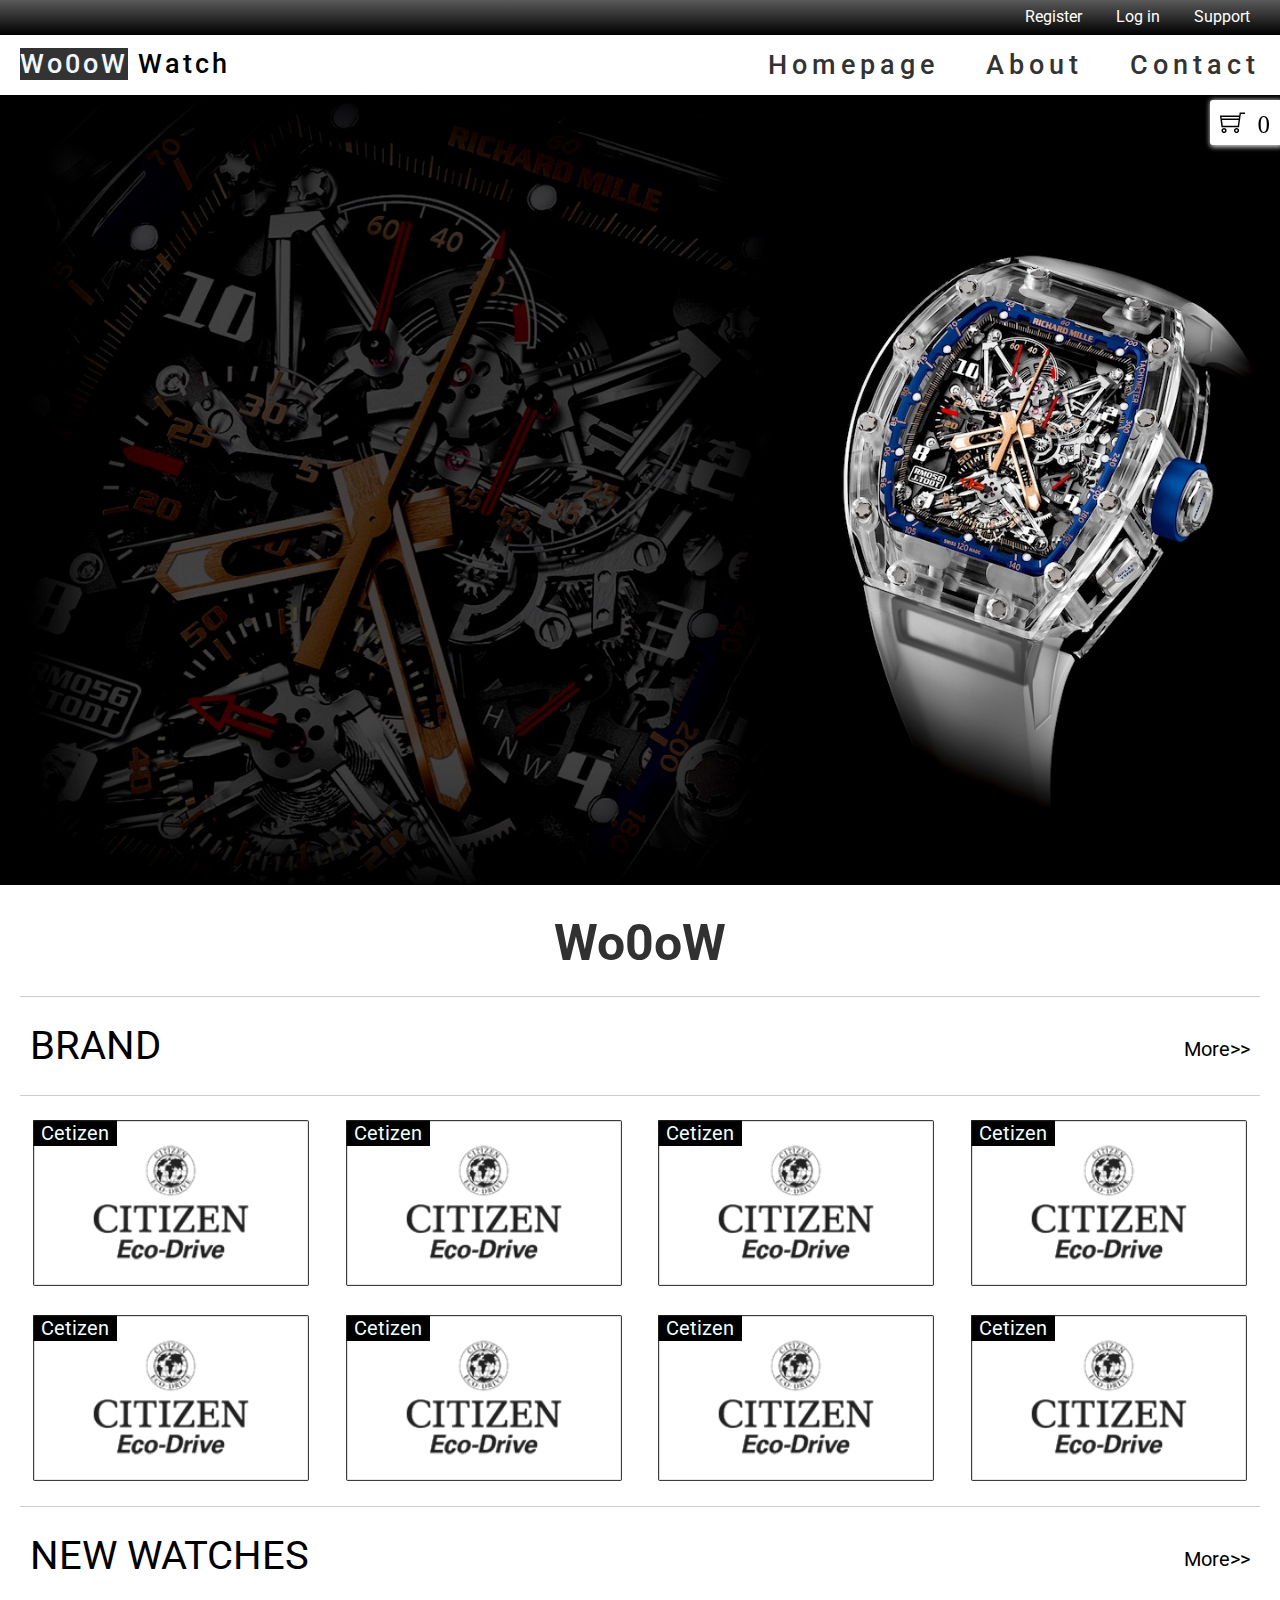
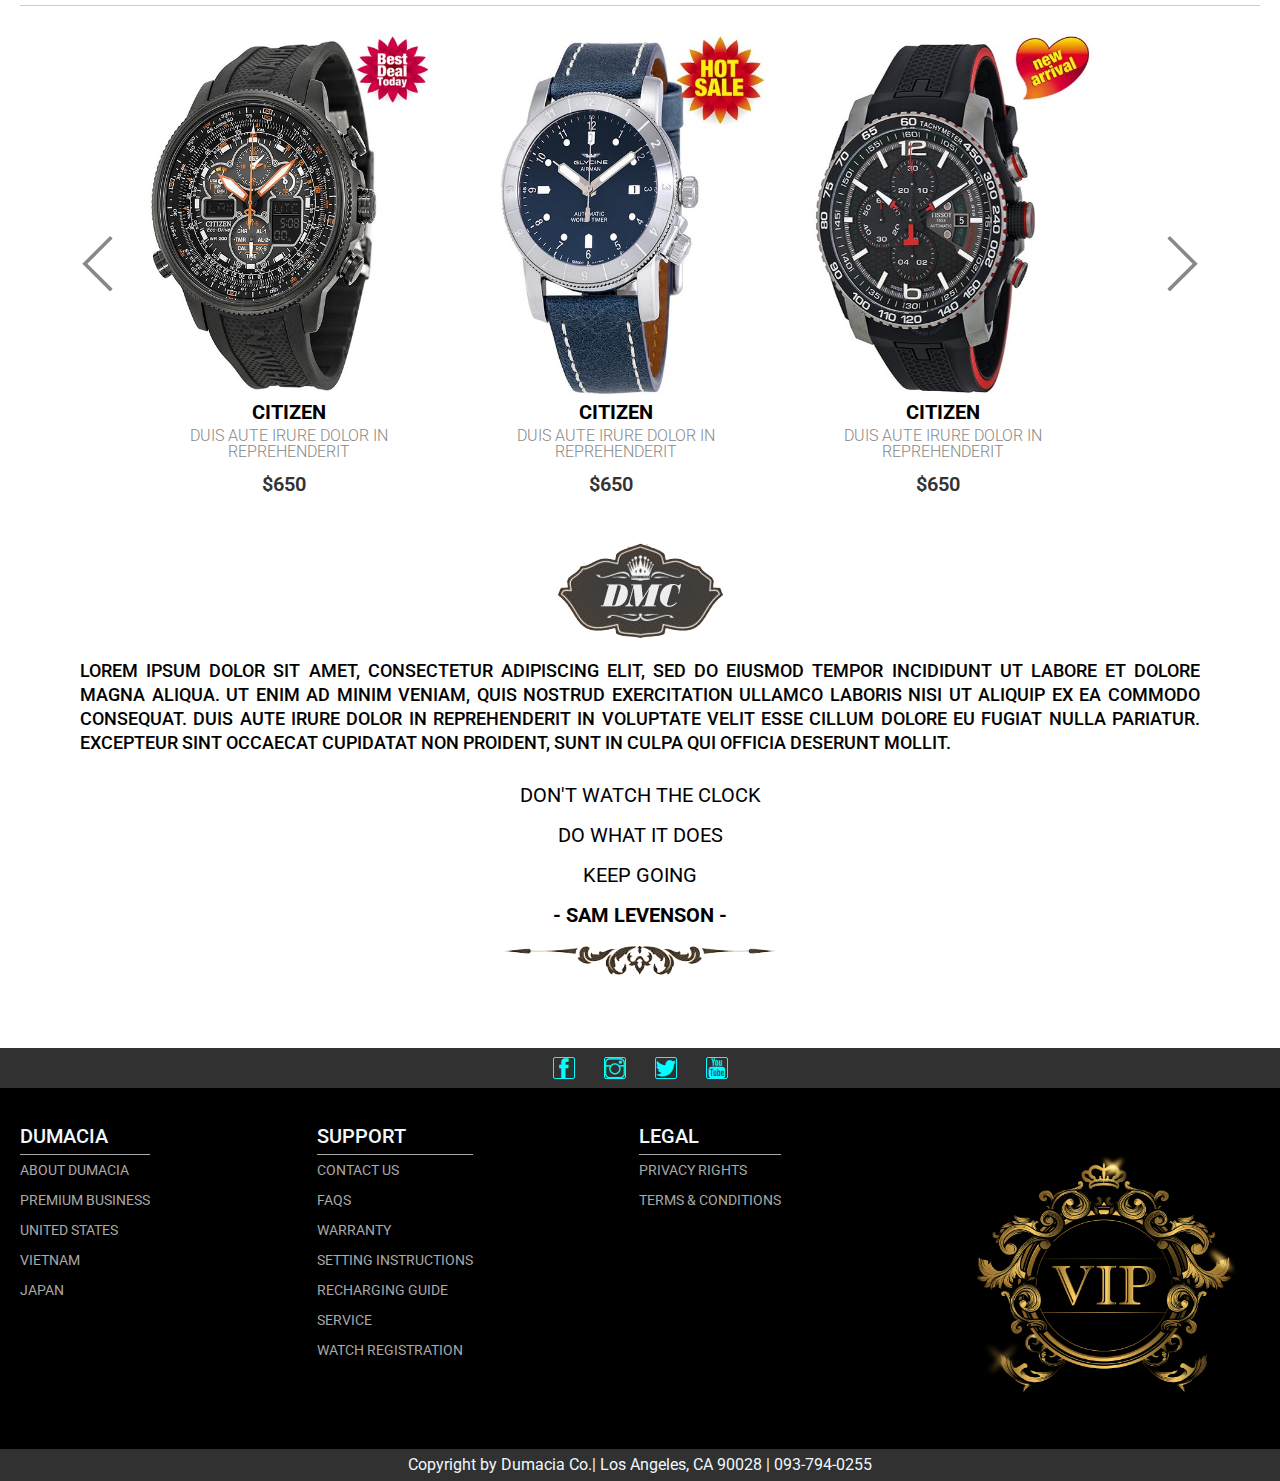
<file: index.html>
<!DOCTYPE html>
<html lang="en">
<head>
    <meta charset="UTF-8">
    <meta http-equiv="X-UA-Compatible" content="IE=edge">
    <meta name="viewport" content="width=device-width, initial-scale=1.0">
    <title>Wo0oW</title>
    <link rel="stylesheet" href="https://necolas.github.io/normalize.css/8.0.1/normalize.css">
    <link rel="stylesheet" href="./assets/css/base.css">
    <link rel="stylesheet" href="./assets/css/style.css">
    <link rel="preconnect" href="https://fonts.googleapis.com">
    <link rel="preconnect" href="https://fonts.gstatic.com" crossorigin>
    <link href="https://fonts.googleapis.com/css2?family=Roboto:wght@100;300;400;500;700&display=swap" rel="stylesheet">
    <link rel="stylesheet" href="./assets/themify-icons/themify-icons.css">
</head>
<body>
    <div class="head">
        <div class="head__bar">
            <a href="./create.html">
                <span>Register</span>
            </a>
            <a href="./login.html">
                <span>Log in</span>
            </a>
            <a href="./password.html">
                <span>Support</span>
            </a>
        </div>
        <div class="head__fix">
            <div class="head__fix__left">
                <span>Wo0oW</span>
                <span>Watch</span>
            </div>
            <div class="head__fix__right">
                <a href="./index.html">
                    <span>Homepage</span>
                </a>
                <a href="./about.html">
                    <span>About</span>
                </a>
                <a href="./contact.html">
                    <span>Contact</span>
                </a>
            </div>
        </div>
    </div>
    <div class="baner">
        <img src="./assets/img/1.jpg" alt="">
    </div>
    <div class="brand">
        <h1>Wo0oW</h1>
    </div>
    <div class="bodybar">
        <span>BRAND</span>
        <a href="./brand.html">
            <span>More>></span>
        </a>
    </div>
    <div class="boxitem">
        <div class="item">
            <span>Cetizen</span>
            <img src="./assets/img/brands/Citizen.png" alt="">
        </div>
        <div class="item">
            <span>Cetizen</span>
            <img src="./assets/img/brands/Citizen.png" alt="">
        </div><div class="item">
            <span>Cetizen</span>
            <img src="./assets/img/brands/Citizen.png" alt="">
        </div><div class="item">
            <span>Cetizen</span>
            <img src="./assets/img/brands/Citizen.png" alt="">
        </div><div class="item">
            <span>Cetizen</span>
            <img src="./assets/img/brands/Citizen.png" alt="">
        </div><div class="item">
            <span>Cetizen</span>
            <img src="./assets/img/brands/Citizen.png" alt="">
        </div><div class="item">
            <span>Cetizen</span>
            <img src="./assets/img/brands/Citizen.png" alt="">
        </div><div class="item">
            <span>Cetizen</span>
            <img src="./assets/img/brands/Citizen.png" alt="">
        </div>
    </div>
    <div class="bodybar">
        <span>NEW WATCHES</span>
        <a href="./watch.html">
            <span>More>></span>
        </a>
    </div>
    <div class="sanpham">
        <i class="ti-angle-left"></i>
        <div class="boxsanpham">
            <a href="./detail.html"><img src="assets/img/watches/nw1.jpg" alt="">
            <h5>CITIZEN</h5>
            <h6>DUIS AUTE IRURE DOLOR IN REPREHENDERIT</h6>
            <p>$650</p>
            </a>
            <a href="./detail.html"><img src="assets/img/watches/nw2.jpg" alt="">
                <h5>CITIZEN</h5>
                <h6>DUIS AUTE IRURE DOLOR IN REPREHENDERIT</h6>
                <p>$650</p>
            </a>
            <a href="./detail.html"><img src="assets/img/watches/nw3.jpg" alt="">
                <h5>CITIZEN</h5>
                <h6>DUIS AUTE IRURE DOLOR IN REPREHENDERIT</h6>
                <p>$650</p>
            </a>
            <a href="./detail.html"><img src="assets/img/watches/nw4.jpg" alt="">
                <h5>CITIZEN</h5>
                <h6>DUIS AUTE IRURE DOLOR IN REPREHENDERIT</h6>
                <p>$650</p>
            </a>
            <a href="./detail.html"><img src="assets/img/watches/nw5.jpg" alt="">
                <h5>CITIZEN</h5>
                <h6>DUIS AUTE IRURE DOLOR IN REPREHENDERIT</h6>
                <p>$650</p>
            </a>
            <a href="./detail.html"><img src="assets/img/watches/nw6.jpg" alt="">
                <h5>CITIZEN</h5>
                <h6>DUIS AUTE IRURE DOLOR IN REPREHENDERIT</h6>
                <p>$650</p>
            </a>
        </div>
        <i class="ti-angle-right"></i>
    </div>
    <img class="logo" src="./assets/img/Untitled-1.png" alt="">
    <p class="noidung">LOREM IPSUM DOLOR SIT AMET, CONSECTETUR ADIPISCING ELIT, SED DO EIUSMOD TEMPOR INCIDIDUNT UT LABORE ET DOLORE MAGNA ALIQUA. UT ENIM AD MINIM VENIAM, QUIS NOSTRUD EXERCITATION ULLAMCO LABORIS NISI UT ALIQUIP EX EA COMMODO CONSEQUAT. DUIS AUTE IRURE DOLOR IN REPREHENDERIT IN VOLUPTATE VELIT ESSE CILLUM DOLORE EU FUGIAT NULLA PARIATUR. EXCEPTEUR SINT OCCAECAT CUPIDATAT NON PROIDENT, SUNT IN CULPA QUI OFFICIA DESERUNT MOLLIT.</p>
    <div class="end">
        <p>DON'T WATCH THE CLOCK</p>
        <p>DO WHAT IT DOES</p>
        <p>KEEP GOING</p>
        <h4>- SAM LEVENSON -</h4>
        <img src="./assets/img/royal pattern.png" alt="">
    </div>
    <div class="sticky">
        <a href="./cart.html">
            <i class="ti-shopping-cart">  0</i>
        </a>
    </div>
    <footer>
        <div class="footbar">
            <i class="ti-facebook"></i>
            <i class="ti-instagram"></i>
            <i class="ti-twitter-alt"></i>
            <i class="ti-youtube"></i>
        </div>
        <div class="About">
            <div class="about__DUMACIA">
                <h2>DUMACIA</h2>
                <p class="about__detail">ABOUT DUMACIA</p>
                <p class="about__detail">PREMIUM BUSINESS</p>
                <p class="about__detail">UNITED STATES</p>
                <p class="about__detail">VIETNAM</p>
                <p class="about__detail">JAPAN</p>
            </div>
            <div class="about__SUPPORT">
                <h2>SUPPORT</h2>
                <p class="about__detail">CONTACT US</p>
                <p class="about__detail">FAQS</p>
                <p class="about__detail">WARRANTY</p>
                <p class="about__detail">SETTING INSTRUCTIONS</p>
                <p class="about__detail">RECHARGING GUIDE</p>
                <p class="about__detail">SERVICE</p>
                <p class="about__detail">WATCH REGISTRATION</p>
            </div>
            <div class="about__LEGAL">
                <h2>LEGAL</h2>
                <p class="about__detail">PRIVACY RIGHTS</p>
                <p class="about__detail">TERMS & CONDITIONS</p>
            </div>
            <img class="about__vip" src="./assets/img/Dumacia.jpg" alt="">
        </div>
        <div class="footend">Copyright by Dumacia Co.| Los Angeles, CA 90028 | 093-794-0255</div>
    </footer>
</body>
</file>
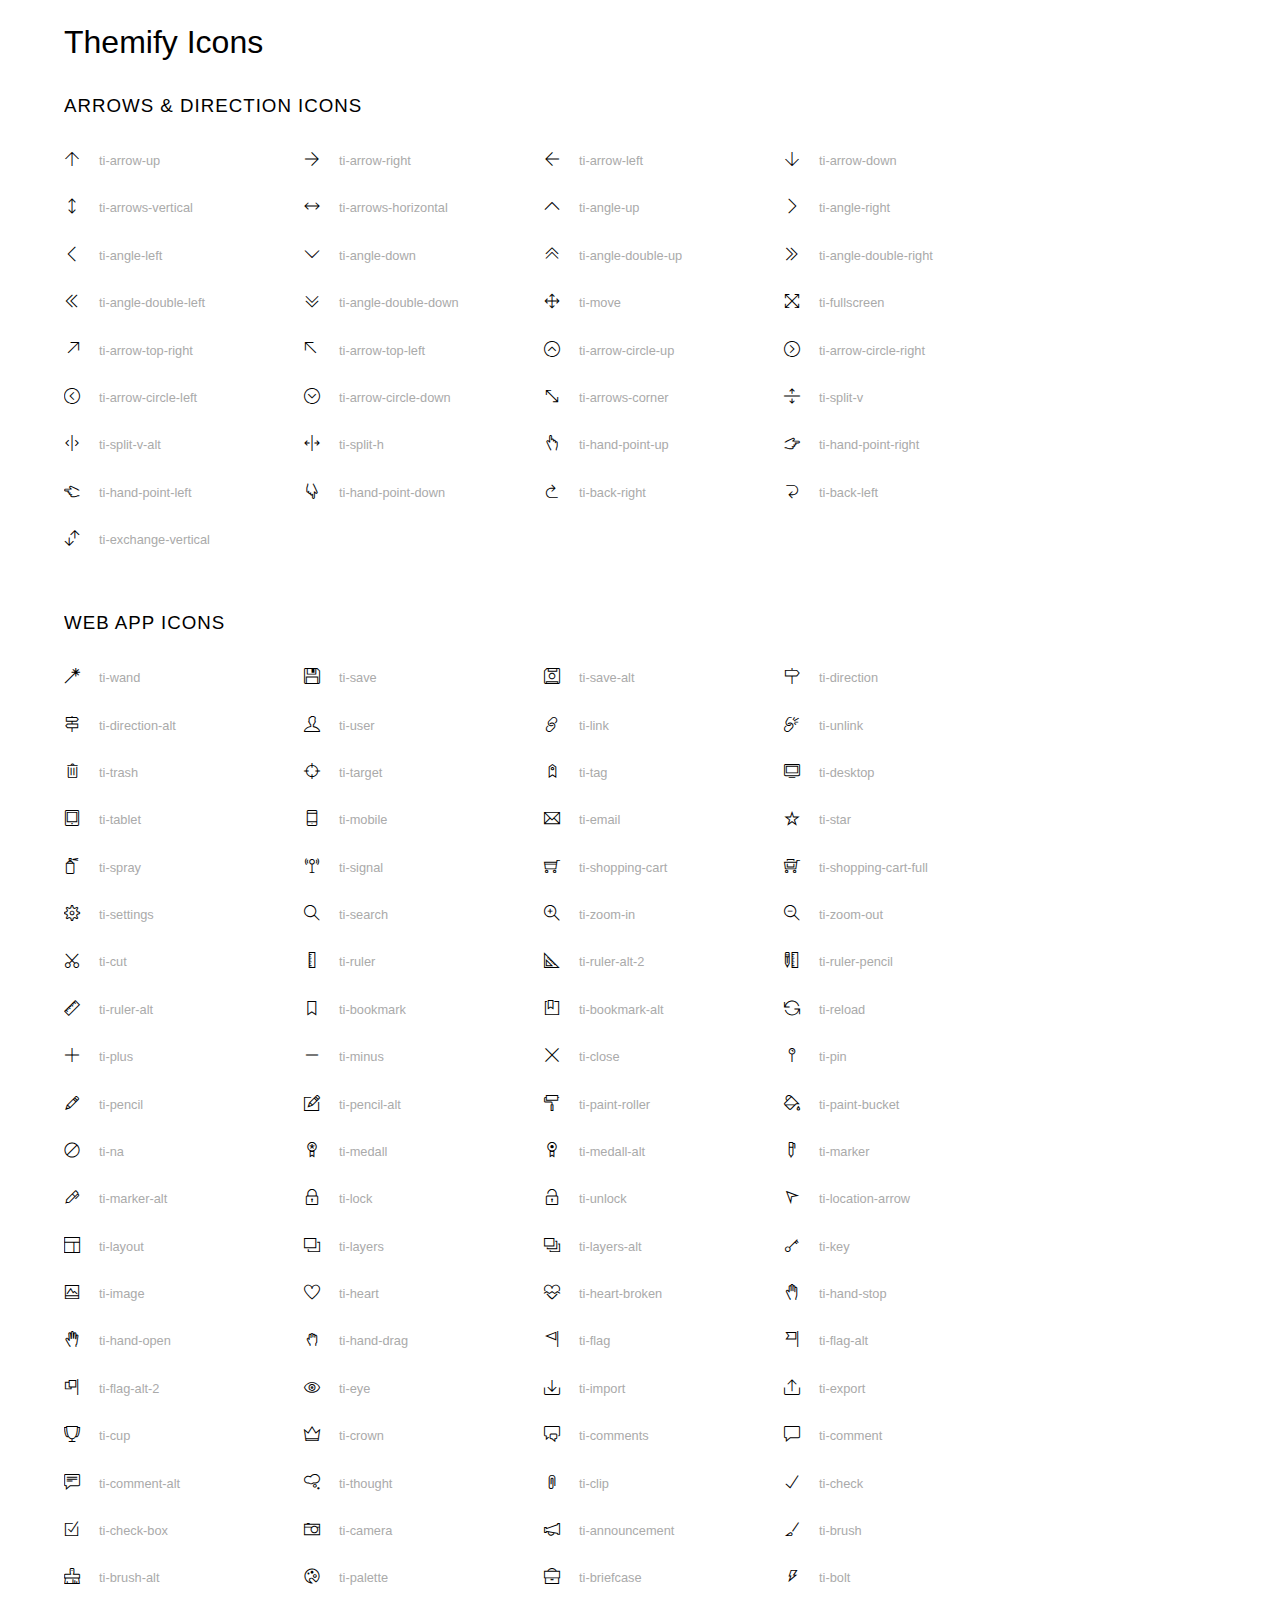
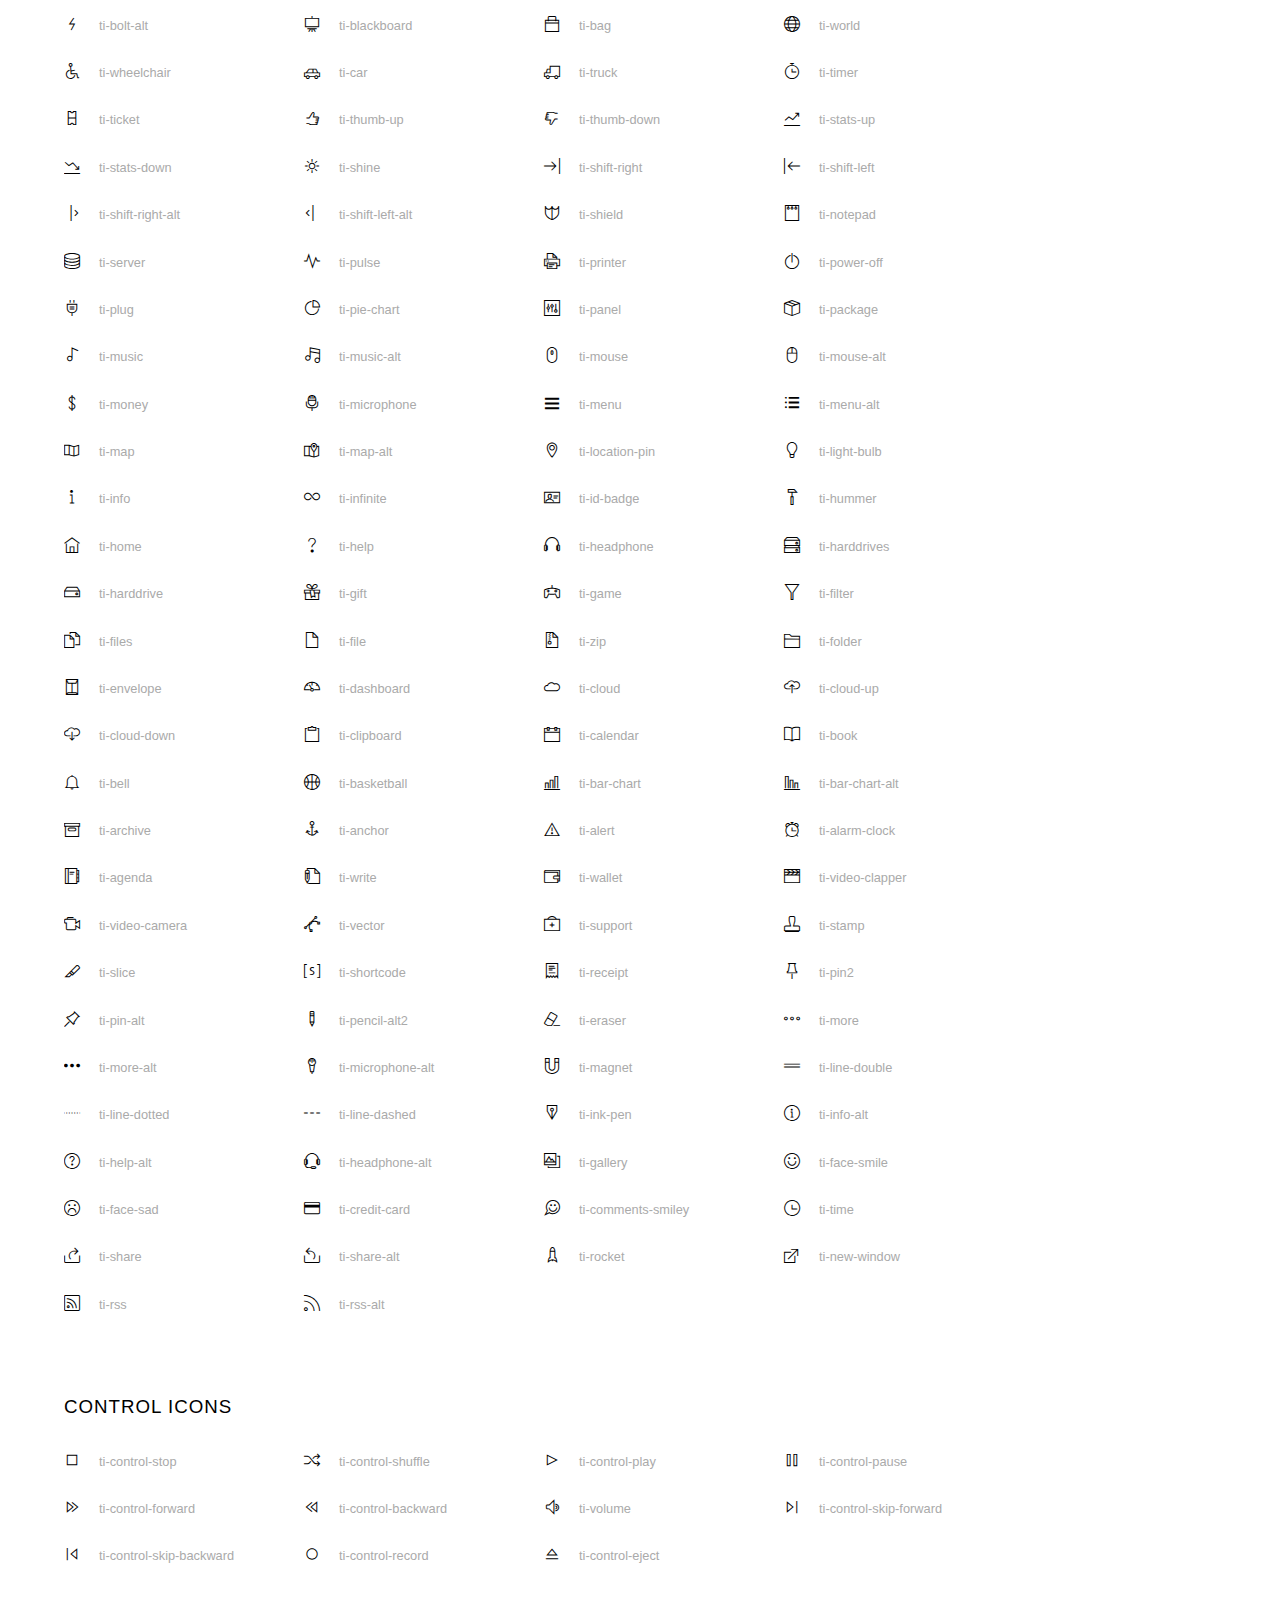
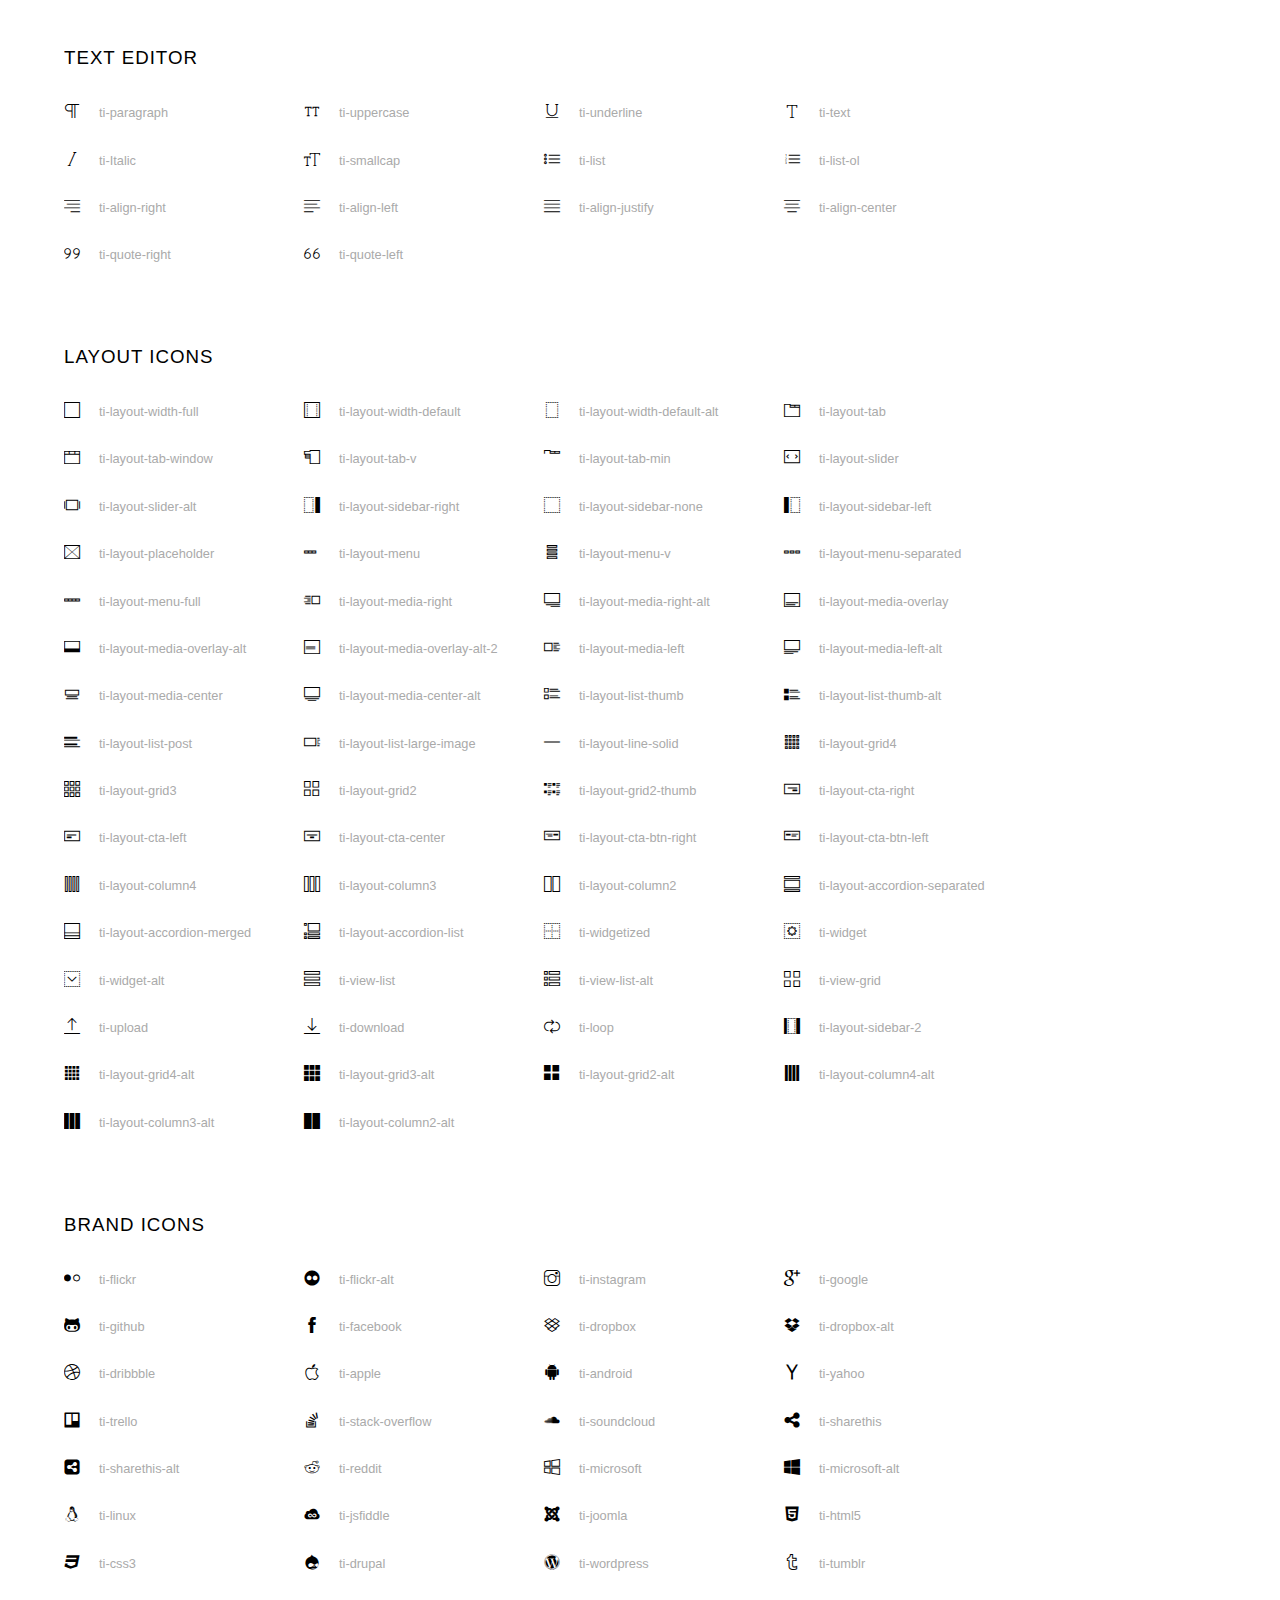
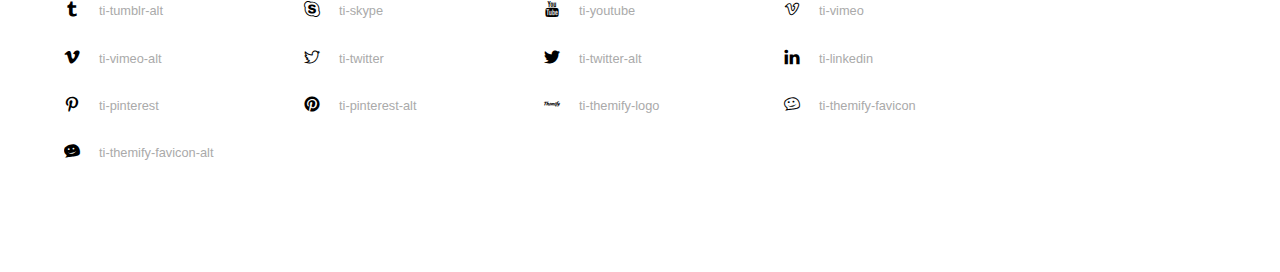
<file: assets/themify-icons/index.html>
<!doctype html>
<html>
<head>
	<meta charset="utf-8">
	<title>Themify Icon Font</title>
	<meta name="viewport" content="width=device-width">
	<link rel="stylesheet" href="demo-files/demo.css">
	<link rel="stylesheet" href="themify-icons.css">
	<!--[if lt IE 8]><!-->
	<link rel="stylesheet" href="ie7/ie7.css">
	<!--<![endif]-->
</head>
<body>
	<h1>Themify Icons</h1>

	<div class="icon-section">

		<div class="icon-section">
			<h3>Arrows &amp; Direction Icons </h3>

			<div class="icon-container">
				<span class="ti-arrow-up"></span><span class="icon-name"> ti-arrow-up</span>
			</div>
			<div class="icon-container">
				<span class="ti-arrow-right"></span><span class="icon-name"> ti-arrow-right</span>
			</div>
			<div class="icon-container">
				<span class="ti-arrow-left"></span><span class="icon-name"> ti-arrow-left</span>
			</div>
			<div class="icon-container">
				<span class="ti-arrow-down"></span><span class="icon-name"> ti-arrow-down</span>
			</div>
			<div class="icon-container">
				<span class="ti-arrows-vertical"></span><span class="icon-name"> ti-arrows-vertical</span>
			</div>
			<div class="icon-container">
				<span class="ti-arrows-horizontal"></span><span class="icon-name"> ti-arrows-horizontal</span>
			</div>
			<div class="icon-container">
				<span class="ti-angle-up"></span><span class="icon-name"> ti-angle-up</span>
			</div>
			<div class="icon-container">
				<span class="ti-angle-right"></span><span class="icon-name"> ti-angle-right</span>
			</div>
			<div class="icon-container">
				<span class="ti-angle-left"></span><span class="icon-name"> ti-angle-left</span>
			</div>
			<div class="icon-container">
				<span class="ti-angle-down"></span><span class="icon-name"> ti-angle-down</span>
			</div>	
			<div class="icon-container">
				<span class="ti-angle-double-up"></span><span class="icon-name"> ti-angle-double-up</span>
			</div>
			<div class="icon-container">
				<span class="ti-angle-double-right"></span><span class="icon-name"> ti-angle-double-right</span>
			</div>
			<div class="icon-container">
				<span class="ti-angle-double-left"></span><span class="icon-name"> ti-angle-double-left</span>
			</div>
			<div class="icon-container">
				<span class="ti-angle-double-down"></span><span class="icon-name"> ti-angle-double-down</span>
			</div>					
			<div class="icon-container">
				<span class="ti-move"></span><span class="icon-name"> ti-move</span>
			</div>
			<div class="icon-container">
				<span class="ti-fullscreen"></span><span class="icon-name"> ti-fullscreen</span>
			</div>
			<div class="icon-container">
				<span class="ti-arrow-top-right"></span><span class="icon-name"> ti-arrow-top-right</span>
			</div>
			<div class="icon-container">
				<span class="ti-arrow-top-left"></span><span class="icon-name"> ti-arrow-top-left</span>
			</div>
			<div class="icon-container">
				<span class="ti-arrow-circle-up"></span><span class="icon-name"> ti-arrow-circle-up</span>
			</div>
			<div class="icon-container">
				<span class="ti-arrow-circle-right"></span><span class="icon-name"> ti-arrow-circle-right</span>
			</div>
			<div class="icon-container">
				<span class="ti-arrow-circle-left"></span><span class="icon-name"> ti-arrow-circle-left</span>
			</div>
			<div class="icon-container">
				<span class="ti-arrow-circle-down"></span><span class="icon-name"> ti-arrow-circle-down</span>
			</div>
			<div class="icon-container">
				<span class="ti-arrows-corner"></span><span class="icon-name"> ti-arrows-corner</span>
			</div>
			<div class="icon-container">
				<span class="ti-split-v"></span><span class="icon-name"> ti-split-v</span>
			</div>

			<div class="icon-container">
				<span class="ti-split-v-alt"></span><span class="icon-name"> ti-split-v-alt</span>
			</div>
			<div class="icon-container">
				<span class="ti-split-h"></span><span class="icon-name"> ti-split-h</span>
			</div>
			<div class="icon-container">
				<span class="ti-hand-point-up"></span><span class="icon-name"> ti-hand-point-up</span>
			</div>
			<div class="icon-container">
				<span class="ti-hand-point-right"></span><span class="icon-name"> ti-hand-point-right</span>
			</div>
			<div class="icon-container">
				<span class="ti-hand-point-left"></span><span class="icon-name"> ti-hand-point-left</span>
			</div>
			<div class="icon-container">
				<span class="ti-hand-point-down"></span><span class="icon-name"> ti-hand-point-down</span>
			</div>
			<div class="icon-container">
				<span class="ti-back-right"></span><span class="icon-name"> ti-back-right</span>
			</div>
			<div class="icon-container">
				<span class="ti-back-left"></span><span class="icon-name"> ti-back-left</span>
			</div>
			<div class="icon-container">
				<span class="ti-exchange-vertical"></span><span class="icon-name"> ti-exchange-vertical</span>
			</div>

		</div> <!-- Arrows Icons -->



		<h3>Web App Icons</h3>
		
		<div class="icon-section">

			<div class="icon-container">
				<span class="ti-wand"></span><span class="icon-name"> ti-wand</span>
			</div>
			<div class="icon-container">
				<span class="ti-save"></span><span class="icon-name"> ti-save</span>
			</div>
			<div class="icon-container">
				<span class="ti-save-alt"></span><span class="icon-name"> ti-save-alt</span>
			</div>

			<div class="icon-container">
				<span class="ti-direction"></span><span class="icon-name"> ti-direction</span>
			</div>
			<div class="icon-container">
				<span class="ti-direction-alt"></span><span class="icon-name"> ti-direction-alt</span>
			</div>
			<div class="icon-container">
				<span class="ti-user"></span><span class="icon-name"> ti-user</span>
			</div>
			<div class="icon-container">
				<span class="ti-link"></span><span class="icon-name"> ti-link</span>
			</div>
			<div class="icon-container">
				<span class="ti-unlink"></span><span class="icon-name"> ti-unlink</span>
			</div>
			<div class="icon-container">
				<span class="ti-trash"></span><span class="icon-name"> ti-trash</span>
			</div>
			<div class="icon-container">
				<span class="ti-target"></span><span class="icon-name"> ti-target</span>
			</div>
			<div class="icon-container">
				<span class="ti-tag"></span><span class="icon-name"> ti-tag</span>
			</div>
			<div class="icon-container">
				<span class="ti-desktop"></span><span class="icon-name"> ti-desktop</span>
			</div>
			<div class="icon-container">
				<span class="ti-tablet"></span><span class="icon-name"> ti-tablet</span>
			</div>
			<div class="icon-container">
				<span class="ti-mobile"></span><span class="icon-name"> ti-mobile</span>
			</div>
			<div class="icon-container">
				<span class="ti-email"></span><span class="icon-name"> ti-email</span>
			</div>	
			<div class="icon-container">
				<span class="ti-star"></span><span class="icon-name"> ti-star</span>
			</div>
			<div class="icon-container">
				<span class="ti-spray"></span><span class="icon-name"> ti-spray</span>
			</div>
			<div class="icon-container">
				<span class="ti-signal"></span><span class="icon-name"> ti-signal</span>
			</div>
			<div class="icon-container">
				<span class="ti-shopping-cart"></span><span class="icon-name"> ti-shopping-cart</span>
			</div>
			<div class="icon-container">
				<span class="ti-shopping-cart-full"></span><span class="icon-name"> ti-shopping-cart-full</span>
			</div>
			<div class="icon-container">
				<span class="ti-settings"></span><span class="icon-name"> ti-settings</span>
			</div>
			<div class="icon-container">
				<span class="ti-search"></span><span class="icon-name"> ti-search</span>
			</div>
			<div class="icon-container">
				<span class="ti-zoom-in"></span><span class="icon-name"> ti-zoom-in</span>
			</div>
			<div class="icon-container">
				<span class="ti-zoom-out"></span><span class="icon-name"> ti-zoom-out</span>
			</div>
			<div class="icon-container">
				<span class="ti-cut"></span><span class="icon-name"> ti-cut</span>
			</div>
			<div class="icon-container">
				<span class="ti-ruler"></span><span class="icon-name"> ti-ruler</span>
			</div>
			<div class="icon-container">
				<span class="ti-ruler-alt-2"></span><span class="icon-name"> ti-ruler-alt-2</span>
			</div>			
			<div class="icon-container">
				<span class="ti-ruler-pencil"></span><span class="icon-name"> ti-ruler-pencil</span>
			</div>
			<div class="icon-container">
				<span class="ti-ruler-alt"></span><span class="icon-name"> ti-ruler-alt</span>
			</div>
			<div class="icon-container">
				<span class="ti-bookmark"></span><span class="icon-name"> ti-bookmark</span>
			</div>
			<div class="icon-container">
				<span class="ti-bookmark-alt"></span><span class="icon-name"> ti-bookmark-alt</span>
			</div>
			<div class="icon-container">
				<span class="ti-reload"></span><span class="icon-name"> ti-reload</span>
			</div>
			<div class="icon-container">
				<span class="ti-plus"></span><span class="icon-name"> ti-plus</span>
			</div>
			<div class="icon-container">
				<span class="ti-minus"></span><span class="icon-name"> ti-minus</span>
			</div>
			<div class="icon-container">
				<span class="ti-close"></span><span class="icon-name"> ti-close</span>
			</div>			
			<div class="icon-container">
				<span class="ti-pin"></span><span class="icon-name"> ti-pin</span>
			</div>
			<div class="icon-container">
				<span class="ti-pencil"></span><span class="icon-name"> ti-pencil</span>
			</div>
					
		  	<div class="icon-container">
				<span class="ti-pencil-alt"></span><span class="icon-name"> ti-pencil-alt</span>
			</div>
			<div class="icon-container">
				<span class="ti-paint-roller"></span><span class="icon-name"> ti-paint-roller</span>
			</div>
			<div class="icon-container">
				<span class="ti-paint-bucket"></span><span class="icon-name"> ti-paint-bucket</span>
			</div>
			<div class="icon-container">
				<span class="ti-na"></span><span class="icon-name"> ti-na</span>
			</div>
			<div class="icon-container">
				<span class="ti-medall"></span><span class="icon-name"> ti-medall</span>
			</div>
			<div class="icon-container">
				<span class="ti-medall-alt"></span><span class="icon-name"> ti-medall-alt</span>
			</div>
			<div class="icon-container">
				<span class="ti-marker"></span><span class="icon-name"> ti-marker</span>
			</div>
			<div class="icon-container">
				<span class="ti-marker-alt"></span><span class="icon-name"> ti-marker-alt</span>
			</div>

			<div class="icon-container">
				<span class="ti-lock"></span><span class="icon-name"> ti-lock</span>
			</div>
			<div class="icon-container">
				<span class="ti-unlock"></span><span class="icon-name"> ti-unlock</span>
			</div>
			<div class="icon-container">
				<span class="ti-location-arrow"></span><span class="icon-name"> ti-location-arrow</span>
			</div>
			<div class="icon-container">
				<span class="ti-layout"></span><span class="icon-name"> ti-layout</span>
			</div>
			<div class="icon-container">
				<span class="ti-layers"></span><span class="icon-name"> ti-layers</span>
			</div>
			<div class="icon-container">
				<span class="ti-layers-alt"></span><span class="icon-name"> ti-layers-alt</span>
			</div>
			<div class="icon-container">
				<span class="ti-key"></span><span class="icon-name"> ti-key</span>
			</div>
			<div class="icon-container">
				<span class="ti-image"></span><span class="icon-name"> ti-image</span>
			</div>
			<div class="icon-container">
				<span class="ti-heart"></span><span class="icon-name"> ti-heart</span>
			</div>
			<div class="icon-container">
				<span class="ti-heart-broken"></span><span class="icon-name"> ti-heart-broken</span>
			</div>
			<div class="icon-container">
				<span class="ti-hand-stop"></span><span class="icon-name"> ti-hand-stop</span>
			</div>
			<div class="icon-container">
				<span class="ti-hand-open"></span><span class="icon-name"> ti-hand-open</span>
			</div>
			<div class="icon-container">
				<span class="ti-hand-drag"></span><span class="icon-name"> ti-hand-drag</span>
			</div>
			<div class="icon-container">
				<span class="ti-flag"></span><span class="icon-name"> ti-flag</span>
			</div>
			<div class="icon-container">
				<span class="ti-flag-alt"></span><span class="icon-name"> ti-flag-alt</span>
			</div>
			<div class="icon-container">
				<span class="ti-flag-alt-2"></span><span class="icon-name"> ti-flag-alt-2</span>
			</div>
			<div class="icon-container">
				<span class="ti-eye"></span><span class="icon-name"> ti-eye</span>
			</div>
			<div class="icon-container">
				<span class="ti-import"></span><span class="icon-name"> ti-import</span>
			</div>			
			<div class="icon-container">
				<span class="ti-export"></span><span class="icon-name"> ti-export</span>
			</div>
			<div class="icon-container">
				<span class="ti-cup"></span><span class="icon-name"> ti-cup</span>
			</div>
			<div class="icon-container">
				<span class="ti-crown"></span><span class="icon-name"> ti-crown</span>
			</div>
			<div class="icon-container">
				<span class="ti-comments"></span><span class="icon-name"> ti-comments</span>
			</div>
			<div class="icon-container">
				<span class="ti-comment"></span><span class="icon-name"> ti-comment</span>
			</div>
			<div class="icon-container">
				<span class="ti-comment-alt"></span><span class="icon-name"> ti-comment-alt</span>
			</div>
			<div class="icon-container">
				<span class="ti-thought"></span><span class="icon-name"> ti-thought</span>
			</div>			
			<div class="icon-container">
				<span class="ti-clip"></span><span class="icon-name"> ti-clip</span>
			</div>

			<div class="icon-container">
				<span class="ti-check"></span><span class="icon-name"> ti-check</span>
			</div>
			<div class="icon-container">
				<span class="ti-check-box"></span><span class="icon-name"> ti-check-box</span>
			</div>
			<div class="icon-container">
				<span class="ti-camera"></span><span class="icon-name"> ti-camera</span>
			</div>
			<div class="icon-container">
				<span class="ti-announcement"></span><span class="icon-name"> ti-announcement</span>
			</div>
			<div class="icon-container">
				<span class="ti-brush"></span><span class="icon-name"> ti-brush</span>
			</div>
			<div class="icon-container">
				<span class="ti-brush-alt"></span><span class="icon-name"> ti-brush-alt</span>
			</div>
			<div class="icon-container">
				<span class="ti-palette"></span><span class="icon-name"> ti-palette</span>
			</div>			
			<div class="icon-container">
				<span class="ti-briefcase"></span><span class="icon-name"> ti-briefcase</span>
			</div>
			<div class="icon-container">
				<span class="ti-bolt"></span><span class="icon-name"> ti-bolt</span>
			</div>
			<div class="icon-container">
				<span class="ti-bolt-alt"></span><span class="icon-name"> ti-bolt-alt</span>
			</div>
			<div class="icon-container">
				<span class="ti-blackboard"></span><span class="icon-name"> ti-blackboard</span>
			</div>
			<div class="icon-container">
				<span class="ti-bag"></span><span class="icon-name"> ti-bag</span>
			</div>
			<div class="icon-container">
				<span class="ti-world"></span><span class="icon-name"> ti-world</span>
			</div>
			<div class="icon-container">
				<span class="ti-wheelchair"></span><span class="icon-name"> ti-wheelchair</span>
			</div>
			<div class="icon-container">
				<span class="ti-car"></span><span class="icon-name"> ti-car</span>
			</div>
			<div class="icon-container">
				<span class="ti-truck"></span><span class="icon-name"> ti-truck</span>
			</div>
			<div class="icon-container">
				<span class="ti-timer"></span><span class="icon-name"> ti-timer</span>
			</div>
			<div class="icon-container">
				<span class="ti-ticket"></span><span class="icon-name"> ti-ticket</span>
			</div>
			<div class="icon-container">
				<span class="ti-thumb-up"></span><span class="icon-name"> ti-thumb-up</span>
			</div>
			<div class="icon-container">
				<span class="ti-thumb-down"></span><span class="icon-name"> ti-thumb-down</span>
			</div>

			<div class="icon-container">
				<span class="ti-stats-up"></span><span class="icon-name"> ti-stats-up</span>
			</div>
			<div class="icon-container">
				<span class="ti-stats-down"></span><span class="icon-name"> ti-stats-down</span>
			</div>
			<div class="icon-container">
				<span class="ti-shine"></span><span class="icon-name"> ti-shine</span>
			</div>
			<div class="icon-container">
				<span class="ti-shift-right"></span><span class="icon-name"> ti-shift-right</span>
			</div>
			<div class="icon-container">
				<span class="ti-shift-left"></span><span class="icon-name"> ti-shift-left</span>
			</div>

			<div class="icon-container">
				<span class="ti-shift-right-alt"></span><span class="icon-name"> ti-shift-right-alt</span>
			</div>
			<div class="icon-container">
				<span class="ti-shift-left-alt"></span><span class="icon-name"> ti-shift-left-alt</span>
			</div>
			<div class="icon-container">
				<span class="ti-shield"></span><span class="icon-name"> ti-shield</span>
			</div>
			<div class="icon-container">
				<span class="ti-notepad"></span><span class="icon-name"> ti-notepad</span>
			</div>
			<div class="icon-container">
				<span class="ti-server"></span><span class="icon-name"> ti-server</span>
			</div>

			<div class="icon-container">
				<span class="ti-pulse"></span><span class="icon-name"> ti-pulse</span>
			</div>
			<div class="icon-container">
				<span class="ti-printer"></span><span class="icon-name"> ti-printer</span>
			</div>
			<div class="icon-container">
				<span class="ti-power-off"></span><span class="icon-name"> ti-power-off</span>
			</div>
			<div class="icon-container">
				<span class="ti-plug"></span><span class="icon-name"> ti-plug</span>
			</div>
			<div class="icon-container">
				<span class="ti-pie-chart"></span><span class="icon-name"> ti-pie-chart</span>
			</div>

			<div class="icon-container">
				<span class="ti-panel"></span><span class="icon-name"> ti-panel</span>
			</div>
			<div class="icon-container">
				<span class="ti-package"></span><span class="icon-name"> ti-package</span>
			</div>
			<div class="icon-container">
				<span class="ti-music"></span><span class="icon-name"> ti-music</span>
			</div>
			<div class="icon-container">
				<span class="ti-music-alt"></span><span class="icon-name"> ti-music-alt</span>
			</div>
			<div class="icon-container">
				<span class="ti-mouse"></span><span class="icon-name"> ti-mouse</span>
			</div>
			<div class="icon-container">
				<span class="ti-mouse-alt"></span><span class="icon-name"> ti-mouse-alt</span>
			</div>
			<div class="icon-container">
				<span class="ti-money"></span><span class="icon-name"> ti-money</span>
			</div>
			<div class="icon-container">
				<span class="ti-microphone"></span><span class="icon-name"> ti-microphone</span>
			</div>
			<div class="icon-container">
				<span class="ti-menu"></span><span class="icon-name"> ti-menu</span>
			</div>
			<div class="icon-container">
				<span class="ti-menu-alt"></span><span class="icon-name"> ti-menu-alt</span>
			</div>
			<div class="icon-container">
				<span class="ti-map"></span><span class="icon-name"> ti-map</span>
			</div>
			<div class="icon-container">
				<span class="ti-map-alt"></span><span class="icon-name"> ti-map-alt</span>
			</div>

			<div class="icon-container">
				<span class="ti-location-pin"></span><span class="icon-name"> ti-location-pin</span>
			</div>

			<div class="icon-container">
				<span class="ti-light-bulb"></span><span class="icon-name"> ti-light-bulb</span>
			</div>
			<div class="icon-container">
				<span class="ti-info"></span><span class="icon-name"> ti-info</span>
			</div>
			<div class="icon-container">
				<span class="ti-infinite"></span><span class="icon-name"> ti-infinite</span>
			</div>
			<div class="icon-container">
				<span class="ti-id-badge"></span><span class="icon-name"> ti-id-badge</span>
			</div>
			<div class="icon-container">
				<span class="ti-hummer"></span><span class="icon-name"> ti-hummer</span>
			</div>
			<div class="icon-container">
				<span class="ti-home"></span><span class="icon-name"> ti-home</span>
			</div>
			<div class="icon-container">
				<span class="ti-help"></span><span class="icon-name"> ti-help</span>
			</div>
			<div class="icon-container">
				<span class="ti-headphone"></span><span class="icon-name"> ti-headphone</span>
			</div>
			<div class="icon-container">
				<span class="ti-harddrives"></span><span class="icon-name"> ti-harddrives</span>
			</div>
			<div class="icon-container">
				<span class="ti-harddrive"></span><span class="icon-name"> ti-harddrive</span>
			</div>
			<div class="icon-container">
				<span class="ti-gift"></span><span class="icon-name"> ti-gift</span>
			</div>
			<div class="icon-container">
				<span class="ti-game"></span><span class="icon-name"> ti-game</span>
			</div>
			<div class="icon-container">
				<span class="ti-filter"></span><span class="icon-name"> ti-filter</span>
			</div>
			<div class="icon-container">
				<span class="ti-files"></span><span class="icon-name"> ti-files</span>
			</div>
			<div class="icon-container">
				<span class="ti-file"></span><span class="icon-name"> ti-file</span>
			</div>
			<div class="icon-container">
				<span class="ti-zip"></span><span class="icon-name"> ti-zip</span>
			</div>
			<div class="icon-container">
				<span class="ti-folder"></span><span class="icon-name"> ti-folder</span>
			</div>			
			<div class="icon-container">
				<span class="ti-envelope"></span><span class="icon-name"> ti-envelope</span>
			</div>


			<div class="icon-container">
				<span class="ti-dashboard"></span><span class="icon-name"> ti-dashboard</span>
			</div>
			<div class="icon-container">
				<span class="ti-cloud"></span><span class="icon-name"> ti-cloud</span>
			</div>
			<div class="icon-container">
				<span class="ti-cloud-up"></span><span class="icon-name"> ti-cloud-up</span>
			</div>
			<div class="icon-container">
				<span class="ti-cloud-down"></span><span class="icon-name"> ti-cloud-down</span>
			</div>
			<div class="icon-container">
				<span class="ti-clipboard"></span><span class="icon-name"> ti-clipboard</span>
			</div>
			<div class="icon-container">
				<span class="ti-calendar"></span><span class="icon-name"> ti-calendar</span>
			</div>
			<div class="icon-container">
				<span class="ti-book"></span><span class="icon-name"> ti-book</span>
			</div>
			<div class="icon-container">
				<span class="ti-bell"></span><span class="icon-name"> ti-bell</span>
			</div>
			<div class="icon-container">
				<span class="ti-basketball"></span><span class="icon-name"> ti-basketball</span>
			</div>
			<div class="icon-container">
				<span class="ti-bar-chart"></span><span class="icon-name"> ti-bar-chart</span>
			</div>
			<div class="icon-container">
				<span class="ti-bar-chart-alt"></span><span class="icon-name"> ti-bar-chart-alt</span>
			</div>


			<div class="icon-container">
				<span class="ti-archive"></span><span class="icon-name"> ti-archive</span>
			</div>
			<div class="icon-container">
				<span class="ti-anchor"></span><span class="icon-name"> ti-anchor</span>
			</div>

			<div class="icon-container">
				<span class="ti-alert"></span><span class="icon-name"> ti-alert</span>
			</div>
			<div class="icon-container">
				<span class="ti-alarm-clock"></span><span class="icon-name"> ti-alarm-clock</span>
			</div>
			<div class="icon-container">
				<span class="ti-agenda"></span><span class="icon-name"> ti-agenda</span>
			</div>
			<div class="icon-container">
				<span class="ti-write"></span><span class="icon-name"> ti-write</span>
			</div>

			<div class="icon-container">
				<span class="ti-wallet"></span><span class="icon-name"> ti-wallet</span>
			</div>
			<div class="icon-container">
				<span class="ti-video-clapper"></span><span class="icon-name"> ti-video-clapper</span>
			</div>
			<div class="icon-container">
				<span class="ti-video-camera"></span><span class="icon-name"> ti-video-camera</span>
			</div>
			<div class="icon-container">
				<span class="ti-vector"></span><span class="icon-name"> ti-vector</span>
			</div>

			<div class="icon-container">
				<span class="ti-support"></span><span class="icon-name"> ti-support</span>
			</div>
			<div class="icon-container">
				<span class="ti-stamp"></span><span class="icon-name"> ti-stamp</span>
			</div>
			<div class="icon-container">
				<span class="ti-slice"></span><span class="icon-name"> ti-slice</span>
			</div>
			<div class="icon-container">
				<span class="ti-shortcode"></span><span class="icon-name"> ti-shortcode</span>
			</div>
			<div class="icon-container">
				<span class="ti-receipt"></span><span class="icon-name"> ti-receipt</span>
			</div>
			<div class="icon-container">
				<span class="ti-pin2"></span><span class="icon-name"> ti-pin2</span>
			</div>
			<div class="icon-container">
				<span class="ti-pin-alt"></span><span class="icon-name"> ti-pin-alt</span>
			</div>
			<div class="icon-container">
				<span class="ti-pencil-alt2"></span><span class="icon-name"> ti-pencil-alt2</span>
			</div>
			<div class="icon-container">
				<span class="ti-eraser"></span><span class="icon-name"> ti-eraser</span>
			</div>			
			<div class="icon-container">
				<span class="ti-more"></span><span class="icon-name"> ti-more</span>
			</div>
			<div class="icon-container">
				<span class="ti-more-alt"></span><span class="icon-name"> ti-more-alt</span>
			</div>
			<div class="icon-container">
				<span class="ti-microphone-alt"></span><span class="icon-name"> ti-microphone-alt</span>
			</div>
			<div class="icon-container">
				<span class="ti-magnet"></span><span class="icon-name"> ti-magnet</span>
			</div>
			<div class="icon-container">
				<span class="ti-line-double"></span><span class="icon-name"> ti-line-double</span>
			</div>
			<div class="icon-container">
				<span class="ti-line-dotted"></span><span class="icon-name"> ti-line-dotted</span>
			</div>
			<div class="icon-container">
				<span class="ti-line-dashed"></span><span class="icon-name"> ti-line-dashed</span>
			</div>

			<div class="icon-container">
				<span class="ti-ink-pen"></span><span class="icon-name"> ti-ink-pen</span>
			</div>
			<div class="icon-container">
				<span class="ti-info-alt"></span><span class="icon-name"> ti-info-alt</span>
			</div>
			<div class="icon-container">
				<span class="ti-help-alt"></span><span class="icon-name"> ti-help-alt</span>
			</div>
			<div class="icon-container">
				<span class="ti-headphone-alt"></span><span class="icon-name"> ti-headphone-alt</span>
			</div>

			<div class="icon-container">
				<span class="ti-gallery"></span><span class="icon-name"> ti-gallery</span>
			</div>
			<div class="icon-container">
				<span class="ti-face-smile"></span><span class="icon-name"> ti-face-smile</span>
			</div>
			<div class="icon-container">
				<span class="ti-face-sad"></span><span class="icon-name"> ti-face-sad</span>
			</div>
			<div class="icon-container">
				<span class="ti-credit-card"></span><span class="icon-name"> ti-credit-card</span>
			</div>
			<div class="icon-container">
				<span class="ti-comments-smiley"></span><span class="icon-name"> ti-comments-smiley</span>
			</div>
			<div class="icon-container">
				<span class="ti-time"></span><span class="icon-name"> ti-time</span>
			</div>
			<div class="icon-container">
				<span class="ti-share"></span><span class="icon-name"> ti-share</span>
			</div>
			<div class="icon-container">
				<span class="ti-share-alt"></span><span class="icon-name"> ti-share-alt</span>
			</div>
			<div class="icon-container">
				<span class="ti-rocket"></span><span class="icon-name"> ti-rocket</span>
			</div>

			<div class="icon-container">
				<span class="ti-new-window"></span><span class="icon-name"> ti-new-window</span>
			</div>

			<div class="icon-container">
				<span class="ti-rss"></span><span class="icon-name"> ti-rss</span>
			</div>

			<div class="icon-container">
				<span class="ti-rss-alt"></span><span class="icon-name"> ti-rss-alt</span>
			</div>
			
		</div><!-- Web App Icons -->


		<div class="icon-section">
			<h3>Control Icons</h3>
			<div class="icon-container">
				<span class="ti-control-stop"></span><span class="icon-name"> ti-control-stop</span>
			</div>
			<div class="icon-container">
				<span class="ti-control-shuffle"></span><span class="icon-name"> ti-control-shuffle</span>
			</div>
			<div class="icon-container">
				<span class="ti-control-play"></span><span class="icon-name"> ti-control-play</span>
			</div>
			<div class="icon-container">
				<span class="ti-control-pause"></span><span class="icon-name"> ti-control-pause</span>
			</div>
			<div class="icon-container">
				<span class="ti-control-forward"></span><span class="icon-name"> ti-control-forward</span>
			</div>
			<div class="icon-container">
				<span class="ti-control-backward"></span><span class="icon-name"> ti-control-backward</span>
			</div>	
			<div class="icon-container">
				<span class="ti-volume"></span><span class="icon-name"> ti-volume</span>
			</div>
			<div class="icon-container">
				<span class="ti-control-skip-forward"></span><span class="icon-name"> ti-control-skip-forward</span>
			</div>
			<div class="icon-container">
				<span class="ti-control-skip-backward"></span><span class="icon-name"> ti-control-skip-backward</span>
			</div>
			<div class="icon-container">
				<span class="ti-control-record"></span><span class="icon-name"> ti-control-record</span>
			</div>
			<div class="icon-container">
				<span class="ti-control-eject"></span><span class="icon-name"> ti-control-eject</span>
			</div>			
		</div> <!-- Control Icons -->


		<div class="icon-section">
			<h3>Text Editor</h3>

			<div class="icon-container">
				<span class="ti-paragraph"></span><span class="icon-name"> ti-paragraph</span>
			</div>
			<div class="icon-container">
				<span class="ti-uppercase"></span><span class="icon-name"> ti-uppercase</span>
			</div>

			<div class="icon-container">
				<span class="ti-underline"></span><span class="icon-name"> ti-underline</span>
			</div>
			<div class="icon-container">
				<span class="ti-text"></span><span class="icon-name"> ti-text</span>
			</div>
			<div class="icon-container">
				<span class="ti-Italic"></span><span class="icon-name"> ti-Italic</span>
			</div>
			<div class="icon-container">
				<span class="ti-smallcap"></span><span class="icon-name"> ti-smallcap</span>
			</div>
			<div class="icon-container">
				<span class="ti-list"></span><span class="icon-name"> ti-list</span>
			</div>
			<div class="icon-container">
				<span class="ti-list-ol"></span><span class="icon-name"> ti-list-ol</span>
			</div>
			<div class="icon-container">
				<span class="ti-align-right"></span><span class="icon-name"> ti-align-right</span>
			</div>
			<div class="icon-container">
				<span class="ti-align-left"></span><span class="icon-name"> ti-align-left</span>
			</div>
			<div class="icon-container">
				<span class="ti-align-justify"></span><span class="icon-name"> ti-align-justify</span>
			</div>
			<div class="icon-container">
				<span class="ti-align-center"></span><span class="icon-name"> ti-align-center</span>
			</div>
			<div class="icon-container">
				<span class="ti-quote-right"></span><span class="icon-name"> ti-quote-right</span>
			</div>
			<div class="icon-container">
				<span class="ti-quote-left"></span><span class="icon-name"> ti-quote-left</span>
			</div>

		</div> <!-- Text Editor -->



		<div class="icon-section">
			<h3>Layout Icons</h3>
			<div class="icon-container">
				<span class="ti-layout-width-full"></span><span class="icon-name"> ti-layout-width-full</span>
			</div>
			<div class="icon-container">
				<span class="ti-layout-width-default"></span><span class="icon-name"> ti-layout-width-default</span>
			</div>
			<div class="icon-container">
				<span class="ti-layout-width-default-alt"></span><span class="icon-name"> ti-layout-width-default-alt</span>
			</div>
			<div class="icon-container">
				<span class="ti-layout-tab"></span><span class="icon-name"> ti-layout-tab</span>
			</div>
			<div class="icon-container">
				<span class="ti-layout-tab-window"></span><span class="icon-name"> ti-layout-tab-window</span>
			</div>
			<div class="icon-container">
				<span class="ti-layout-tab-v"></span><span class="icon-name"> ti-layout-tab-v</span>
			</div>
			<div class="icon-container">
				<span class="ti-layout-tab-min"></span><span class="icon-name"> ti-layout-tab-min</span>
			</div>
			<div class="icon-container">
				<span class="ti-layout-slider"></span><span class="icon-name"> ti-layout-slider</span>
			</div>
			<div class="icon-container">
				<span class="ti-layout-slider-alt"></span><span class="icon-name"> ti-layout-slider-alt</span>
			</div>
			<div class="icon-container">
				<span class="ti-layout-sidebar-right"></span><span class="icon-name"> ti-layout-sidebar-right</span>
			</div>
			<div class="icon-container">
				<span class="ti-layout-sidebar-none"></span><span class="icon-name"> ti-layout-sidebar-none</span>
			</div>
			<div class="icon-container">
				<span class="ti-layout-sidebar-left"></span><span class="icon-name"> ti-layout-sidebar-left</span>
			</div>
			<div class="icon-container">
				<span class="ti-layout-placeholder"></span><span class="icon-name"> ti-layout-placeholder</span>
			</div>
			<div class="icon-container">
				<span class="ti-layout-menu"></span><span class="icon-name"> ti-layout-menu</span>
			</div>
			<div class="icon-container">
				<span class="ti-layout-menu-v"></span><span class="icon-name"> ti-layout-menu-v</span>
			</div>
			<div class="icon-container">
				<span class="ti-layout-menu-separated"></span><span class="icon-name"> ti-layout-menu-separated</span>
			</div>
			<div class="icon-container">
				<span class="ti-layout-menu-full"></span><span class="icon-name"> ti-layout-menu-full</span>
			</div>
			<div class="icon-container">
				<span class="ti-layout-media-right"></span><span class="icon-name"> ti-layout-media-right</span>
			</div>
			<div class="icon-container">
				<span class="ti-layout-media-right-alt"></span><span class="icon-name"> ti-layout-media-right-alt</span>
			</div>
			<div class="icon-container">
				<span class="ti-layout-media-overlay"></span><span class="icon-name"> ti-layout-media-overlay</span>
			</div>
			<div class="icon-container">
				<span class="ti-layout-media-overlay-alt"></span><span class="icon-name"> ti-layout-media-overlay-alt</span>
			</div>
			<div class="icon-container">
				<span class="ti-layout-media-overlay-alt-2"></span><span class="icon-name"> ti-layout-media-overlay-alt-2</span>
			</div>
			<div class="icon-container">
				<span class="ti-layout-media-left"></span><span class="icon-name"> ti-layout-media-left</span>
			</div>
			<div class="icon-container">
				<span class="ti-layout-media-left-alt"></span><span class="icon-name"> ti-layout-media-left-alt</span>
			</div>
			<div class="icon-container">
				<span class="ti-layout-media-center"></span><span class="icon-name"> ti-layout-media-center</span>
			</div>
			<div class="icon-container">
				<span class="ti-layout-media-center-alt"></span><span class="icon-name"> ti-layout-media-center-alt</span>
			</div>
			<div class="icon-container">
				<span class="ti-layout-list-thumb"></span><span class="icon-name"> ti-layout-list-thumb</span>
			</div>
			<div class="icon-container">
				<span class="ti-layout-list-thumb-alt"></span><span class="icon-name"> ti-layout-list-thumb-alt</span>
			</div>
			<div class="icon-container">
				<span class="ti-layout-list-post"></span><span class="icon-name"> ti-layout-list-post</span>
			</div>
			<div class="icon-container">
				<span class="ti-layout-list-large-image"></span><span class="icon-name"> ti-layout-list-large-image</span>
			</div>
			<div class="icon-container">
				<span class="ti-layout-line-solid"></span><span class="icon-name"> ti-layout-line-solid</span>
			</div>
			<div class="icon-container">
				<span class="ti-layout-grid4"></span><span class="icon-name"> ti-layout-grid4</span>
			</div>
			<div class="icon-container">
				<span class="ti-layout-grid3"></span><span class="icon-name"> ti-layout-grid3</span>
			</div>
			<div class="icon-container">
				<span class="ti-layout-grid2"></span><span class="icon-name"> ti-layout-grid2</span>
			</div>
			<div class="icon-container">
				<span class="ti-layout-grid2-thumb"></span><span class="icon-name"> ti-layout-grid2-thumb</span>
			</div>
			<div class="icon-container">
				<span class="ti-layout-cta-right"></span><span class="icon-name"> ti-layout-cta-right</span>
			</div>
			<div class="icon-container">
				<span class="ti-layout-cta-left"></span><span class="icon-name"> ti-layout-cta-left</span>
			</div>
			<div class="icon-container">
				<span class="ti-layout-cta-center"></span><span class="icon-name"> ti-layout-cta-center</span>
			</div>
			<div class="icon-container">
				<span class="ti-layout-cta-btn-right"></span><span class="icon-name"> ti-layout-cta-btn-right</span>
			</div>
			<div class="icon-container">
				<span class="ti-layout-cta-btn-left"></span><span class="icon-name"> ti-layout-cta-btn-left</span>
			</div>
			<div class="icon-container">
				<span class="ti-layout-column4"></span><span class="icon-name"> ti-layout-column4</span>
			</div>
			<div class="icon-container">
				<span class="ti-layout-column3"></span><span class="icon-name"> ti-layout-column3</span>
			</div>
			<div class="icon-container">
				<span class="ti-layout-column2"></span><span class="icon-name"> ti-layout-column2</span>
			</div>
			<div class="icon-container">
				<span class="ti-layout-accordion-separated"></span><span class="icon-name"> ti-layout-accordion-separated</span>
			</div>
			<div class="icon-container">
				<span class="ti-layout-accordion-merged"></span><span class="icon-name"> ti-layout-accordion-merged</span>
			</div>
			<div class="icon-container">
				<span class="ti-layout-accordion-list"></span><span class="icon-name"> ti-layout-accordion-list</span>
			</div>
			<div class="icon-container">
				<span class="ti-widgetized"></span><span class="icon-name"> ti-widgetized</span>
			</div>
			<div class="icon-container">
				<span class="ti-widget"></span><span class="icon-name"> ti-widget</span>
			</div>
			<div class="icon-container">
				<span class="ti-widget-alt"></span><span class="icon-name"> ti-widget-alt</span>
			</div>
			<div class="icon-container">
				<span class="ti-view-list"></span><span class="icon-name"> ti-view-list</span>
			</div>
			<div class="icon-container">
				<span class="ti-view-list-alt"></span><span class="icon-name"> ti-view-list-alt</span>
			</div>
			<div class="icon-container">
				<span class="ti-view-grid"></span><span class="icon-name"> ti-view-grid</span>
			</div>
			<div class="icon-container">
				<span class="ti-upload"></span><span class="icon-name"> ti-upload</span>
			</div>
			<div class="icon-container">
				<span class="ti-download"></span><span class="icon-name"> ti-download</span>
			</div>	
			<div class="icon-container">
				<span class="ti-loop"></span><span class="icon-name"> ti-loop</span>
			</div>
			<div class="icon-container">
				<span class="ti-layout-sidebar-2"></span><span class="icon-name"> ti-layout-sidebar-2</span>
			</div>
			<div class="icon-container">
				<span class="ti-layout-grid4-alt"></span><span class="icon-name"> ti-layout-grid4-alt</span>
			</div>
			<div class="icon-container">
				<span class="ti-layout-grid3-alt"></span><span class="icon-name"> ti-layout-grid3-alt</span>
			</div>
			<div class="icon-container">
				<span class="ti-layout-grid2-alt"></span><span class="icon-name"> ti-layout-grid2-alt</span>
			</div>
			<div class="icon-container">
				<span class="ti-layout-column4-alt"></span><span class="icon-name"> ti-layout-column4-alt</span>
			</div>
			<div class="icon-container">
				<span class="ti-layout-column3-alt"></span><span class="icon-name"> ti-layout-column3-alt</span>
			</div>
			<div class="icon-container">
				<span class="ti-layout-column2-alt"></span><span class="icon-name"> ti-layout-column2-alt</span>
			</div>		


		</div> <!-- Layout Icons -->


		<div class="icon-section">
			<h3>Brand Icons</h3>

			<div class="icon-container">
				<span class="ti-flickr"></span><span class="icon-name"> ti-flickr</span>
			</div>
			<div class="icon-container">
				<span class="ti-flickr-alt"></span><span class="icon-name"> ti-flickr-alt</span>
			</div>			
			<div class="icon-container">
				<span class="ti-instagram"></span><span class="icon-name"> ti-instagram</span>
			</div>
			<div class="icon-container">
				<span class="ti-google"></span><span class="icon-name"> ti-google</span>
			</div>
			<div class="icon-container">
				<span class="ti-github"></span><span class="icon-name"> ti-github</span>
			</div>

			<div class="icon-container">
				<span class="ti-facebook"></span><span class="icon-name"> ti-facebook</span>
			</div>
			<div class="icon-container">
				<span class="ti-dropbox"></span><span class="icon-name"> ti-dropbox</span>
			</div>
			<div class="icon-container">
				<span class="ti-dropbox-alt"></span><span class="icon-name"> ti-dropbox-alt</span>
			</div>
			<div class="icon-container">
				<span class="ti-dribbble"></span><span class="icon-name"> ti-dribbble</span>
			</div>
			<div class="icon-container">
				<span class="ti-apple"></span><span class="icon-name"> ti-apple</span>
			</div>
			<div class="icon-container">
				<span class="ti-android"></span><span class="icon-name"> ti-android</span>
			</div>
			<div class="icon-container">
				<span class="ti-yahoo"></span><span class="icon-name"> ti-yahoo</span>
			</div>
			<div class="icon-container">
				<span class="ti-trello"></span><span class="icon-name"> ti-trello</span>
			</div>
			<div class="icon-container">
				<span class="ti-stack-overflow"></span><span class="icon-name"> ti-stack-overflow</span>
			</div>
			<div class="icon-container">
				<span class="ti-soundcloud"></span><span class="icon-name"> ti-soundcloud</span>
			</div>
			<div class="icon-container">
				<span class="ti-sharethis"></span><span class="icon-name"> ti-sharethis</span>
			</div>
			<div class="icon-container">
				<span class="ti-sharethis-alt"></span><span class="icon-name"> ti-sharethis-alt</span>
			</div>
			<div class="icon-container">
				<span class="ti-reddit"></span><span class="icon-name"> ti-reddit</span>
			</div>

			<div class="icon-container">
				<span class="ti-microsoft"></span><span class="icon-name"> ti-microsoft</span>
			</div>
			<div class="icon-container">
				<span class="ti-microsoft-alt"></span><span class="icon-name"> ti-microsoft-alt</span>
			</div>
			<div class="icon-container">
				<span class="ti-linux"></span><span class="icon-name"> ti-linux</span>
			</div>
			<div class="icon-container">
				<span class="ti-jsfiddle"></span><span class="icon-name"> ti-jsfiddle</span>
			</div>
			<div class="icon-container">
				<span class="ti-joomla"></span><span class="icon-name"> ti-joomla</span>
			</div>
			<div class="icon-container">
				<span class="ti-html5"></span><span class="icon-name"> ti-html5</span>
			</div>
			<div class="icon-container">
				<span class="ti-css3"></span><span class="icon-name"> ti-css3</span>
			</div>	
			<div class="icon-container">
				<span class="ti-drupal"></span><span class="icon-name"> ti-drupal</span>
			</div>
			<div class="icon-container">
				<span class="ti-wordpress"></span><span class="icon-name"> ti-wordpress</span>
			</div>		
			<div class="icon-container">
				<span class="ti-tumblr"></span><span class="icon-name"> ti-tumblr</span>
			</div>
			<div class="icon-container">
				<span class="ti-tumblr-alt"></span><span class="icon-name"> ti-tumblr-alt</span>
			</div>
			<div class="icon-container">
				<span class="ti-skype"></span><span class="icon-name"> ti-skype</span>
			</div>
			<div class="icon-container">
				<span class="ti-youtube"></span><span class="icon-name"> ti-youtube</span>
			</div>
			<div class="icon-container">
				<span class="ti-vimeo"></span><span class="icon-name"> ti-vimeo</span>
			</div>
			<div class="icon-container">
				<span class="ti-vimeo-alt"></span><span class="icon-name"> ti-vimeo-alt</span>
			</div>			
			<div class="icon-container">
				<span class="ti-twitter"></span><span class="icon-name"> ti-twitter</span>
			</div>
			<div class="icon-container">
				<span class="ti-twitter-alt"></span><span class="icon-name"> ti-twitter-alt</span>
			</div>
			<div class="icon-container">
				<span class="ti-linkedin"></span><span class="icon-name"> ti-linkedin</span>
			</div>
			<div class="icon-container">
				<span class="ti-pinterest"></span><span class="icon-name"> ti-pinterest</span>
			</div>

			<div class="icon-container">
				<span class="ti-pinterest-alt"></span><span class="icon-name"> ti-pinterest-alt</span>
			</div>
			<div class="icon-container">
				<span class="ti-themify-logo"></span><span class="icon-name"> ti-themify-logo</span>
			</div>
			<div class="icon-container">
				<span class="ti-themify-favicon"></span><span class="icon-name"> ti-themify-favicon</span>
			</div>
			<div class="icon-container">
				<span class="ti-themify-favicon-alt"></span><span class="icon-name"> ti-themify-favicon-alt</span>
			</div>

		</div> <!-- brand Icons -->

	</div>

</body>
</html>
</file>
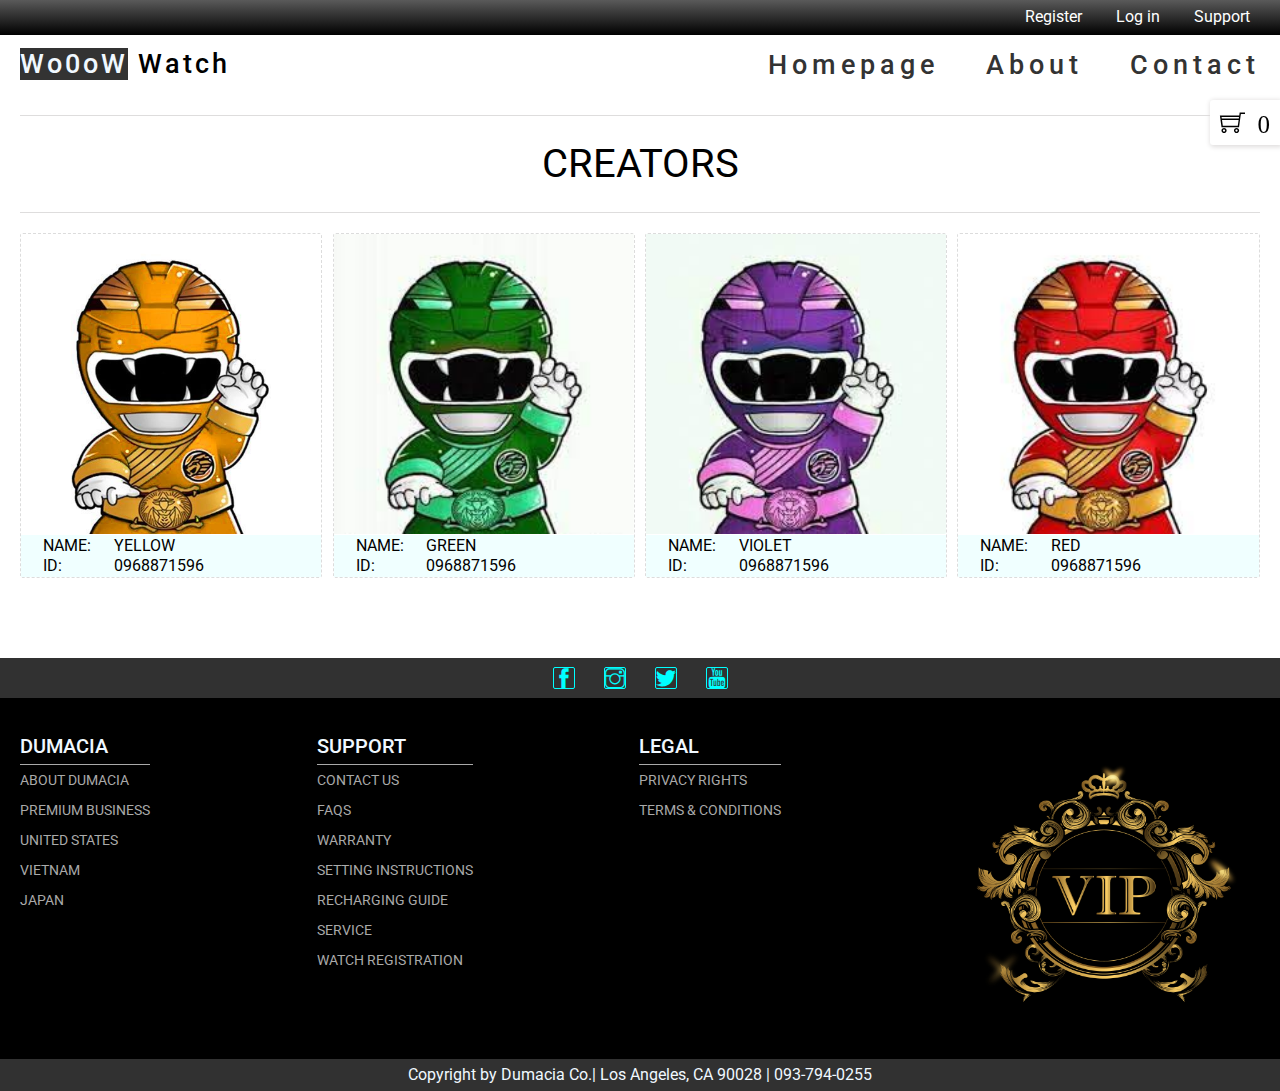
<file: about.html>
<!DOCTYPE html>
<html lang="en">
<head>
    <meta charset="UTF-8">
    <meta http-equiv="X-UA-Compatible" content="IE=edge">
    <meta name:="viewport" content="width=device-width, initial-scale=1.0">
    <title>Wo0oW</title>
    <link rel="stylesheet" href="https://necolas.github.io/normalize.css/8.0.1/normalize.css">
    <link rel="stylesheet" href="./assets/css/base.css">
    <link rel="stylesheet" href="./assets/css/style.css">
    <link rel="preconnect" href="https://fonts.googleapis.com">
    <link rel="preconnect" href="https://fonts.gstatic.com" crossorigin>
    <link href="https://fonts.googleapis.com/css2?family=Roboto:wght@100;300;400;500;700&display=swap" rel="stylesheet">
    <link rel="stylesheet" href="./assets/themify-icons/themify-icons.css">
</head>
<body>
    <div class="head">
        <div class="head__bar">
            <a href="./create.html">
                <span>Register</span>
            </a>
            <a href="./login.html">
                <span>Log in</span>
            </a>
            <a href="./password.html">
                <span>Support</span>
            </a>
        </div>
        <div class="head__fix">
            <div class="head__fix__left">
                <span>Wo0oW</span>
                <span>Watch</span>
            </div>
            <div class="head__fix__right">
                <a href="./index.html">
                    <span>Homepage</span>
                </a>
                <a href="./about.html">
                    <span>About</span>
                </a>
                <a href="./contact.html">
                    <span>Contact</span>
                </a>
            </div>
        </div>
    </div>
<h3>CREATORS</h3>
<div class="creator">
    <div class="creator__info">
        <img src="./assets/img/creator (1).jpg" alt="">
        <table>
            <tr>
                <td id="name">NAME:</td>
                <td>YELLOW</td>
            </tr>
            <tr>
                <td id="id">ID:</td>
                <td>0968871596</td>
            </tr>
        </table>
    </div>
    <div class="creator__info">
        <img src="./assets/img/creator (2).jpg" alt="">
        <table>
            <tr>
                <td id="name">NAME:</td>
                <td>GREEN</td>
            </tr>
            <tr>
                <td id="id">ID:</td>
                <td>0968871596</td>
            </tr>
        </table>
    </div>
    <div class="creator__info">
        <img src="./assets/img/creator (3).jpg" alt="">
        <table>
            <tr>
                <td id="name">NAME:</td>
                <td>VIOLET</td>
            </tr>
            <tr>
                <td id="id">ID:</td>
                <td>0968871596</td>
            </tr>
        </table>
    </div>
    <div class="creator__info">
        <img src="./assets/img/creator (4).jpg" alt="">
        <table>
            <tr>
                <td id="name">NAME:</td>
                <td>RED</td>
            </tr>
            <tr>
                <td id="id">ID:</td>
                <td>0968871596</td>
            </tr>
        </table>
    </div>
</div>
<div class="sticky">
    <a href="./cart.html">
        <i class="ti-shopping-cart">  0</i>
    </a>
</div>
<iframe class="footifame" src="./footer.html" frameborder="0"></iframe>
</body>
</file>
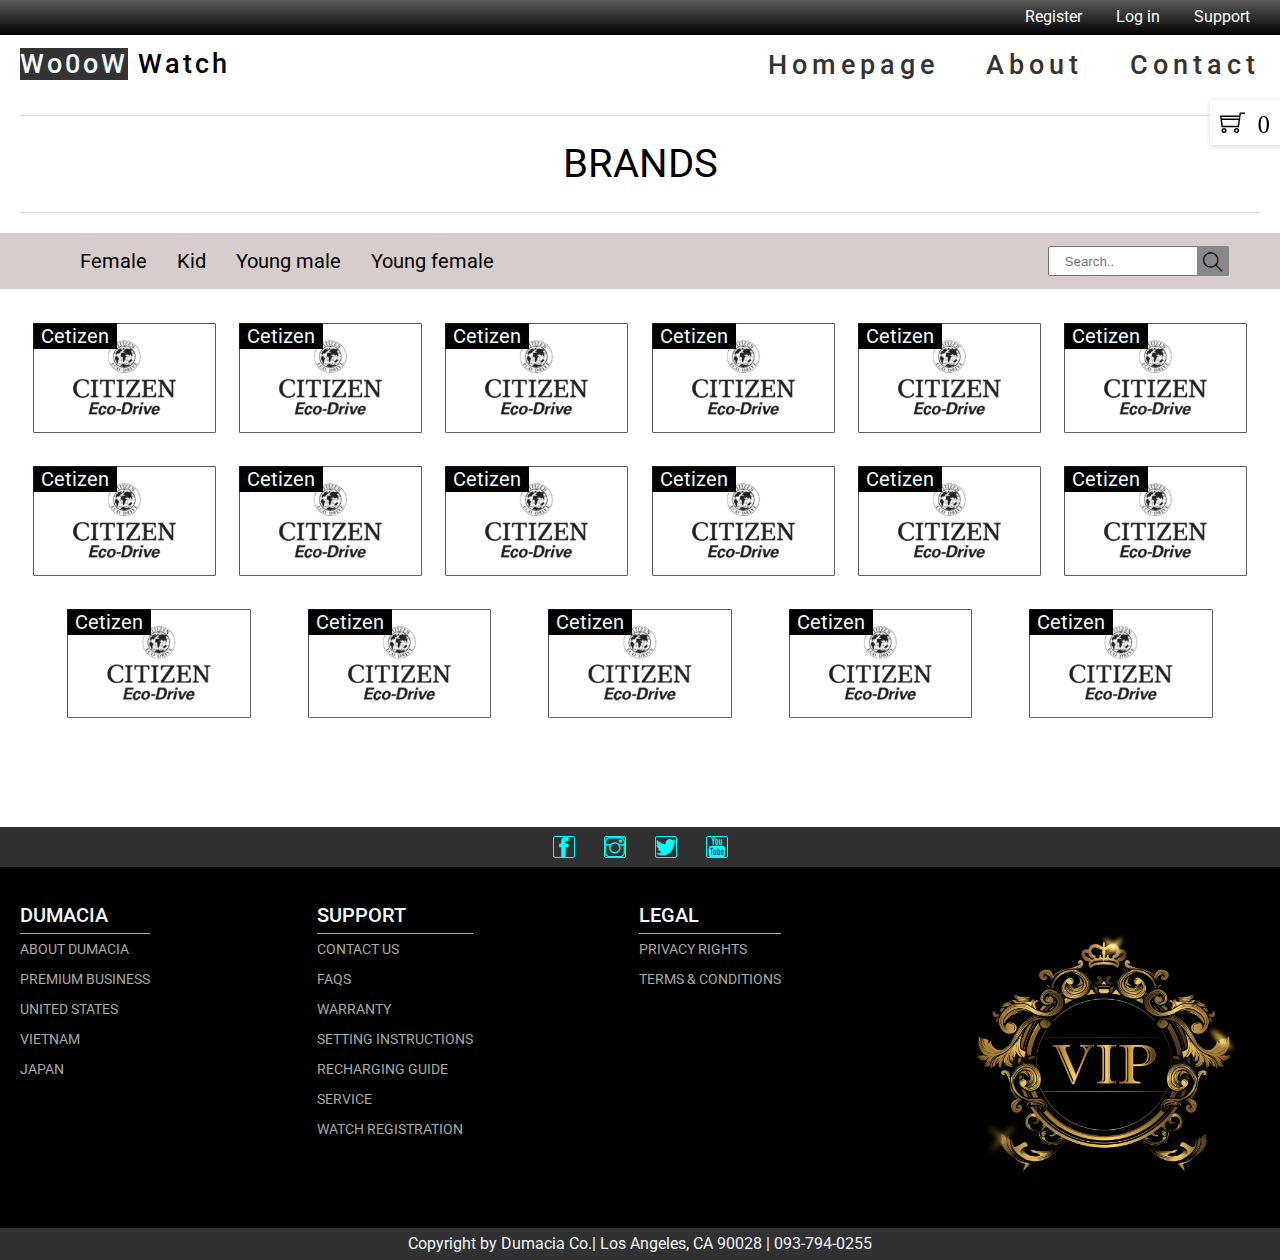
<file: brand.html>
<!DOCTYPE html>
<html lang="en">
<head>
    <meta charset="UTF-8">
    <meta http-equiv="X-UA-Compatible" content="IE=edge">
    <meta name:="viewport" content="width=device-width, initial-scale=1.0">
    <title>Wo0oW</title>
    <link rel="stylesheet" href="https://necolas.github.io/normalize.css/8.0.1/normalize.css">
    <link rel="stylesheet" href="./assets/css/base.css">
    <link rel="stylesheet" href="./assets/css/style.css">
    <link rel="preconnect" href="https://fonts.googleapis.com">
    <link rel="preconnect" href="https://fonts.gstatic.com" crossorigin>
    <link href="https://fonts.googleapis.com/css2?family=Roboto:wght@100;300;400;500;700&display=swap" rel="stylesheet">
    <link rel="stylesheet" href="./assets/themify-icons/themify-icons.css">
</head>
<body>
    <div class="head">
        <div class="head__bar">
            <a href="./create.html">
                <span>Register</span>
            </a>
            <a href="./login.html">
                <span>Log in</span>
            </a>
            <a href="./password.html">
                <span>Support</span>
            </a>
        </div>
        <div class="head__fix">
            <div class="head__fix__left">
                <span>Wo0oW</span>
                <span>Watch</span>
            </div>
            <div class="head__fix__right">
                <a href="./index.html">
                    <span>Homepage</span>
                </a>
                <a href="./about.html">
                    <span>About</span>
                </a>
                <a href="./contact.html">
                    <span>Contact</span>
                </a>
            </div>
        </div>
    </div>
<h3>BRANDS</h3>
<div class="Brand__bar">
    <div class="Brand__bar__span">
        <span>Female</span>
        <span>Kid</span>
        <span>Young male</span>
        <span>Young female</span>
    </div>
    <div class="Brand__bar__search">
        <input type="text" placeholder="    Search..">
        <i class="ti-search"></i>
    </div>
</div>
<div class="brandcontainer">
    <div class="item1">
        <span>Cetizen</span>
        <img src="./assets/img/brands/Citizen.png" alt="">
    </div>
    <div class="item1">
        <span>Cetizen</span>
        <img src="./assets/img/brands/Citizen.png" alt="">
    </div>
    <div class="item1">
        <span>Cetizen</span>
        <img src="./assets/img/brands/Citizen.png" alt="">
    </div>
    <div class="item1">
        <span>Cetizen</span>
        <img src="./assets/img/brands/Citizen.png" alt="">
    </div>
    <div class="item1">
        <span>Cetizen</span>
        <img src="./assets/img/brands/Citizen.png" alt="">
    </div>
    <div class="item1">
        <span>Cetizen</span>
        <img src="./assets/img/brands/Citizen.png" alt="">
    </div>
    <div class="item1">
        <span>Cetizen</span>
        <img src="./assets/img/brands/Citizen.png" alt="">
    </div>
    <div class="item1">
        <span>Cetizen</span>
        <img src="./assets/img/brands/Citizen.png" alt="">
    </div>
    <div class="item1">
        <span>Cetizen</span>
        <img src="./assets/img/brands/Citizen.png" alt="">
    </div>
    <div class="item1">
        <span>Cetizen</span>
        <img src="./assets/img/brands/Citizen.png" alt="">
    </div>
    <div class="item1">
        <span>Cetizen</span>
        <img src="./assets/img/brands/Citizen.png" alt="">
    </div>
    <div class="item1">
        <span>Cetizen</span>
        <img src="./assets/img/brands/Citizen.png" alt="">
    </div>
    <div class="item1">
        <span>Cetizen</span>
        <img src="./assets/img/brands/Citizen.png" alt="">
    </div>
    <div class="item1">
        <span>Cetizen</span>
        <img src="./assets/img/brands/Citizen.png" alt="">
    </div>
    <div class="item1">
        <span>Cetizen</span>
        <img src="./assets/img/brands/Citizen.png" alt="">
    </div>
    <div class="item1">
        <span>Cetizen</span>
        <img src="./assets/img/brands/Citizen.png" alt="">
    </div>
    <div class="item1">
        <span>Cetizen</span>
        <img src="./assets/img/brands/Citizen.png" alt="">
    </div>
</div>
<div class="sticky">
    <a href="./cart.html">
        <i class="ti-shopping-cart">  0</i>
    </a>
</div>
<iframe class="footifame" src="./footer.html" frameborder="0"></iframe>
</body>
</file>
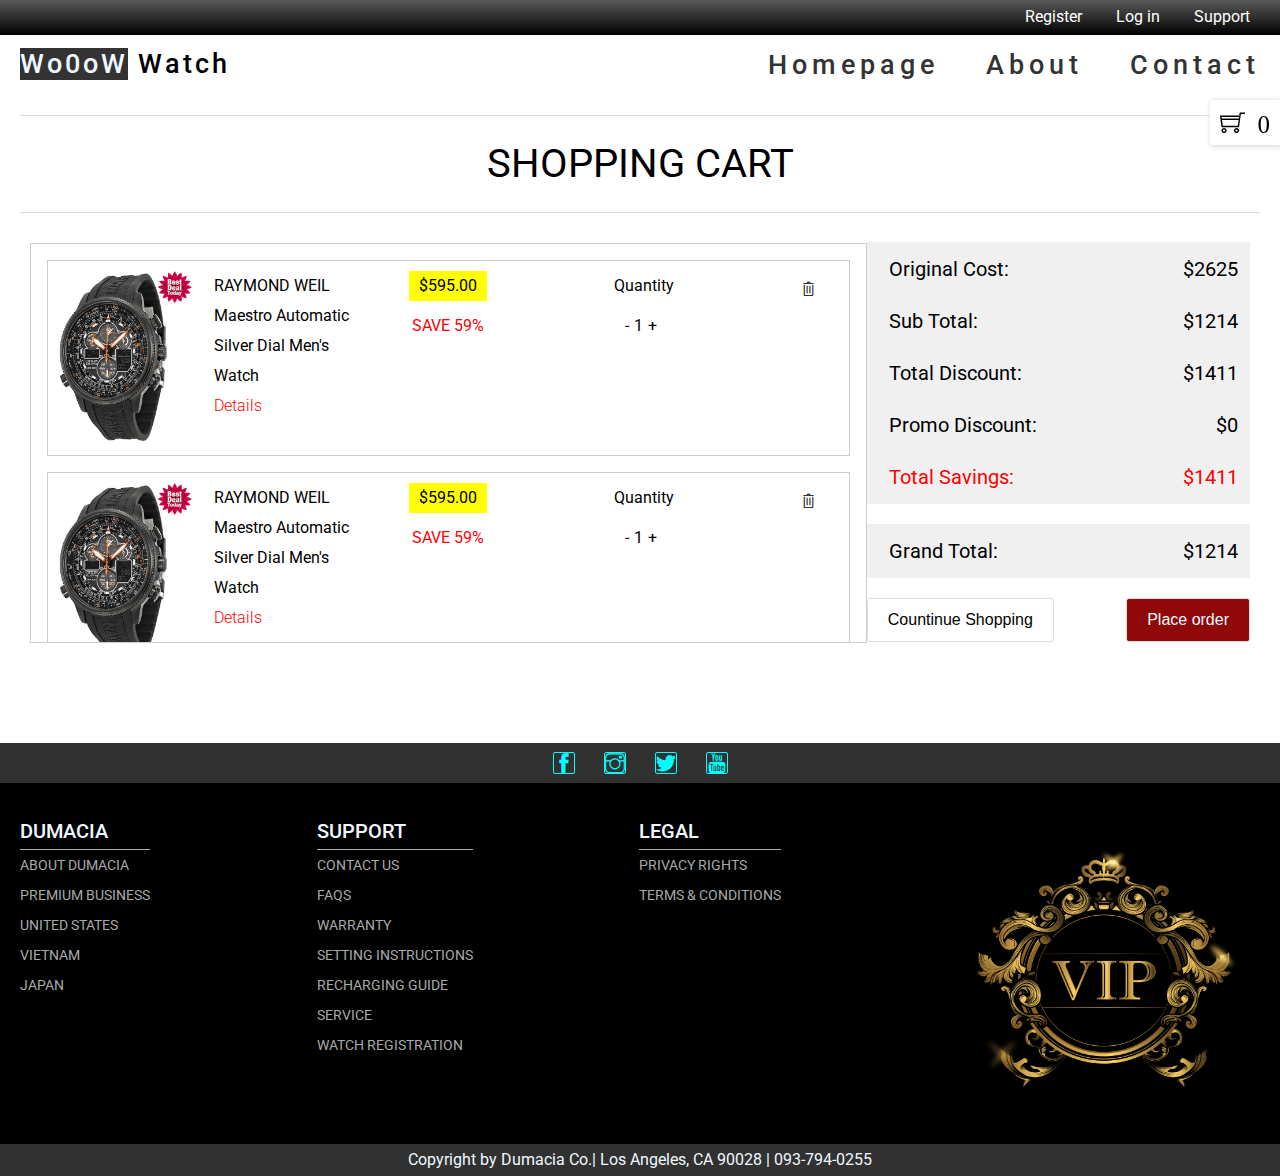
<file: cart.html>
<!DOCTYPE html>
<html lang="en">
<head>
    <meta charset="UTF-8">
    <meta http-equiv="X-UA-Compatible" content="IE=edge">
    <meta name:="viewport" content="width=device-width, initial-scale=1.0">
    <title>Wo0oW</title>
    <link rel="stylesheet" href="https://necolas.github.io/normalize.css/8.0.1/normalize.css">
    <link rel="stylesheet" href="./assets/css/base.css">
    <link rel="stylesheet" href="./assets/css/style.css">
    <link rel="preconnect" href="https://fonts.googleapis.com">
    <link rel="preconnect" href="https://fonts.gstatic.com" crossorigin>
    <link href="https://fonts.googleapis.com/css2?family=Roboto:wght@100;300;400;500;700&display=swap" rel="stylesheet">
    <link rel="stylesheet" href="./assets/themify-icons/themify-icons.css">
</head>
<body>
    <div class="head">
        <div class="head__bar">
            <a href="./create.html">
                <span>Register</span>
            </a>
            <a href="./login.html">
                <span>Log in</span>
            </a>
            <a href="./password.html">
                <span>Support</span>
            </a>
        </div>
        <div class="head__fix">
            <div class="head__fix__left">
                <span>Wo0oW</span>
                <span>Watch</span>
            </div>
            <div class="head__fix__right">
                <a href="./index.html">
                    <span>Homepage</span>
                </a>
                <a href="./about.html">
                    <span>About</span>
                </a>
                <a href="./contact.html">
                    <span>Contact</span>
                </a>
            </div>
        </div>
    </div>
<h3>SHOPPING CART</h3>
<div class="cart">
    <div class="cart__box1">
        <div class="cart__box1__item">
            <img src="./assets/img/watches/nw1.jpg" alt="">
            <div class="cart__box1__item1">
                <p>RAYMOND WEIL</p>
                <p>Maestro Automatic</p>
                <p>Silver Dial Men's</p>
                <p>Watch</p>
                <span>Details</span>
            </div>
            <div class="cart__box1__item1">
                <p id="cart__box1__item1--yellow">$595.00</p>
                <p id="cart__box1__item1--red">SAVE 59%</p>
            </div>
            <div class="cart__box1__item1 quantity" >
                <p>Quantity</p>
                <p>-1+</p>
            </div>
            <i class="ti-trash"></i>
        </div>
        <div class="cart__box1__item">
            <img src="./assets/img/watches/nw1.jpg" alt="">
            <div class="cart__box1__item1">
                <p>RAYMOND WEIL</p>
                <p>Maestro Automatic</p>
                <p>Silver Dial Men's</p>
                <p>Watch</p>
                <span>Details</span>
            </div>
            <div class="cart__box1__item1">
                <p id="cart__box1__item1--yellow">$595.00</p>
                <p id="cart__box1__item1--red">SAVE 59%</p>
            </div>
            <div class="cart__box1__item1 quantity" >
                <p>Quantity</p>
                <p>-1+</p>
            </div>
            <i class="ti-trash"></i>
        </div>
        <div class="cart__box1__item">
            <img src="./assets/img/watches/nw1.jpg" alt="">
            <div class="cart__box1__item1">
                <p>RAYMOND WEIL</p>
                <p>Maestro Automatic</p>
                <p>Silver Dial Men's</p>
                <p>Watch</p>
                <span>Details</span>
            </div>
            <div class="cart__box1__item1">
                <p id="cart__box1__item1--yellow">$595.00</p>
                <p id="cart__box1__item1--red">SAVE 59%</p>
            </div>
            <div class="cart__box1__item1 quantity" >
                <p>Quantity</p>
                <p>-1+</p>
            </div>
            <i class="ti-trash"></i>
        </div>
        <div class="cart__box1__item">
            <img src="./assets/img/watches/nw1.jpg" alt="">
            <div class="cart__box1__item1">
                <p>RAYMOND WEIL</p>
                <p>Maestro Automatic</p>
                <p>Silver Dial Men's</p>
                <p>Watch</p>
                <span>Details</span>
            </div>
            <div class="cart__box1__item1">
                <p id="cart__box1__item1--yellow">$595.00</p>
                <p id="cart__box1__item1--red">SAVE 59%</p>
            </div>
            <div class="cart__box1__item1 quantity" >
                <p>Quantity</p>
                <p>-1+</p>
            </div>
            <i class="ti-trash"></i>
        </div>
        <div class="cart__box1__item">
            <img src="./assets/img/watches/nw1.jpg" alt="">
            <div class="cart__box1__item1">
                <p>RAYMOND WEIL</p>
                <p>Maestro Automatic</p>
                <p>Silver Dial Men's</p>
                <p>Watch</p>
                <span>Details</span>
            </div>
            <div class="cart__box1__item1">
                <p id="cart__box1__item1--yellow">$595.00</p>
                <p id="cart__box1__item1--red">SAVE 59%</p>
            </div>
            <div class="cart__box1__item1 quantity" >
                <p>Quantity</p>
                <p>-1+</p>
            </div>
            <i class="ti-trash"></i>
        </div>
        <div class="cart__box1__item">
            <img src="./assets/img/watches/nw1.jpg" alt="">
            <div class="cart__box1__item1">
                <p>RAYMOND WEIL</p>
                <p>Maestro Automatic</p>
                <p>Silver Dial Men's</p>
                <p>Watch</p>
                <span>Details</span>
            </div>
            <div class="cart__box1__item1">
                <p id="cart__box1__item1--yellow">$595.00</p>
                <p id="cart__box1__item1--red">SAVE 59%</p>
            </div>
            <div class="cart__box1__item1 quantity" >
                <p>Quantity</p>
                <p>-1+</p>
            </div>
            <i class="ti-trash"></i>
        </div>
        <div class="cart__box1__item">
            <img src="./assets/img/watches/nw1.jpg" alt="">
            <div class="cart__box1__item1">
                <p>RAYMOND WEIL</p>
                <p>Maestro Automatic</p>
                <p>Silver Dial Men's</p>
                <p>Watch</p>
                <span>Details</span>
            </div>
            <div class="cart__box1__item1">
                <p id="cart__box1__item1--yellow">$595.00</p>
                <p id="cart__box1__item1--red">SAVE 59%</p>
            </div>
            <div class="cart__box1__item1 quantity" >
                <p>Quantity</p>
                <p>-1+</p>
            </div>
            <i class="ti-trash"></i>
        </div>
        <div class="cart__box1__item">
            <img src="./assets/img/watches/nw1.jpg" alt="">
            <div class="cart__box1__item1">
                <p>RAYMOND WEIL</p>
                <p>Maestro Automatic</p>
                <p>Silver Dial Men's</p>
                <p>Watch</p>
                <span>Details</span>
            </div>
            <div class="cart__box1__item1">
                <p id="cart__box1__item1--yellow">$595.00</p>
                <p id="cart__box1__item1--red">SAVE 59%</p>
            </div>
            <div class="cart__box1__item1 quantity" >
                <p>Quantity</p>
                <p>-1+</p>
            </div>
            <i class="ti-trash"></i>
        </div>
    </div>
    <div class="cart__list">
        <div class="cart__box2">
            <table>
                <tr>
                    <td>Original Cost:</td>
                    <td>$2625</td>
                </tr>
                <tr>
                    <td>Sub Total:</td>
                    <td>$1214</td>
                </tr>
                <tr>
                    <td>Total Discount:</td>
                    <td>$1411</td>
                </tr>
                <tr>
                    <td>Promo Discount:</td>
                    <td>$0</td>
                </tr>
                <tr id="total-red">
                    <td>Total Savings:</td>
                    <td>$1411</td>
                </tr>
            </table>
            <table>
                <tr>
                    <td>Grand Total:</td>
                    <td>$1214</td>
                </tr>
            </table>
            <button>Countinue Shopping</button>
            <button>Place order</button>
        </div>
    </div>
</div>
<div class="sticky">
    <a href="./cart.html">
        <i class="ti-shopping-cart">  0</i>
    </a>
</div>
<iframe class="footifame" src="./footer.html" frameborder="0"></iframe>
</body>
</file>
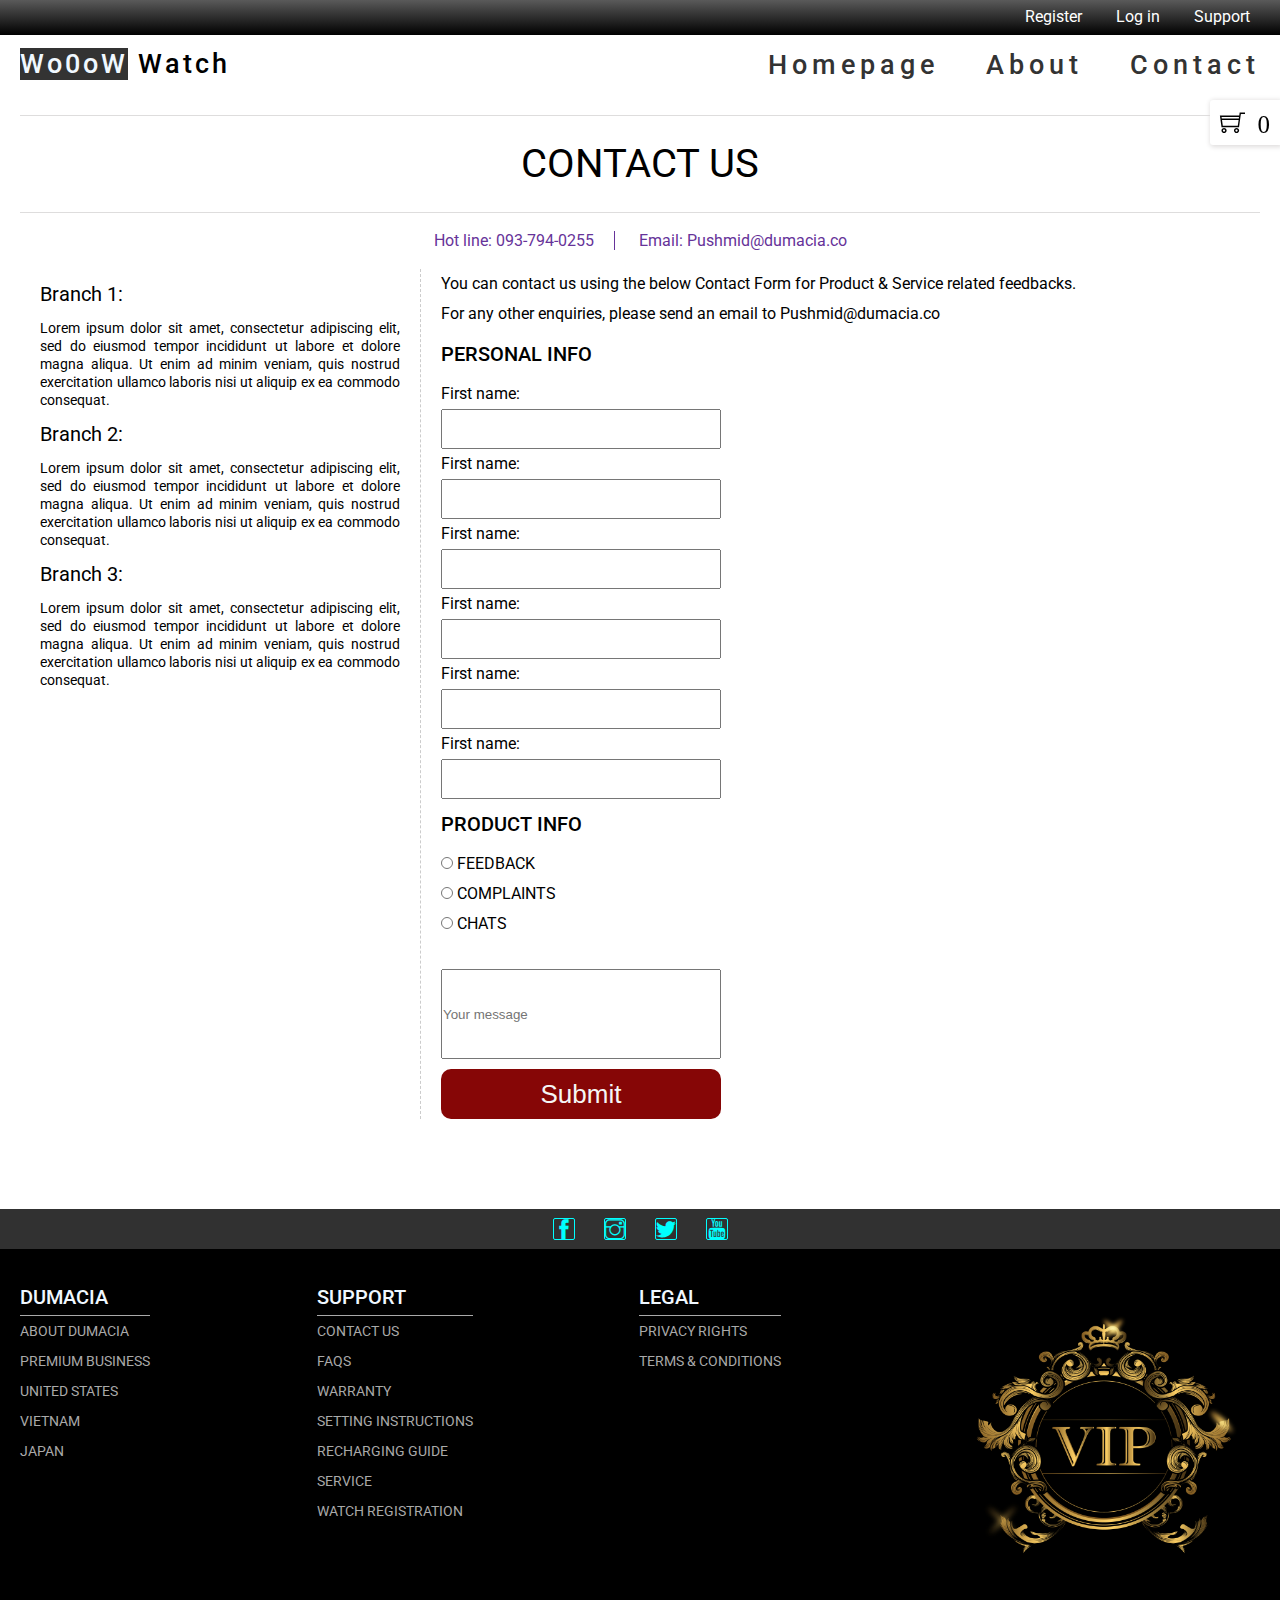
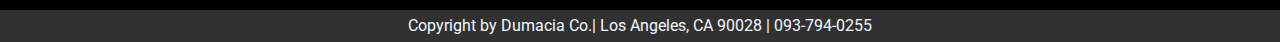
<file: contact.html>
<!DOCTYPE html>
<html lang="en">
<head>
    <meta charset="UTF-8">
    <meta http-equiv="X-UA-Compatible" content="IE=edge">
    <meta name:="viewport" content="width=device-width, initial-scale=1.0">
    <title>Wo0oW</title>
    <link rel="stylesheet" href="https://necolas.github.io/normalize.css/8.0.1/normalize.css">
    <link rel="stylesheet" href="./assets/css/base.css">
    <link rel="stylesheet" href="./assets/css/style.css">
    <link rel="preconnect" href="https://fonts.googleapis.com">
    <link rel="preconnect" href="https://fonts.gstatic.com" crossorigin>
    <link href="https://fonts.googleapis.com/css2?family=Roboto:wght@100;300;400;500;700&display=swap" rel="stylesheet">
    <link rel="stylesheet" href="./assets/themify-icons/themify-icons.css">
</head>
<body>
    <div class="head">
        <div class="head__bar">
            <a href="./create.html">
                <span>Register</span>
            </a>
            <a href="./login.html">
                <span>Log in</span>
            </a>
            <a href="./password.html">
                <span>Support</span>
            </a>
        </div>
        <div class="head__fix">
            <div class="head__fix__left">
                <span>Wo0oW</span>
                <span>Watch</span>
            </div>
            <div class="head__fix__right">
                <a href="./index.html">
                    <span>Homepage</span>
                </a>
                <a href="./about.html">
                    <span>About</span>
                </a>
                <a href="./contact.html">
                    <span>Contact</span>
                </a>
            </div>
        </div>
    </div>
<h3>CONTACT US</h3>
<div class="contact">
    <div class="contact__head">
        <span>Hot line: 093-794-0255</span>
        <span>Email: Pushmid@dumacia.co</span>
    </div>
    <div class="contact__box">
        <div class="contact__box1">
            <span>Branch 1:</span>
            <p>Lorem ipsum dolor sit amet, consectetur adipiscing elit, sed do 
            eiusmod tempor incididunt ut labore et dolore magna aliqua. Ut enim
            ad minim veniam, quis nostrud exercitation ullamco laboris nisi ut 
            aliquip ex ea commodo consequat.</p>
            <span>Branch 2:</span>
            <p>Lorem ipsum dolor sit amet, consectetur adipiscing elit, sed do 
            eiusmod tempor incididunt ut labore et dolore magna aliqua. Ut enim
            ad minim veniam, quis nostrud exercitation ullamco laboris nisi ut 
            aliquip ex ea commodo consequat.</p>
            <span>Branch 3:</span>
            <p>Lorem ipsum dolor sit amet, consectetur adipiscing elit, sed do 
            eiusmod tempor incididunt ut labore et dolore magna aliqua. Ut enim
            ad minim veniam, quis nostrud exercitation ullamco laboris nisi ut 
            aliquip ex ea commodo consequat.</p>
        </div>
        <div class="contact__box2">
            <p>You can contact us using the below Contact Form for Product & Service related feedbacks. <br>
            For any other enquiries, please send an email to Pushmid@dumacia.co</p>
            <span>PERSONAL INFO</span>
            <p>First name:</p>
            <input type="text">
            <p>First name:</p>
            <input type="text">
            <p>First name:</p>
            <input type="text">
            <p>First name:</p>
            <input type="text">
            <p>First name:</p>
            <input type="text">
            <p>First name:</p>
            <input type="text">
            <span>PRODUCT INFO</span>
            <input class="radio" type="radio" id="age1" name="age" value="30">
            <label for="age1">FEEDBACK</label><br>
            <input class="radio" type="radio" id="age2" name="age" value="60">
            <label for="age2">COMPLAINTS</label><br>  
            <input class="radio" type="radio" id="age3" name="age" value="100">
            <label for="age3">CHATS</label><br><br>
            <input ID="input-last" type="text" placeholder="Your message">
            <button>Submit</button>
        </div>
    </div>
</div>
<div class="sticky">
    <a href="./cart.html">
        <i class="ti-shopping-cart">  0</i>
    </a>
</div>
<iframe class="footifame" src="./footer.html" frameborder="0"></iframe>
</body>
</file>
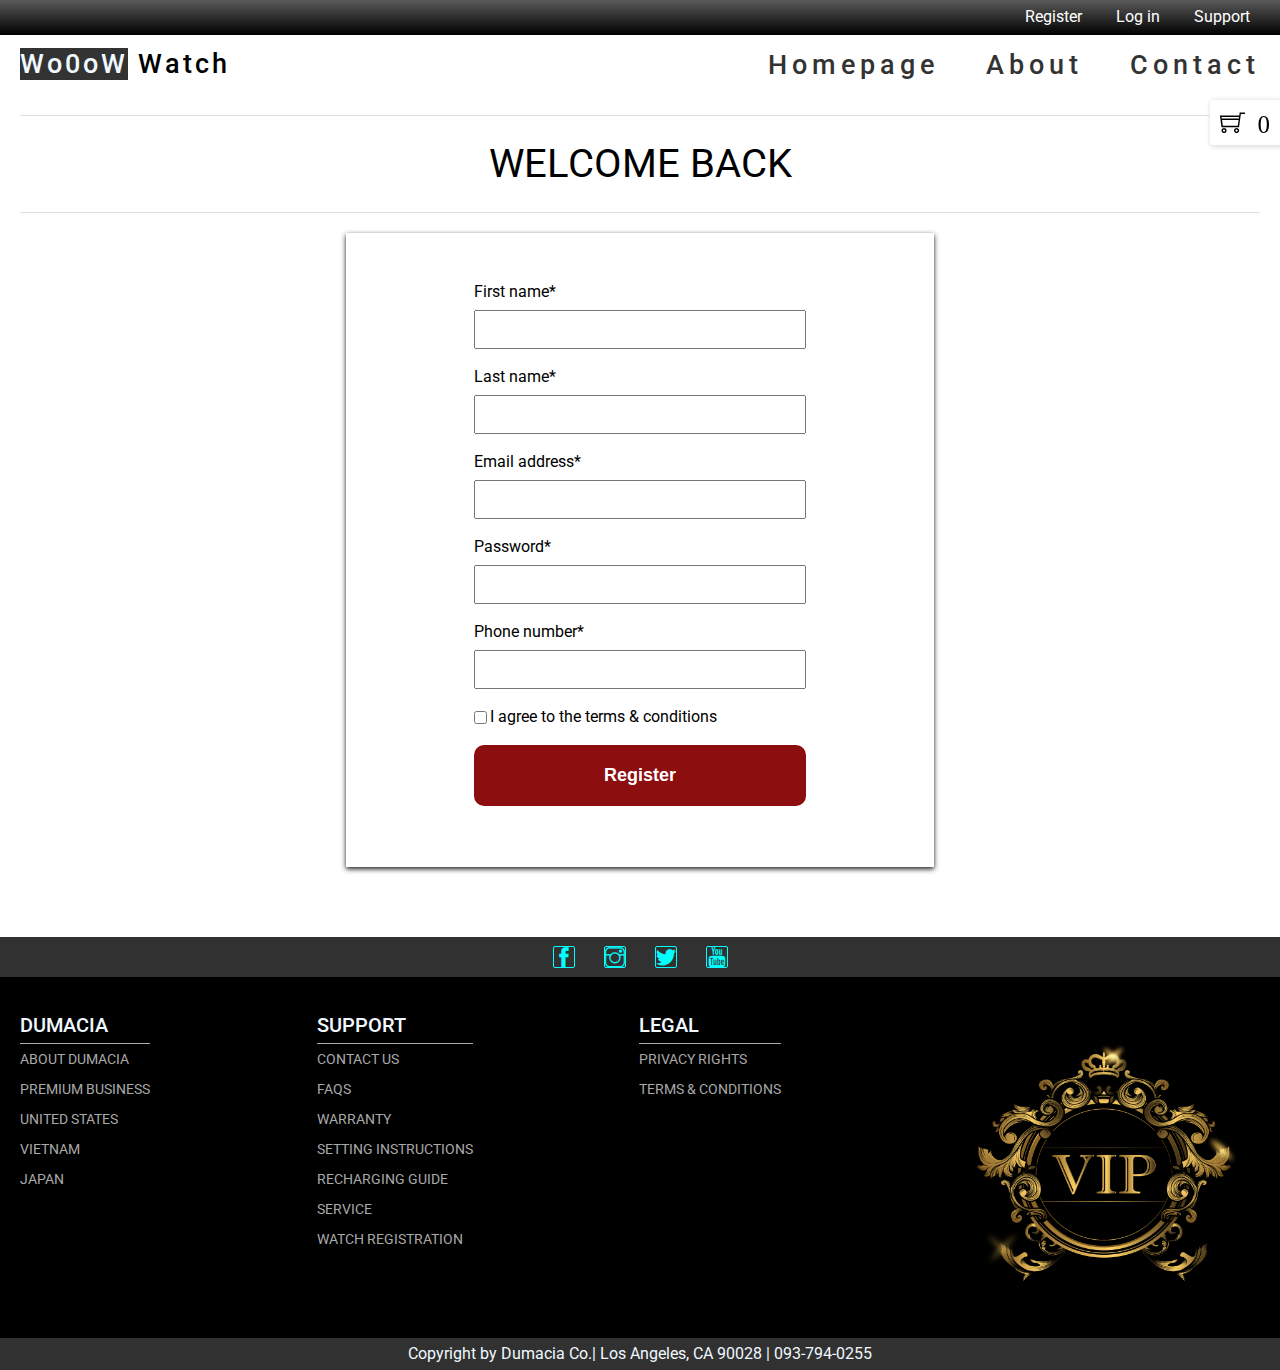
<file: create.html>
<!DOCTYPE html>
<html lang="en">
<head>
    <meta charset="UTF-8">
    <meta http-equiv="X-UA-Compatible" content="IE=edge">
    <meta name:="viewport" content="width=device-width, initial-scale=1.0">
    <title>Wo0oW</title>
    <link rel="stylesheet" href="https://necolas.github.io/normalize.css/8.0.1/normalize.css">
    <link rel="stylesheet" href="./assets/css/base.css">
    <link rel="stylesheet" href="./assets/css/style.css">
    <link rel="preconnect" href="https://fonts.googleapis.com">
    <link rel="preconnect" href="https://fonts.gstatic.com" crossorigin>
    <link href="https://fonts.googleapis.com/css2?family=Roboto:wght@100;300;400;500;700&display=swap" rel="stylesheet">
    <link rel="stylesheet" href="./assets/themify-icons/themify-icons.css">
</head>
<body>
    <div class="head">
        <div class="head__bar">
            <a href="./create.html">
                <span>Register</span>
            </a>
            <a href="./login.html">
                <span>Log in</span>
            </a>
            <a href="./password.html">
                <span>Support</span>
            </a>
        </div>
        <div class="head__fix">
            <div class="head__fix__left">
                <span>Wo0oW</span>
                <span>Watch</span>
            </div>
            <div class="head__fix__right">
                <a href="./index.html">
                    <span>Homepage</span>
                </a>
                <a href="./about.html">
                    <span>About</span>
                </a>
                <a href="./contact.html">
                    <span>Contact</span>
                </a>
            </div>
        </div>
    </div>
<h3>WELCOME BACK</h3>
<div class="create">
    <p>First name*</p>
    <input type="text">
    <p>Last name*</p>
    <input type="text">
    <p>Email address*</p>
    <input type="text">
    <p>Password*</p>
    <input type="text">
    <p>Phone number*</p>
    <input type="text">
    <div class="create__button-icon">
        <input id="create__checkbox" type="checkbox"> 
        <p>I agree to the <span>terms & conditions</span> </p>
    </div>
    <button class="button__sign">Register</button>
    </div>
</div>
<div class="sticky">
    <a href="./cart.html">
        <i class="ti-shopping-cart">  0</i>
    </a>
</div>
<iframe class="footifame" src="./footer.html" frameborder="0"></iframe>
</body>
</file>
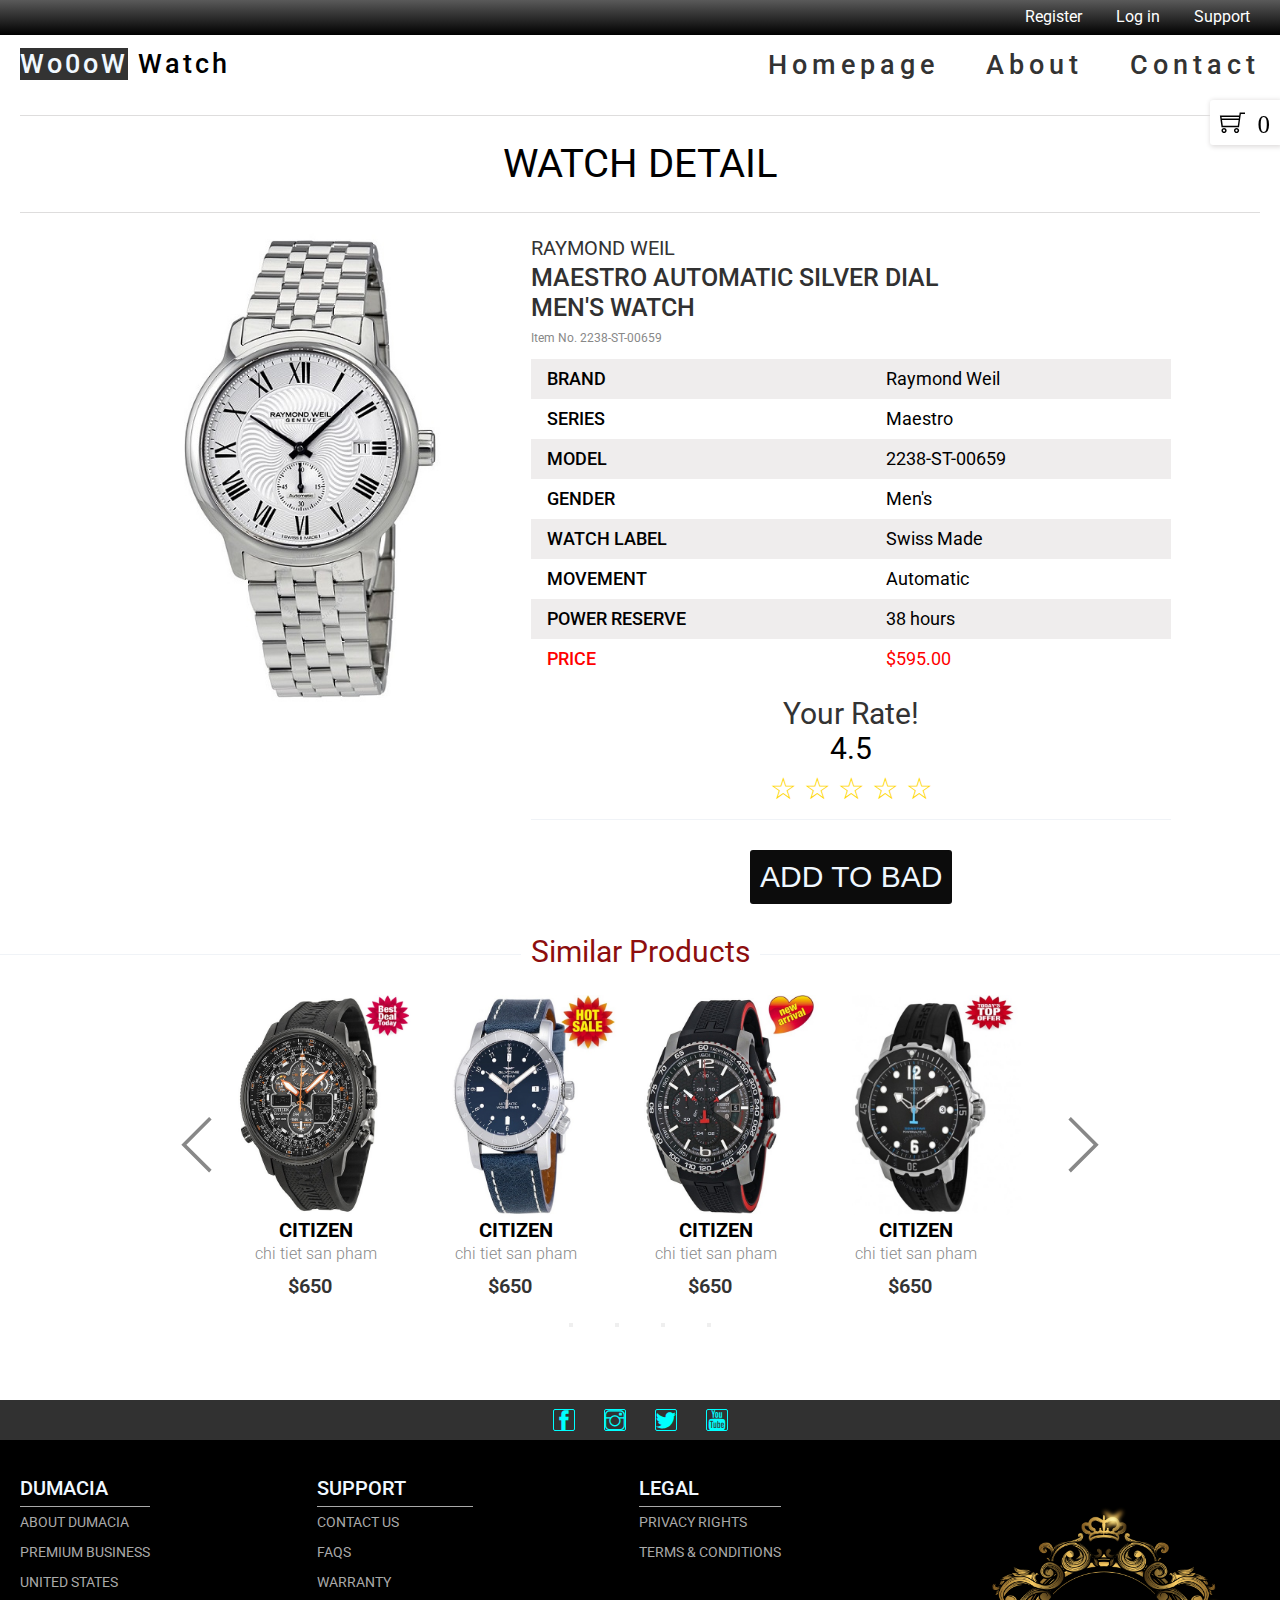
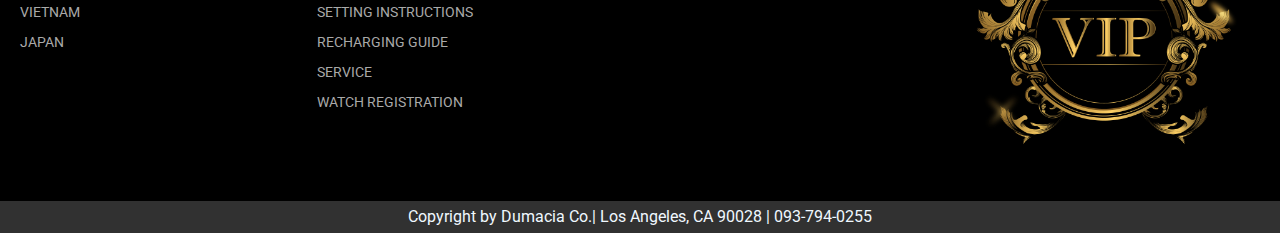
<file: detail.html>
<!DOCTYPE html>
<html lang="en">
<head>
    <meta charset="UTF-8">
    <meta http-equiv="X-UA-Compatible" content="IE=edge">
    <meta name:="viewport" content="width=device-width, initial-scale=1.0">
    <title>Wo0oW</title>
    <link rel="stylesheet" href="https://necolas.github.io/normalize.css/8.0.1/normalize.css">
    <link rel="stylesheet" href="./assets/css/base.css">
    <link rel="stylesheet" href="./assets/css/style.css">
    <link rel="preconnect" href="https://fonts.googleapis.com">
    <link rel="preconnect" href="https://fonts.gstatic.com" crossorigin>
    <link href="https://fonts.googleapis.com/css2?family=Roboto:wght@100;300;400;500;700&display=swap" rel="stylesheet">
    <link rel="stylesheet" href="./assets/themify-icons/themify-icons.css">
</head>
<body>
    <div class="head">
        <div class="head__bar">
            <a href="./create.html">
                <span>Register</span>
            </a>
            <a href="./login.html">
                <span>Log in</span>
            </a>
            <a href="./password.html">
                <span>Support</span>
            </a>
        </div>
        <div class="head__fix">
            <div class="head__fix__left">
                <span>Wo0oW</span>
                <span>Watch</span>
            </div>
            <div class="head__fix__right">
                <a href="./index.html">
                    <span>Homepage</span>
                </a>
                <a href="./about.html">
                    <span>About</span>
                </a>
                <a href="./contact.html">
                    <span>Contact</span>
                </a>
            </div>
        </div>
    </div>
<h3>WATCH DETAIL</h3>
<div class="detail">
    <img src="./assets/img/watches/w1.jpg" alt="">
    <div class="detail__list">
        <div class="test">
            <p>RAYMOND WEIL</p>
            <p class="detail__list detail__list-2-3">MAESTRO AUTOMATIC SILVER DIAL</p>
            <p class="detail__list detail__list-2-3">MEN'S WATCH</p>
            <p>Item No. 2238-ST-00659</p>
        </div>
        <table class="detail__table">
            <tr class="detail__list__tr1">
                <td>BRAND</td>  
                <td>Raymond Weil</td>
            </tr>
            <tr>
                <td>SERIES</td>  
                <td>Maestro</td>
            </tr>
            <tr class="detail__list__tr1">
                <td>MODEL</td>  
                <td>2238-ST-00659</td>
            </tr>
            <tr>
                <td>GENDER</td>  
                <td>Men's</td>
            </tr>
            <tr class="detail__list__tr1">
                <td>WATCH LABEL</td>  
                <td>Swiss Made</td>
            </tr>
            <tr>
                <td>MOVEMENT</td>  
                <td>Automatic</td>
            </tr>
            <tr class="detail__list__tr1">
                <td>POWER RESERVE</td>  
                <td>38 hours</td>
            </tr>
            <tr >
                <td>PRICE</td>  
                <td>$595.00</td>
            </tr>
        </table>
        <div class="detail__rate">
            <p class="detail__rate your__rate" >Your Rate!</p>
            <p>4.5</p>
            <span>☆</span>
            <span>☆</span>
            <span>☆</span>
            <span>☆</span>
            <span>☆</span>
            <hr>
            <BUTton>ADD TO BAD</BUTton>
        </div>
    </div>
</div>
<div class="similar">
    <div class="similar__head">
        <span>Similar Products</span>
        <hr>
    </div>
    <div class="similar__container">
        <i class="ti-angle-left"></i>
        <div class="boxsanpham">
            <a href=""><img src="assets/img/watches/nw1.jpg" alt="">
            <h5>CITIZEN</h5>
            <h6>chi tiet san pham</h6>
            <p>$650</p>
            </a>
            <a href=""><img src="assets/img/watches/nw2.jpg" alt="">
                <h5>CITIZEN</h5>
                <h6>chi tiet san pham</h6>
                <p>$650</p>
            </a>
            <a href=""><img src="assets/img/watches/nw3.jpg" alt="">
                <h5>CITIZEN</h5>
                <h6>chi tiet san pham</h6>
                <p>$650</p>
            </a>
            <a href=""><img src="assets/img/watches/nw4.jpg" alt="">
                <h5>CITIZEN</h5>
                <h6>chi tiet san pham</h6>
                <p>$650</p>
                </a>
            <a href=""><img src="assets/img/watches/nw5.jpg" alt="">
                    <h5>CITIZEN</h5>
                    <h6>chi tiet san pham</h6>
                    <p>$650</p>
            </a>
            <a href=""><img src="assets/img/watches/nw6.jpg" alt="">
                    <h5>CITIZEN</h5>
                    <h6>chi tiet san pham</h6>
                    <p>$650</p>
            </a>
        </div>
        <i class="ti-angle-right"></i>
    </div>
    <ul class="similar__list">
        <li>
            <button></button>
        </li>
        <li>
            <button></button>
        </li>
        <li>
            <button></button>
        </li>
        <li>
            <button></button>
        </li>
    </ul>
</div>
<div class="sticky">
    <a href="./cart.html">
        <i class="ti-shopping-cart">  0</i>
    </a>
</div>
<iframe class="footifame" src="./footer.html" frameborder="0"></iframe>
</body>
</file>
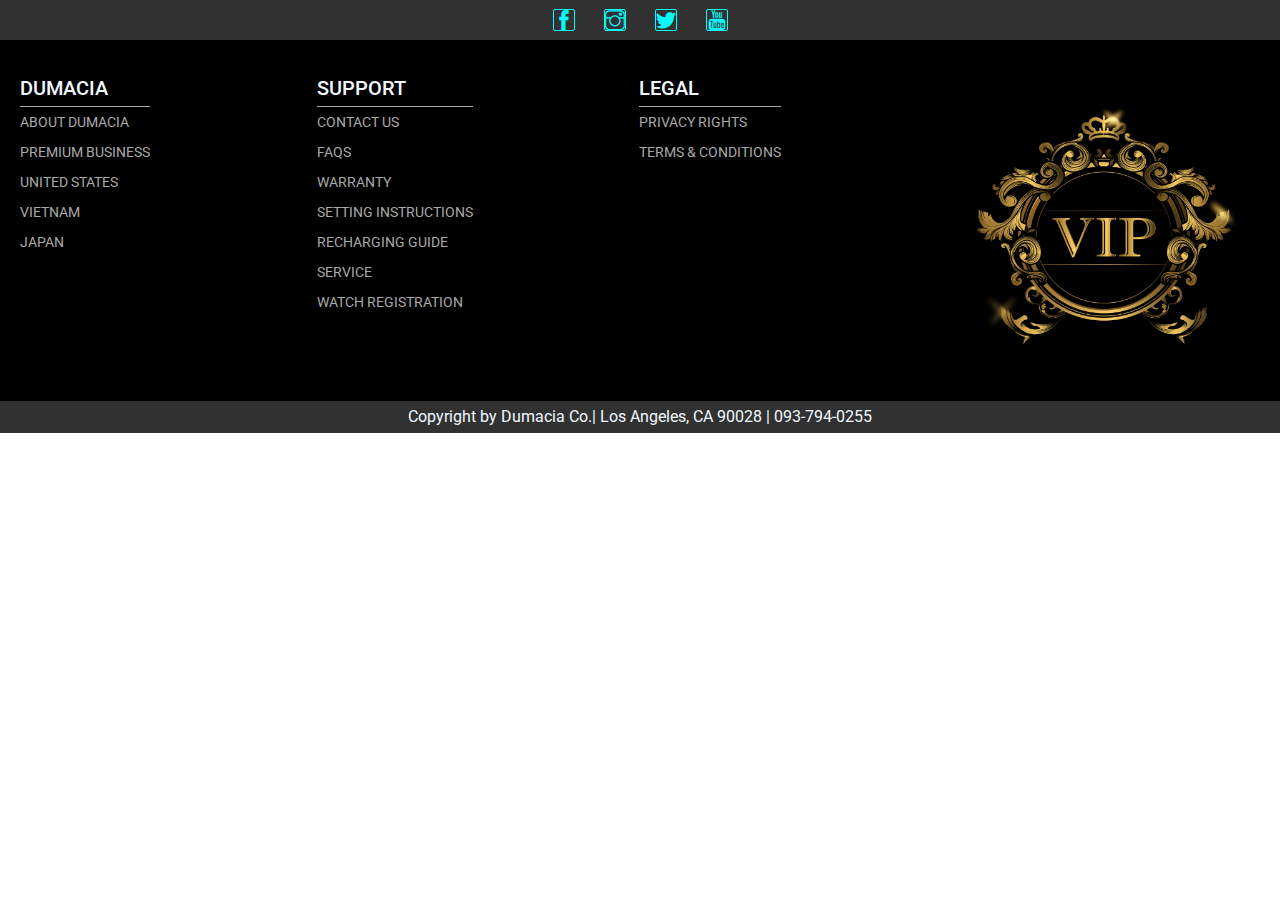
<file: footer.html>
<!DOCTYPE html>
<html lang="en">
<head>
    <meta charset="UTF-8">
    <meta http-equiv="X-UA-Compatible" content="IE=edge">
    <meta name="viewport" content="width=device-width, initial-scale=1.0">
    <title>Wo0oW</title>
    <link rel="stylesheet" href="https://necolas.github.io/normalize.css/8.0.1/normalize.css">
    <link rel="stylesheet" href="./assets/css/base.css">
    <link rel="stylesheet" href="./assets/css/style.css">
    <link rel="preconnect" href="https://fonts.googleapis.com">
    <link rel="preconnect" href="https://fonts.gstatic.com" crossorigin>
    <link href="https://fonts.googleapis.com/css2?family=Roboto:wght@100;300;400;500;700&display=swap" rel="stylesheet">
    <link rel="stylesheet" href="./assets/themify-icons/themify-icons.css">
</head>
<footer>
    <div class="footbar">
        <i class="ti-facebook"></i>
        <i class="ti-instagram"></i>
        <i class="ti-twitter-alt"></i>
        <i class="ti-youtube"></i>
    </div>
    <div class="About">
        <div class="about__DUMACIA">
            <h2>DUMACIA</h2>
            <p class="about__detail">ABOUT DUMACIA</p>
            <p class="about__detail">PREMIUM BUSINESS</p>
            <p class="about__detail">UNITED STATES</p>
            <p class="about__detail">VIETNAM</p>
            <p class="about__detail">JAPAN</p>
        </div>
        <div class="about__SUPPORT">
            <h2>SUPPORT</h2>
            <p class="about__detail">CONTACT US</p>
            <p class="about__detail">FAQS</p>
            <p class="about__detail">WARRANTY</p>
            <p class="about__detail">SETTING INSTRUCTIONS</p>
            <p class="about__detail">RECHARGING GUIDE</p>
            <p class="about__detail">SERVICE</p>
            <p class="about__detail">WATCH REGISTRATION</p>
        </div>
        <div class="about__LEGAL">
            <h2>LEGAL</h2>
            <p class="about__detail">PRIVACY RIGHTS</p>
            <p class="about__detail">TERMS & CONDITIONS</p>
        </div>
        <img class="about__vip" src="./assets/img/Dumacia.jpg" alt="">
    </div>
    <div class="footend">Copyright by Dumacia Co.| Los Angeles, CA 90028 | 093-794-0255</div>
</footer>
</file>
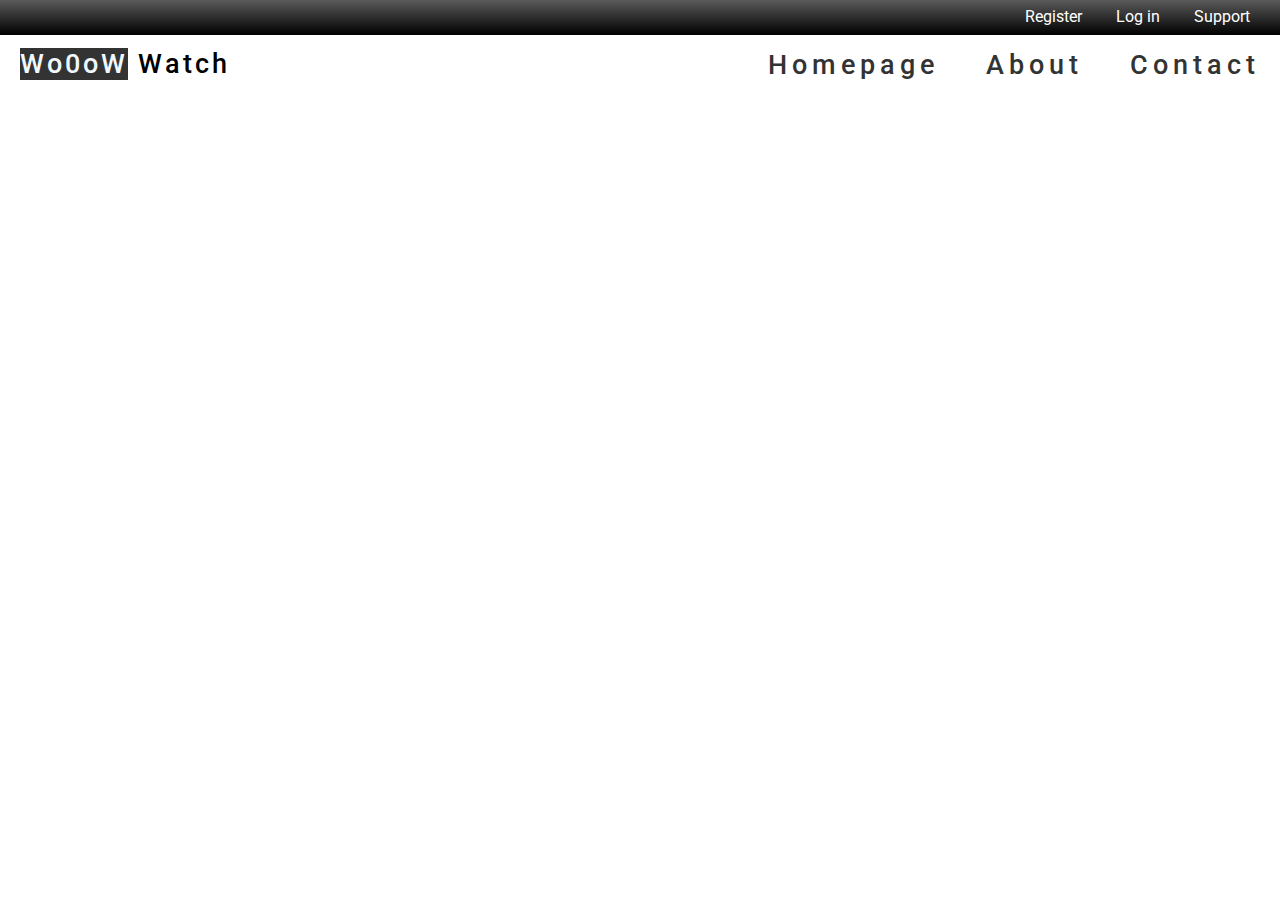
<file: header.html>
<!DOCTYPE html>
<html lang="en">
<head>
    <meta charset="UTF-8">
    <meta http-equiv="X-UA-Compatible" content="IE=edge">
    <meta name="viewport" content="width=device-width, initial-scale=1.0">
    <title>Wo0oW</title>
    <link rel="stylesheet" href="https://necolas.github.io/normalize.css/8.0.1/normalize.css">
    <link rel="stylesheet" href="./assets/css/base.css">
    <link rel="stylesheet" href="./assets/css/style.css">
    <link rel="preconnect" href="https://fonts.googleapis.com">
    <link rel="preconnect" href="https://fonts.gstatic.com" crossorigin>
    <link href="https://fonts.googleapis.com/css2?family=Roboto:wght@100;300;400;500;700&display=swap" rel="stylesheet">
    <link rel="stylesheet" href="./assets/themify-icons/themify-icons.css">
</head>
<body>
    <div class="head">
        <div class="head__bar">
            <a href="./create.html">
                <span>Register</span>
            </a>
            <a href="./login.html">
                <span>Log in</span>
            </a>
            <a href="./password.html">
                <span>Support</span>
            </a>
        </div>
        <div class="head__fix">
            <div class="head__fix__left">
                <span>Wo0oW</span>
                <span>Watch</span>
            </div>
            <div class="head__fix__right">
                <a href="./index.html">
                    <span>Homepage</span>
                </a>
                <a href="./about.html">
                    <span>About</span>
                </a>
                <a href="./contact.html">
                    <span>Contact</span>
                </a>
            </div>
        </div>
    </div>
</body>
</file>
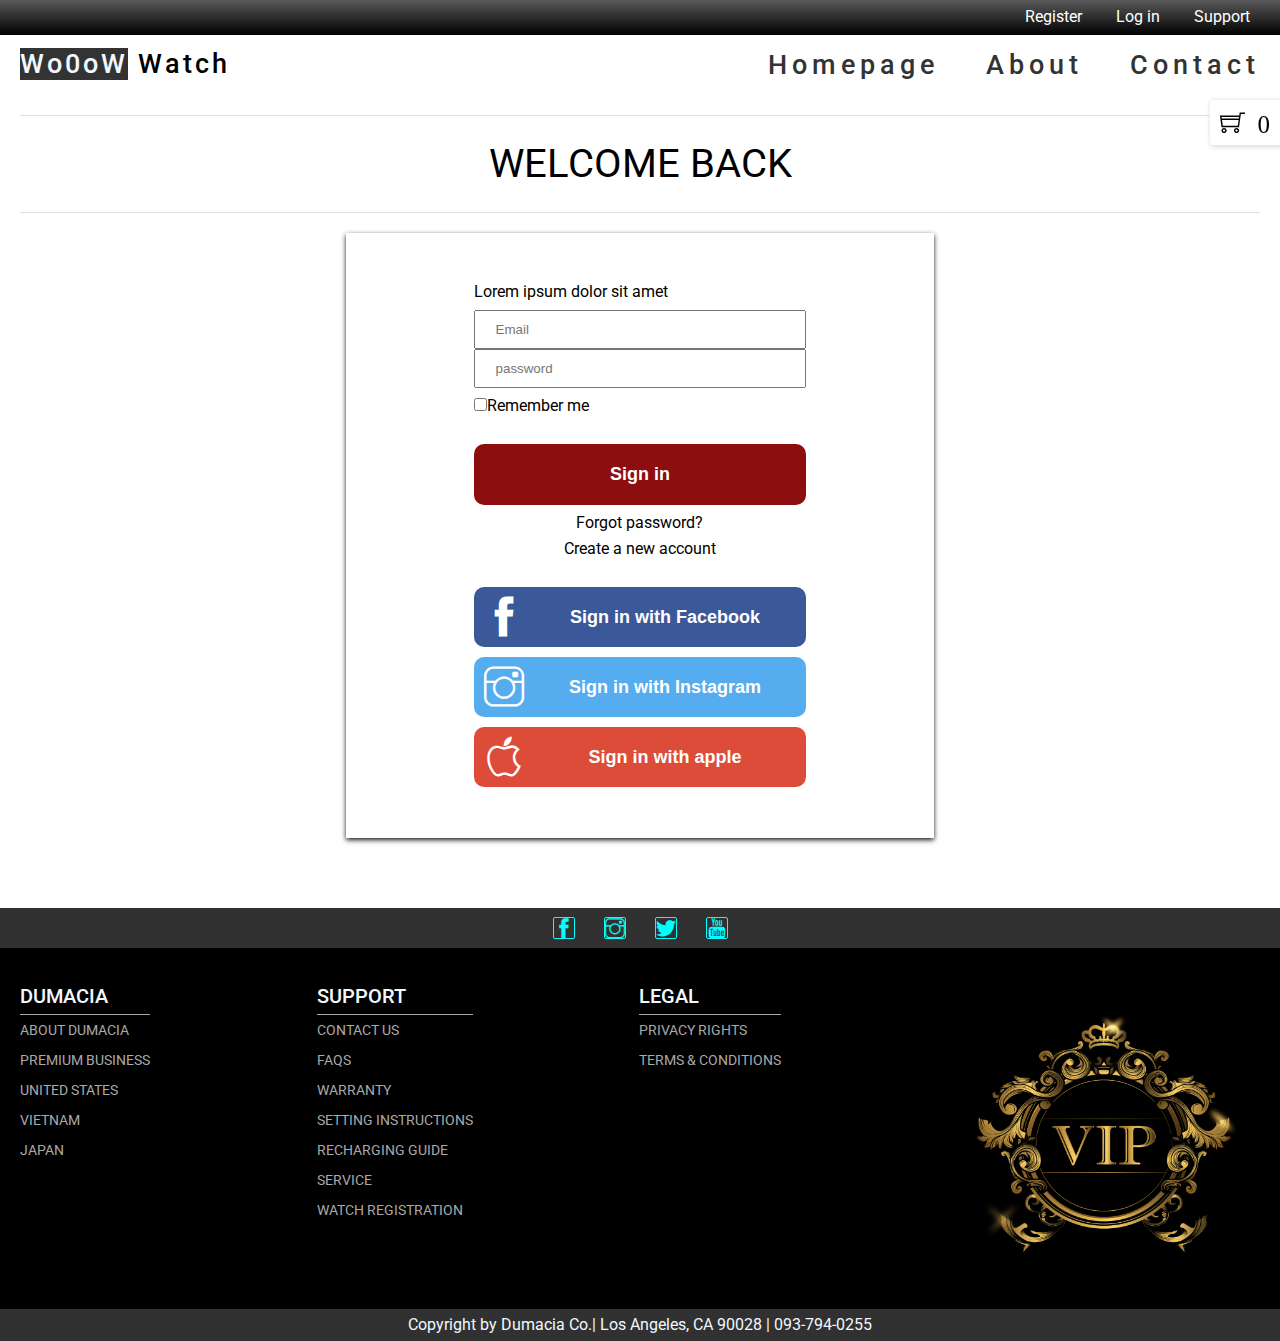
<file: login.html>
<!DOCTYPE html>
<html lang="en">
<head>
    <meta charset="UTF-8">
    <meta http-equiv="X-UA-Compatible" content="IE=edge">
    <meta name:="viewport" content="width=device-width, initial-scale=1.0">
    <title>Wo0oW</title>
    <link rel="stylesheet" href="https://necolas.github.io/normalize.css/8.0.1/normalize.css">
    <link rel="stylesheet" href="./assets/css/base.css">
    <link rel="stylesheet" href="./assets/css/style.css">
    <link rel="preconnect" href="https://fonts.googleapis.com">
    <link rel="preconnect" href="https://fonts.gstatic.com" crossorigin>
    <link href="https://fonts.googleapis.com/css2?family=Roboto:wght@100;300;400;500;700&display=swap" rel="stylesheet">
    <link rel="stylesheet" href="./assets/themify-icons/themify-icons.css">
</head>
<body>
    <div class="head">
        <div class="head__bar">
            <a href="./create.html">
                <span>Register</span>
            </a>
            <a href="./login.html">
                <span>Log in</span>
            </a>
            <a href="./password.html">
                <span>Support</span>
            </a>
        </div>
        <div class="head__fix">
            <div class="head__fix__left">
                <span>Wo0oW</span>
                <span>Watch</span>
            </div>
            <div class="head__fix__right">
                <a href="./index.html">
                    <span>Homepage</span>
                </a>
                <a href="./about.html">
                    <span>About</span>
                </a>
                <a href="./contact.html">
                    <span>Contact</span>
                </a>
            </div>
        </div>
    </div>
<h3>WELCOME BACK</h3>
<div class="login">
    <p>Lorem ipsum dolor sit amet</p>
    <input type="text" placeholder="Email">
    <input type="text" placeholder="password">
    <div class="login__button-icon">
        <input id="login__checkbox" type="checkbox">Remember me
    </div>
    <button class="button__sign">Sign in</button>
    <p id="login__mid">Forgot password?</p>
    <p id="login__mid">Create a new account</p>
    <div class="login__mxh">
        <button class="button__fb">
            <i class="ti-facebook"></i>
            <span>
                Sign in with Facebook
            </span>
        </button>
        <button class="button__ins">
            <i class="ti-instagram"></i>
            <span>
                Sign in with Instagram
            </span>
        </button>
        <button class="button__apple">
            <i class="ti-apple"></i>
            <span>
                Sign in with apple
            </span>
        </button>
    </div>
</div>
<div class="sticky">
    <a href="./cart.html">
        <i class="ti-shopping-cart">  0</i>
    </a>
</div>
<iframe class="footifame" src="./footer.html" frameborder="0"></iframe>
</body>
</file>
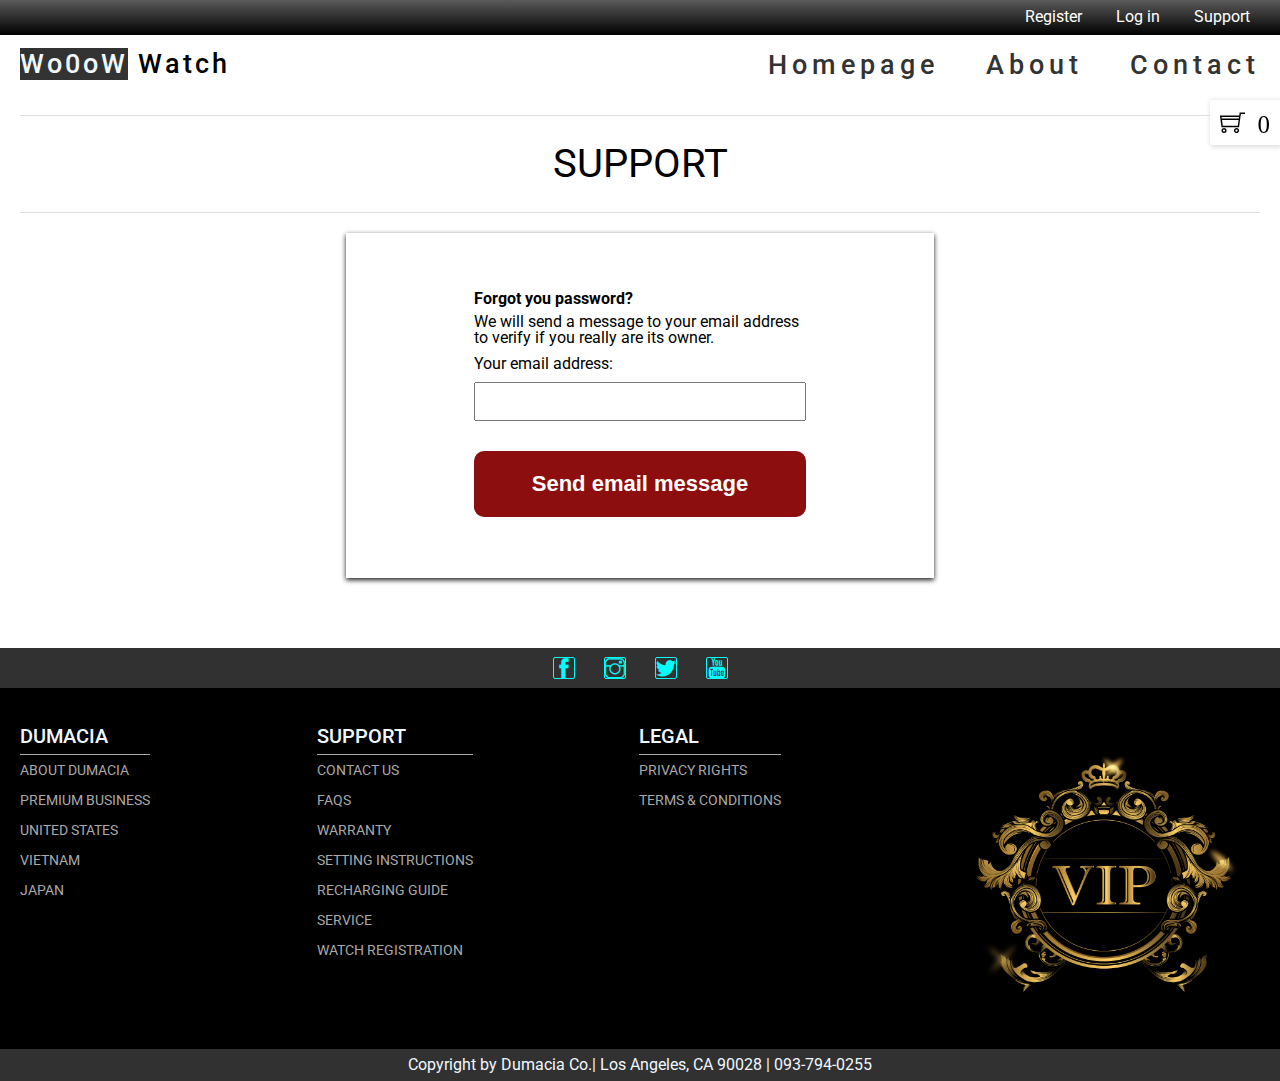
<file: password.html>
<!DOCTYPE html>
<html lang="en">
<head>
    <meta charset="UTF-8">
    <meta http-equiv="X-UA-Compatible" content="IE=edge">
    <meta name:="viewport" content="width=device-width, initial-scale=1.0">
    <title>Wo0oW</title>
    <link rel="stylesheet" href="https://necolas.github.io/normalize.css/8.0.1/normalize.css">
    <link rel="stylesheet" href="./assets/css/base.css">
    <link rel="stylesheet" href="./assets/css/style.css">
    <link rel="preconnect" href="https://fonts.googleapis.com">
    <link rel="preconnect" href="https://fonts.gstatic.com" crossorigin>
    <link href="https://fonts.googleapis.com/css2?family=Roboto:wght@100;300;400;500;700&display=swap" rel="stylesheet">
    <link rel="stylesheet" href="./assets/themify-icons/themify-icons.css">
</head>
<body>
    <div class="head">
        <div class="head__bar">
            <a href="./create.html">
                <span>Register</span>
            </a>
            <a href="./login.html">
                <span>Log in</span>
            </a>
            <a href="./password.html">
                <span>Support</span>
            </a>
        </div>
        <div class="head__fix">
            <div class="head__fix__left">
                <span>Wo0oW</span>
                <span>Watch</span>
            </div>
            <div class="head__fix__right">
                <a href="./index.html">
                    <span>Homepage</span>
                </a>
                <a href="./about.html">
                    <span>About</span>
                </a>
                <a href="./contact.html">
                    <span>Contact</span>
                </a>
            </div>
        </div>
    </div>
<h3>SUPPORT</h3>
<div class="password">
    <strong>Forgot you password?</strong>
    <p>We will send a message to your email address to verify if you really are its owner.</p>
    <p>Your email address:</p>
    <input type="text">
    <button class="button__sign">Send email message</button>
    </div>
</div>
<div class="sticky">
    <a href="./cart.html">
        <i class="ti-shopping-cart">  0</i>
    </a>
</div>
<iframe class="footifame" src="./footer.html" frameborder="0"></iframe>
</body>
</file>
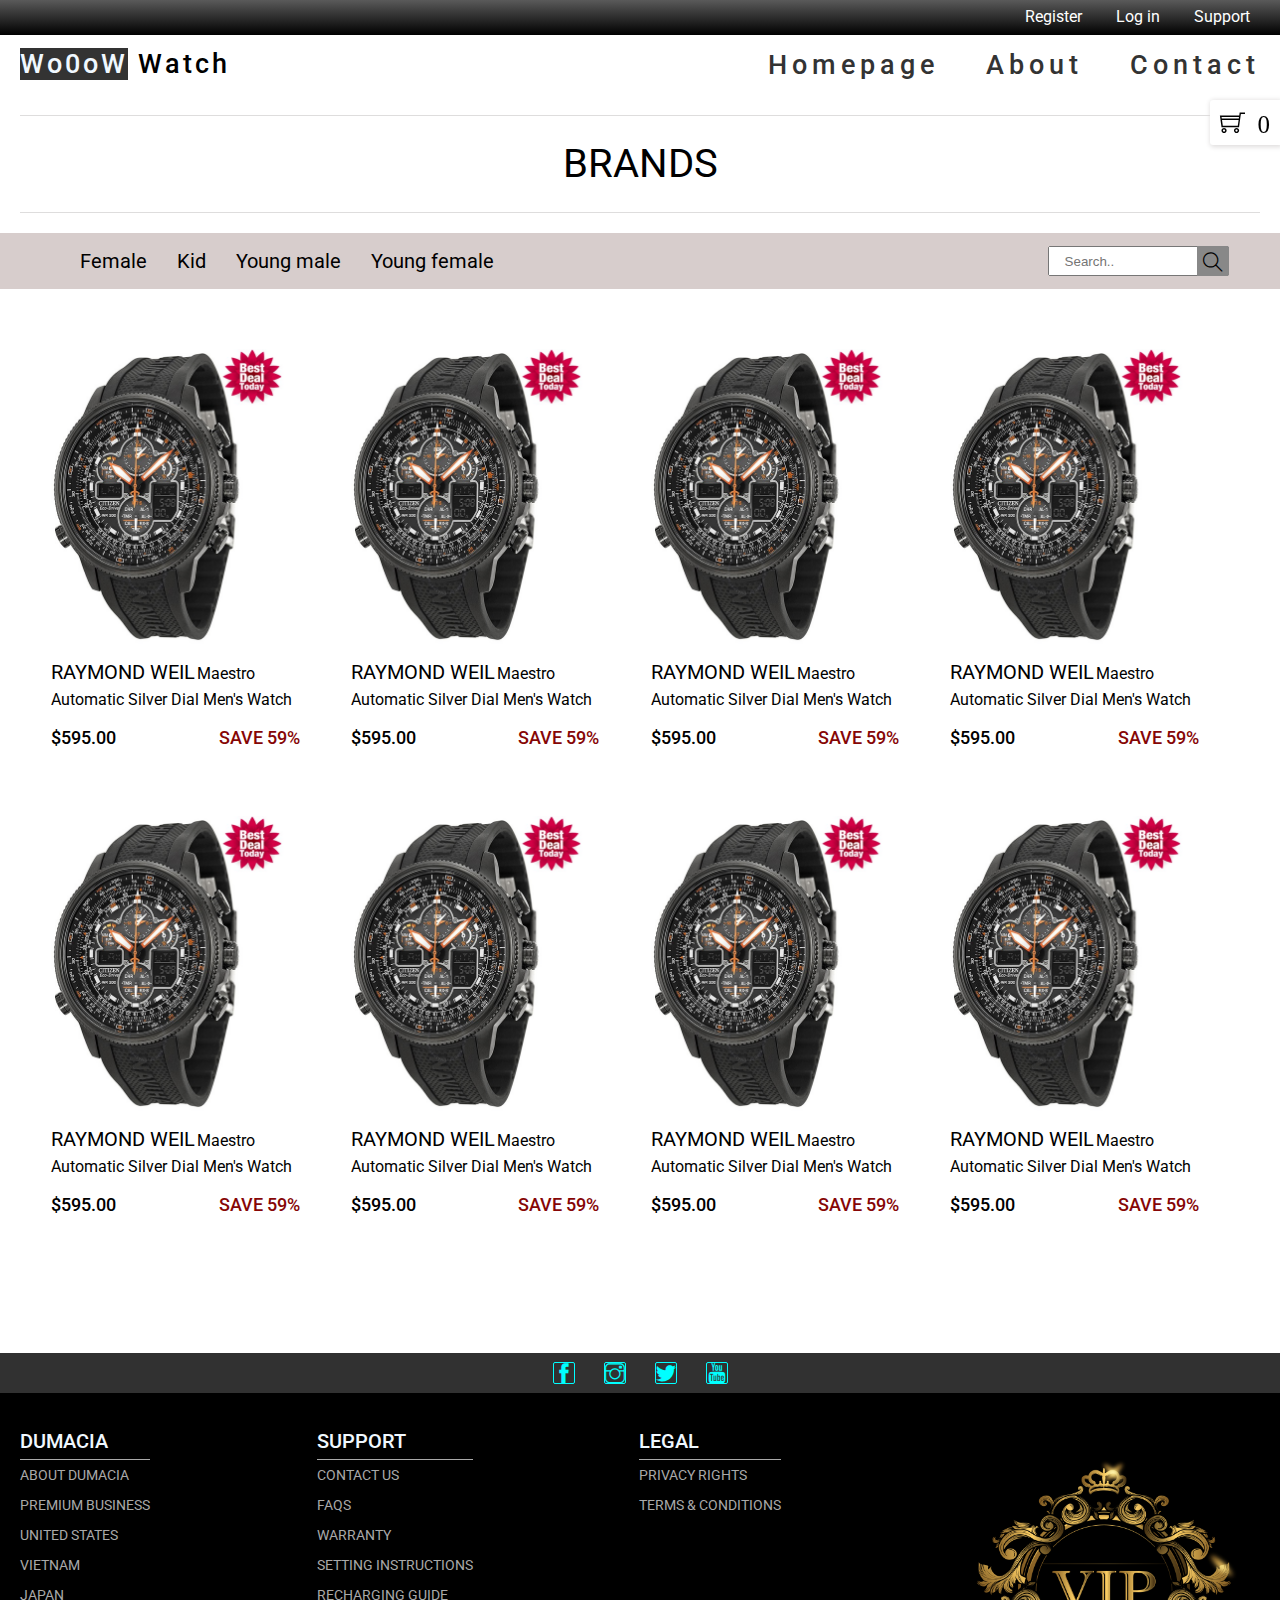
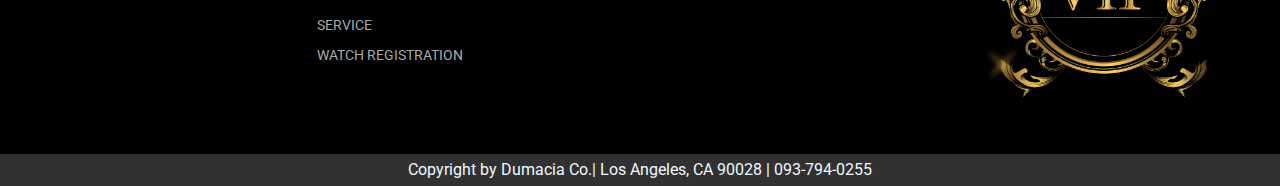
<file: watch.html>
<!DOCTYPE html>
<html lang="en">
<head>
    <meta charset="UTF-8">
    <meta http-equiv="X-UA-Compatible" content="IE=edge">
    <meta name:="viewport" content="width=device-width, initial-scale=1.0">
    <title>Wo0oW</title>
    <link rel="stylesheet" href="https://necolas.github.io/normalize.css/8.0.1/normalize.css">
    <link rel="stylesheet" href="./assets/css/base.css">
    <link rel="stylesheet" href="./assets/css/style.css">
    <link rel="preconnect" href="https://fonts.googleapis.com">
    <link rel="preconnect" href="https://fonts.gstatic.com" crossorigin>
    <link href="https://fonts.googleapis.com/css2?family=Roboto:wght@100;300;400;500;700&display=swap" rel="stylesheet">
    <link rel="stylesheet" href="./assets/themify-icons/themify-icons.css">
</head>
<body>
    <div class="head">
        <div class="head__bar">
            <a href="./create.html">
                <span>Register</span>
            </a>
            <a href="./login.html">
                <span>Log in</span>
            </a>
            <a href="./password.html">
                <span>Support</span>
            </a>
        </div>
        <div class="head__fix">
            <div class="head__fix__left">
                <span>Wo0oW</span>
                <span>Watch</span>
            </div>
            <div class="head__fix__right">
                <a href="./index.html">
                    <span>Homepage</span>
                </a>
                <a href="./about.html">
                    <span>About</span>
                </a>
                <a href="./contact.html">
                    <span>Contact</span>
                </a>
            </div>
        </div>
    </div>
<h3>BRANDS</h3>
<div class="Brand__bar">
    <div class="Brand__bar__span">
        <span>Female</span>
        <span>Kid</span>
        <span>Young male</span>
        <span>Young female</span>
    </div>
    <div class="Brand__bar__search">
        <input type="text" placeholder="    Search..">
        <i class="ti-search"></i>
    </div>
</div>
<div class="watchcontainer">
    <div class="watchcontainer__box1">
        <img src="./assets/img/watches/nw1.jpg" alt="">
        <div class="watchcontainer__detail">
            <span>RAYMOND WEIL</span>
            <span> Maestro Automatic Silver Dial Men's Watch</span>
        </div>
        <div class="watchcontainer__cost">
            <span>$595.00</span>
            <span>SAVE 59%</span>
        </div>
    </div>
    <div class="watchcontainer__box1">
        <img src="./assets/img/watches/nw1.jpg" alt="">
        <div class="watchcontainer__detail">
            <span>RAYMOND WEIL</span>
            <span> Maestro Automatic Silver Dial Men's Watch</span>
        </div>
        <div class="watchcontainer__cost">
            <span>$595.00</span>
            <span>SAVE 59%</span>
        </div>
    </div>
    <div class="watchcontainer__box1">
        <img src="./assets/img/watches/nw1.jpg" alt="">
        <div class="watchcontainer__detail">
            <span>RAYMOND WEIL</span>
            <span> Maestro Automatic Silver Dial Men's Watch</span>
        </div>
        <div class="watchcontainer__cost">
            <span>$595.00</span>
            <span>SAVE 59%</span>
        </div>
    </div>
    <div class="watchcontainer__box1">
        <img src="./assets/img/watches/nw1.jpg" alt="">
        <div class="watchcontainer__detail">
            <span>RAYMOND WEIL</span>
            <span> Maestro Automatic Silver Dial Men's Watch</span>
        </div>
        <div class="watchcontainer__cost">
            <span>$595.00</span>
            <span>SAVE 59%</span>
        </div>
    </div>
    <div class="watchcontainer__box1">
        <img src="./assets/img/watches/nw1.jpg" alt="">
        <div class="watchcontainer__detail">
            <span>RAYMOND WEIL</span>
            <span> Maestro Automatic Silver Dial Men's Watch</span>
        </div>
        <div class="watchcontainer__cost">
            <span>$595.00</span>
            <span>SAVE 59%</span>
        </div>
    </div>
    <div class="watchcontainer__box1">
        <img src="./assets/img/watches/nw1.jpg" alt="">
        <div class="watchcontainer__detail">
            <span>RAYMOND WEIL</span>
            <span> Maestro Automatic Silver Dial Men's Watch</span>
        </div>
        <div class="watchcontainer__cost">
            <span>$595.00</span>
            <span>SAVE 59%</span>
        </div>
    </div>
    <div class="watchcontainer__box1">
        <img src="./assets/img/watches/nw1.jpg" alt="">
        <div class="watchcontainer__detail">
            <span>RAYMOND WEIL</span>
            <span> Maestro Automatic Silver Dial Men's Watch</span>
        </div>
        <div class="watchcontainer__cost">
            <span>$595.00</span>
            <span>SAVE 59%</span>
        </div>
    </div>
    <div class="watchcontainer__box1">
        <img src="./assets/img/watches/nw1.jpg" alt="">
        <div class="watchcontainer__detail">
            <span>RAYMOND WEIL</span>
            <span> Maestro Automatic Silver Dial Men's Watch</span>
        </div>
        <div class="watchcontainer__cost">
            <span>$595.00</span>
            <span>SAVE 59%</span>
        </div>
    </div>
</div>
<div class="sticky">
    <a href="./cart.html">
        <i class="ti-shopping-cart">  0</i>
    </a>
</div>
<iframe class="footifame" src="./footer.html" frameborder="0"></iframe>
</body>
</file>
<file: assets/css/base.css>
/*RS CSS*/
*{
    padding: 0;
    margin: 0;
    box-sizing: border-box;
}

html{
    font-size: 62.5%;
    line-height: 1.6rem;
    font-family: 'Roboto', sans-serif;
}

:root{
    --text-color: #333;
    --color: rgb(255, 80, 0);
}
.grid{
    width: 1200px;
    min-width: 1200px;
    margin: 0 auto;
}
.grid_full-width{
    width: 100%;
}
.grid_row{
    display: flex;
    flex-wrap: wrap;
}
footer{
    width: 100%;
    position: absolute;
}
.headifame{
    width: 100%;
}  
.footifame{
    width: 100%;
    height: 433px;
    margin-top: 70px;
    position: absolute;
}
</file>
<file: assets/css/style.css>
.head__bar{
    background: linear-gradient(grey, black);
    color: aliceblue;
    height:50px;
    width: 100%;
    font-size: 1.6rem;
    margin-top: -15px;
    padding-top: 24px;
    text-align: right;
}
.head__bar a{
    margin-right: 30px;
    cursor: pointer;
    text-decoration: none;
    color: white;
}
.head__bar a:hover{
    color: #55acee;
}
.head__fix{
    background: white;
    height: 60px;
    width: 100%;
    font-size: 2.7rem;
    display: flex;
    justify-content: space-between;
    padding: 0 20px;
    align-items: center;
    font-weight: 500;
    
}
.head__fix__right span{
    margin-left: 40px;
    color:#333;
    letter-spacing: 5px;
    cursor: pointer;
}
.head__fix__right a{
    text-decoration: none;
    color: inherit;
}
.head__fix__right a:hover{
    font-size: larger;
}
.head__fix__left{
    height: 48px;
    width: 210px;
    
    text-align: center;
    padding-top: 15px;
    letter-spacing: 3px;
    cursor: pointer;
}
.head__fix__left:hover{
    background-color: rgb(136, 145, 145);
    color: aqua;
}

.head__fix__left span:first-child{
    background: #333;
    color: aliceblue;
}
.head__fix__left:hover span:first-child{
    background-color: rgb(136, 145, 145);
    color: aqua;
}
.baner img{
    height: 790px;
    width: 100%;
}
.brand{
    width: 100%;
    margin: 45px 0;
    text-align: center;
    color: #313131;
    font-size: 2.5rem;
    font-weight: 500;
    animation-name: changecolor;
    animation-duration: 6s;
    animation-iteration-count:infinite;
}
@keyframes changecolor{
    0%   {color: rgb(4, 0, 255);}
    25%  {color: rgb(83, 0, 139);}
    50%  {color: rgb(255, 0, 238);}
    100% {color: rgb(46, 2, 17);}
}
.bodybar{
    font-size: 4rem;
    height: 100px;
    border-bottom: 1px solid #ccc;
    border-top: 1px solid #ccc;
    display: flex;
    align-items: center;
    justify-content: space-between;
    margin: 0 20px;
}
.bodybar span:last-child{
    font-size: 2rem; 
}
.bodybar span{
    margin: 0 10px;
}
.bodybar a{
    text-decoration: none;
    color: inherit;
}
.bodybar a:hover{
    color: #55acee;
}

.item{
    display: block;
    position: relative;
    height: 175px;
    width: 292px;
    padding: 4px 8px;
    margin: 10px 0px;
}
.item span{
    position: absolute;
    font-size: 2rem;
    background:black;
    padding: 5px 8px;
    color: azure;
}
.item img{
    width: 100%;
    filter: grayscale(100%);
}
.item img:hover{
    filter: none;
    cursor: pointer;
}
.boxitem{
display: flex;
flex-wrap: wrap;
justify-content: space-evenly;
margin: 10px 4px;
}
.sanpham{
    display: flex;
    margin: 30px 50px;
    align-items: center;
    justify-content: space-between;
}
.boxsanpham{
    max-width: 984px;
    display: flex;
    overflow: hidden;
    flex-wrap: nowrap;
}
.boxsanpham a{
    text-decoration: none;
    width: 100%;
    z-index: 1;
}
.boxsanpham a:hover{
    border: 1px solid #55acee;
}

.sanpham img{  
    width: 327px;
    height: 363px;
}
.sanpham i{
    padding: 50px 10px;
    margin: auto;
    font-size: 6rem;
    color: #888;
    cursor: pointer;
}
h5{
    font-size: 2rem;
    padding-right: 45px;
    text-align: center;
    color: black;
}
h6{
    font-size: 1.6rem;
    padding-right: 45px;
    text-align: center;
    margin-top: 8px;
    color: #888;
    font-weight: 300;
}
.boxsanpham p{
    margin-top: 16px;
    font-size: 2rem;
    font-weight: 600;
    padding-right: 56px;
    text-align: center;
    color: #333;
}
.logo{
    display: flex;
    margin: auto;
    padding-top: 20px;
}
.noidung{
    margin: 20px 80px 20px 80px;
    font-size: 1.8rem;
    font-weight: 500;
    line-height: 2.4rem;
    text-align: justify;
}
.end{
    display: block;
    text-align: center;
    font-size: 2rem;
    line-height: 4rem;
}
.end img{
    margin-top: 10px;
    margin-bottom: 60px;
}
.footbar{
    text-align: center;
    font-size: 2rem;
    background: #313131;
    padding: 10px 0;
    
}
.footbar i{
    margin: 0 12px;
    color: aqua;
    border: 1px solid aqua;
    border-radius: 2px;
    cursor: pointer;
}
.About{
    display: flex;
    background: black;
    color: darkgray;
    padding: 40px 20px 20px 20px;
    justify-content: space-between;
}
.About p{
    cursor: pointer;
}
.About p:hover{
    color: white;
}

.about__vip{
    width: 311.82px;
    height: 301.32px;
}
h2{
    font-size: 2rem;
    font-weight: 500;
    padding: 0 10px 10px 0;
    border-bottom: 1px solid darkgray;
    color: aliceblue;
}
.about__detail{
    font-size: 1.4rem;
    line-height: 3rem;
}
.footend{
    background: #313131;
    text-align: center;
    color: aliceblue;
    padding: 8px 0;
    font-size: 1.6rem;
}
.sticky{
    cursor: pointer;
    display: flex;
    align-items: center;
    position: fixed;
    top: 100px;
    right: 0;
    font-size: 2.5rem;
    padding: 10px;
    background: white;
    z-index: 1;
    border-radius: 3px 0 0 3px;
    box-shadow: 1px 1px 5px 1px rgb(222, 220, 220);
}
.sticky a{
    text-decoration: none;
    color: inherit;
}
.sticky:hover{
    color:#55acee;
}

h3{
    text-align: center;
    border-top: 1px solid #dedddd;
    border-bottom: 1px solid #dedddd;
    padding: 40px 0;
    margin: 20px;
    font-size: 4rem;
    font-weight: 400;
}
.creator{
    display: flex;
    justify-content: space-evenly;
    margin: 10px;
}
.creator__info{
    width: 24%;
    border: 1px;
    border-style: dashed;
    border-color: gainsboro;
    border-radius: 3px;
}
.creator__info img{
    width: 100%;
}
#name{
    width: 25%;
}
table{
    width: 100%;
    font-size: 1.6rem;
    padding-left: 20px;
    margin-top: -4px;
    background:azure;
    line-height: 18px;
}
.Brand__bar{
    font-size: 2rem;
    background: #d7cdcc;
    padding: 20px 20px 20px 50px ;
    width: 100%;
    display: flex;
    justify-content: space-between;
    position: relative;
}
.Brand__bar span{
margin-left: 30px;
}
.Brand__bar__span{
    display: flex;
    align-items: center;
}
.Brand__bar__search{ 
    position: absolute;
    right: 4%;
    top: 50%;
    transform: translateY(-50%);
    border-radius: 2px;
    overflow: hidden;
}
.Brand__bar__search input{
height: 30px;
position: relative;
}
.Brand__bar__search i:before {
background: #888;
position: absolute;
right: 0;
padding: 6px;
}
.item1{
    display: block;
    position: relative;
    width: 16%;
    padding: 4px 8px;
    margin: 10px 0px;
}
.item1 span{
    position: absolute;
    font-size: 2rem;
    background:black;
    padding: 5px 8px;
    color: azure;
}
.item1 img{
    width: 100%;
    filter: grayscale(100%);
}
.brandcontainer{
display: flex;
flex-wrap: wrap;
justify-content: space-evenly;
margin: 20px 18px;
}
.cart{
    display: flex;
    margin: 30px;
    font-size: 1.6rem;
    justify-content: space-between;
}
.cart__box1{
    height: 400px;
    overflow:scroll;
    border: 1px solid #ccc;
}
.cart__box1__item{
    display: flex;
    border: 1px solid #ccc;
    margin: 16px 16px 0 16px;
    padding: 10px;
}
.cart__box1__item img{
    width: 20%;
}
.cart__box1__item1{
    flex: 1;
    line-height: 3rem;
}
#cart__box1__item1--yellow{
background: yellow;
margin-right: 60%;
text-align: center;
}
#cart__box1__item1--red{
    color: red;
    margin-right: 60%;
    margin-top: 10px;
    text-align: center;
}
.cart__box1__item1 span{
color: red;
margin: 20px 0;
font-weight: 300;
}
.cart__box1__item i{
    width: 5%;
    margin-top: 10px;
}
.quantity p{
    margin-right: 60%;
    text-align: center;
}
.quantity p:last-child{
letter-spacing: 5px;
margin-top: 10px;
}

.cart__list{
    width: 33%;
    padding-top: 10px;
    margin-top: -7px;
}
.cart__box2{
    font-size: 2rem;
}
.cart__box2 table{
    font-size: 2rem;
    background-color: #f0f0f0;
    padding-right: 10px;
}
.cart__box2 tr{
    line-height: 5rem;
}
#total-red{
    color: red;
}
.cart__box2 td:last-child{
    float: right;
}
.cart__box2 table:nth-child(2){
    margin: 20px 0;
}
.cart__box2 button{
    line-height: 3rem;
    font-size: 1.6rem;
    padding: 6px 20px;
    background: none;
    border: 1px solid #dedddd;
    border-radius: 3px;
}
.cart__box2 button:last-child{
    float: right;
    background: rgb(144, 9, 9);
    color: aliceblue;
}
/* cart */
.contact__head{
    text-align: center;
    font-size: 1.6rem;
    color: rebeccapurple;
    margin: 10px 10px;
}
.contact__head span:first-child{
    border-right: 1px solid rebeccapurple;
    padding-right: 20px;
    margin-right: 20px;
}
.contact__box{
    display: flex;
    margin: 20px 40px;
    font-size: 1.4rem;
    line-height: 1.8rem;
}
.contact__box1{
    width: 30%;
    text-align: justify;
    margin-right: 20px;
}
.contact__box1 span{
    font-size: 2rem;
    line-height: 5rem;
}
.contact__box2{
    flex: 1;
    font-size: 1.6rem;
    line-height: 3rem;
    padding-left: 20px;
    border-left: 1px dashed #ccc;
}
.contact__box2 span{
    font-size: 2rem;
    line-height: 5rem;
    font-weight: 500;
    display: block;
}
.contact__box2 input{
    height: 40px;
    width: 280px;
}
#input-last{
    height: 90px;
    width: 280px;
}
#input-last::placeholder{
    text-align: start;
    margin: 20px;
}
.contact__box2 button{
    display: block;
    width: 280px;
    height: 50px;
    font-size: 2.6rem;
    background: rgb(134, 6, 6);
    color:whitesmoke;
    border: none;
    border-radius: 10px;
    margin-top: 10px;
}
.radio{
    height: 12px !important;
    width: 12px !important;
}
.detail{
    display: flex;
    justify-content:center;
}
.detail img{
    width: 33%;
    height: fit-content;
    align-items: center;
}
.detail__list{
    width: 50%;
}
.detail__list p:first-child{
font-size: 2rem;
color: #333;
line-height: 3rem;
}
.detail__list p:nth-child(4){
    font-size: 1.2rem;
    color: #888;
    line-height: 3rem;
    padding-bottom: 10px;
}
.detail__list-2-3{
font-size: 2.5rem;
color: #313131;
line-height: 3rem;
font-weight: 500;
width: 100%;
}
.detail__table{
    border-spacing: 0;
    font-size: 1.8rem;
    line-height: 4rem;
    background: white;
    padding: 0;
}
.detail__table td{
    padding: 0 16px;
}
.detail__list__tr1{
background: rgb(239, 237, 237);
padding-left: 10px;
}
.detail__list td:first-of-type{
    font-weight: 500;
}
.detail__list tr:last-child{
    color: red;
}
.detail__rate{
    font-size: 3rem;
    margin-top: 20px;
    line-height: 4rem;
    text-align: center;
}
.your__rate{
    font-size: 3rem !important;
}
.detail__rate button{
    margin-top: 20px;
    background: #0c0c0c;
    color: aliceblue;
    border: none;
    border-radius: 3px;
    padding: 10px;
    font-size: 3rem;
    font-weight: 300;
}
.detail__rate hr{
    margin: 10px 0;
    border: 0;
    border-top: 1px solid rgb(240, 243, 247);
}
.detail__rate span{
    color: gold;
}
.similar{
    text-align: center;
    margin: 40px 0 0 0;
}
.similar__head{
    font-size: 3rem;
    color: rgb(141, 14, 14);
    padding-bottom: 20px;
}
.similar__head span{
    z-index: 1;
    background: white;
    padding: 0 10px;
}
.similar__head hr{
    margin-top: -6px;
    border: 0;
    border-top: 1px solid rgb(240, 243, 247);
}
.similar__container{
    display: flex;
    align-items: center;
    width: 964px;
    margin: auto;
    padding-top: 20px;
}
.similar__container img{
    width: 200px;
    height: fit-content;
}
.similar__container i{
padding: 50px 10px;
margin: auto;
font-size: 6rem;
color: #888
}
.similar__list li{
    display: inline-block;
    margin: 20px 20px 0;
}

.login{
    width: 46%;
    margin: auto;
    font-size: 1.6rem;
    padding: 4% 10%;
    box-shadow: 0px 2px 5px 0px rgb(27, 26, 26)
}
.login p{
    padding: 0px 0px 10px 0px;
    display: block;
    width: 100%;
}
.login input{
    width: 100%;
    display: block;
    padding: 10px 20px;
}
.login button{
    padding: 10px 00px;
    width: 100%;
    margin-top: 10px;
    border: none;
    border-radius: 10px;
    color: white;
    font-size: 1.8rem;
    font-weight: 600;
}
#login__checkbox{
    display: inline-block;
    width: auto;
}
#login__mid{
    text-align: center;
}
.login__button-icon{
    padding: 10px 0 20px 0;
}
.login__mxh{
margin-top: 20px;
}
.login__mxh i{
    font-size: 4rem;
    margin-left: 10px;
}
.login__mxh span{
    flex: 1;
}
.button__fb{
    align-items: center;
    display: flex;
    justify-content: space-between;
    background: #3b5998;
}
.button__ins{
    align-items: center;
    display: flex;
    justify-content: space-between;
    background:#55acee ;
}
.button__apple{
    align-items: center;
    display: flex;
    justify-content: space-between;
    background: #dd4b39;
}
.button__sign{
    background: rgb(141, 14, 14);
    margin-bottom: 10px;
    padding: 20px 0 !important;
}

/* create */
.create{
    width: 46%;
    margin: auto;
    font-size: 1.6rem;
    padding: 4% 10%;
    box-shadow: 0px 2px 5px 0px rgb(27, 26, 26)
}
.create p{
    padding: 0px 0px 10px 0px;
    display: block;
}
.create input{
    width: 100%;
    padding: 10px 20px;
    margin-bottom: 20px;
}
.create button{
    padding: 10px 00px;
    margin-top: 10px;
    border: none;
    border-radius: 10px;
    color: white;
    font-size: 1.8rem;
    font-weight: 600;
    width: 100%;
}
.create__button-icon{
width: 100%;
position: relative;
}
.create__button-icon p{
    display: inline-block;
    padding-left: 16px;
}
#create__checkbox{
    position: absolute;
    width: 4%;
    top: 2px;
}
/* password */
.password{
    width: 46%;
    margin: auto;
    font-size: 1.6rem;
    padding: 4% 10%;
    box-shadow: 0px 2px 5px 0px rgb(27, 26, 26)
}
.password strong{
    line-height: 3rem;
}
.password p{
    padding: 0px 0px 10px 0px;
    display: block;
}
.password input{
    width: 100%;
    padding: 10px 20px;
    margin-bottom: 20px;
}
.password button{
    padding: 10px 00px;
    margin-top: 10px;
    border: none;
    border-radius: 10px;
    color: white;
    font-size: 2.2rem;
    font-weight: 600;
    width: 100%;
}
/* watch */
.watchcontainer{
    display: flex;
    flex-wrap: wrap;
    justify-content: space-evenly;
    margin: 30px;
}
.watchcontainer__box1{
    width: 22%;
    margin: 30px 10px 0 0;
    padding-bottom: 40px;
}
.watchcontainer__box1 img{
    width: 100%;
}
.watchcontainer__detail{
    padding-right: 20px;
}
.watchcontainer__detail span:first-child{
    font-size: 2rem;
    font-weight: 400;
    line-height: 4rem;
}
.watchcontainer__detail span:last-child{
font-size: 1.6rem;
}
.watchcontainer__cost{
    margin-top: 20px;
    font-size: 1.8rem;
    font-weight: 500;
    padding-right: 20px;
}
.watchcontainer__cost span:last-child{
float: right;
color: rgb(134, 6, 6);
}
</file>
<file: assets/themify-icons/themify-icons.css>
@font-face {
	font-family: 'themify';
	src:url('fonts/themify.eot?-fvbane');
	src:url('fonts/themify.eot?#iefix-fvbane') format('embedded-opentype'),
		url('fonts/themify.woff?-fvbane') format('woff'),
		url('fonts/themify.ttf?-fvbane') format('truetype'),
		url('fonts/themify.svg?-fvbane#themify') format('svg');
	font-weight: normal;
	font-style: normal;
}

[class^="ti-"], [class*=" ti-"] {
	font-family: 'themify';
	speak: none;
	font-style: normal;
	font-weight: normal;
	font-variant: normal;
	text-transform: none;
	line-height: 1;

	/* Better Font Rendering =========== */
	-webkit-font-smoothing: antialiased;
	-moz-osx-font-smoothing: grayscale;
}

.ti-wand:before {
	content: "\e600";
}
.ti-volume:before {
	content: "\e601";
}
.ti-user:before {
	content: "\e602";
}
.ti-unlock:before {
	content: "\e603";
}
.ti-unlink:before {
	content: "\e604";
}
.ti-trash:before {
	content: "\e605";
}
.ti-thought:before {
	content: "\e606";
}
.ti-target:before {
	content: "\e607";
}
.ti-tag:before {
	content: "\e608";
}
.ti-tablet:before {
	content: "\e609";
}
.ti-star:before {
	content: "\e60a";
}
.ti-spray:before {
	content: "\e60b";
}
.ti-signal:before {
	content: "\e60c";
}
.ti-shopping-cart:before {
	content: "\e60d";
}
.ti-shopping-cart-full:before {
	content: "\e60e";
}
.ti-settings:before {
	content: "\e60f";
}
.ti-search:before {
	content: "\e610";
}
.ti-zoom-in:before {
	content: "\e611";
}
.ti-zoom-out:before {
	content: "\e612";
}
.ti-cut:before {
	content: "\e613";
}
.ti-ruler:before {
	content: "\e614";
}
.ti-ruler-pencil:before {
	content: "\e615";
}
.ti-ruler-alt:before {
	content: "\e616";
}
.ti-bookmark:before {
	content: "\e617";
}
.ti-bookmark-alt:before {
	content: "\e618";
}
.ti-reload:before {
	content: "\e619";
}
.ti-plus:before {
	content: "\e61a";
}
.ti-pin:before {
	content: "\e61b";
}
.ti-pencil:before {
	content: "\e61c";
}
.ti-pencil-alt:before {
	content: "\e61d";
}
.ti-paint-roller:before {
	content: "\e61e";
}
.ti-paint-bucket:before {
	content: "\e61f";
}
.ti-na:before {
	content: "\e620";
}
.ti-mobile:before {
	content: "\e621";
}
.ti-minus:before {
	content: "\e622";
}
.ti-medall:before {
	content: "\e623";
}
.ti-medall-alt:before {
	content: "\e624";
}
.ti-marker:before {
	content: "\e625";
}
.ti-marker-alt:before {
	content: "\e626";
}
.ti-arrow-up:before {
	content: "\e627";
}
.ti-arrow-right:before {
	content: "\e628";
}
.ti-arrow-left:before {
	content: "\e629";
}
.ti-arrow-down:before {
	content: "\e62a";
}
.ti-lock:before {
	content: "\e62b";
}
.ti-location-arrow:before {
	content: "\e62c";
}
.ti-link:before {
	content: "\e62d";
}
.ti-layout:before {
	content: "\e62e";
}
.ti-layers:before {
	content: "\e62f";
}
.ti-layers-alt:before {
	content: "\e630";
}
.ti-key:before {
	content: "\e631";
}
.ti-import:before {
	content: "\e632";
}
.ti-image:before {
	content: "\e633";
}
.ti-heart:before {
	content: "\e634";
}
.ti-heart-broken:before {
	content: "\e635";
}
.ti-hand-stop:before {
	content: "\e636";
}
.ti-hand-open:before {
	content: "\e637";
}
.ti-hand-drag:before {
	content: "\e638";
}
.ti-folder:before {
	content: "\e639";
}
.ti-flag:before {
	content: "\e63a";
}
.ti-flag-alt:before {
	content: "\e63b";
}
.ti-flag-alt-2:before {
	content: "\e63c";
}
.ti-eye:before {
	content: "\e63d";
}
.ti-export:before {
	content: "\e63e";
}
.ti-exchange-vertical:before {
	content: "\e63f";
}
.ti-desktop:before {
	content: "\e640";
}
.ti-cup:before {
	content: "\e641";
}
.ti-crown:before {
	content: "\e642";
}
.ti-comments:before {
	content: "\e643";
}
.ti-comment:before {
	content: "\e644";
}
.ti-comment-alt:before {
	content: "\e645";
}
.ti-close:before {
	content: "\e646";
}
.ti-clip:before {
	content: "\e647";
}
.ti-angle-up:before {
	content: "\e648";
}
.ti-angle-right:before {
	content: "\e649";
}
.ti-angle-left:before {
	content: "\e64a";
}
.ti-angle-down:before {
	content: "\e64b";
}
.ti-check:before {
	content: "\e64c";
}
.ti-check-box:before {
	content: "\e64d";
}
.ti-camera:before {
	content: "\e64e";
}
.ti-announcement:before {
	content: "\e64f";
}
.ti-brush:before {
	content: "\e650";
}
.ti-briefcase:before {
	content: "\e651";
}
.ti-bolt:before {
	content: "\e652";
}
.ti-bolt-alt:before {
	content: "\e653";
}
.ti-blackboard:before {
	content: "\e654";
}
.ti-bag:before {
	content: "\e655";
}
.ti-move:before {
	content: "\e656";
}
.ti-arrows-vertical:before {
	content: "\e657";
}
.ti-arrows-horizontal:before {
	content: "\e658";
}
.ti-fullscreen:before {
	content: "\e659";
}
.ti-arrow-top-right:before {
	content: "\e65a";
}
.ti-arrow-top-left:before {
	content: "\e65b";
}
.ti-arrow-circle-up:before {
	content: "\e65c";
}
.ti-arrow-circle-right:before {
	content: "\e65d";
}
.ti-arrow-circle-left:before {
	content: "\e65e";
}
.ti-arrow-circle-down:before {
	content: "\e65f";
}
.ti-angle-double-up:before {
	content: "\e660";
}
.ti-angle-double-right:before {
	content: "\e661";
}
.ti-angle-double-left:before {
	content: "\e662";
}
.ti-angle-double-down:before {
	content: "\e663";
}
.ti-zip:before {
	content: "\e664";
}
.ti-world:before {
	content: "\e665";
}
.ti-wheelchair:before {
	content: "\e666";
}
.ti-view-list:before {
	content: "\e667";
}
.ti-view-list-alt:before {
	content: "\e668";
}
.ti-view-grid:before {
	content: "\e669";
}
.ti-uppercase:before {
	content: "\e66a";
}
.ti-upload:before {
	content: "\e66b";
}
.ti-underline:before {
	content: "\e66c";
}
.ti-truck:before {
	content: "\e66d";
}
.ti-timer:before {
	content: "\e66e";
}
.ti-ticket:before {
	content: "\e66f";
}
.ti-thumb-up:before {
	content: "\e670";
}
.ti-thumb-down:before {
	content: "\e671";
}
.ti-text:before {
	content: "\e672";
}
.ti-stats-up:before {
	content: "\e673";
}
.ti-stats-down:before {
	content: "\e674";
}
.ti-split-v:before {
	content: "\e675";
}
.ti-split-h:before {
	content: "\e676";
}
.ti-smallcap:before {
	content: "\e677";
}
.ti-shine:before {
	content: "\e678";
}
.ti-shift-right:before {
	content: "\e679";
}
.ti-shift-left:before {
	content: "\e67a";
}
.ti-shield:before {
	content: "\e67b";
}
.ti-notepad:before {
	content: "\e67c";
}
.ti-server:before {
	content: "\e67d";
}
.ti-quote-right:before {
	content: "\e67e";
}
.ti-quote-left:before {
	content: "\e67f";
}
.ti-pulse:before {
	content: "\e680";
}
.ti-printer:before {
	content: "\e681";
}
.ti-power-off:before {
	content: "\e682";
}
.ti-plug:before {
	content: "\e683";
}
.ti-pie-chart:before {
	content: "\e684";
}
.ti-paragraph:before {
	content: "\e685";
}
.ti-panel:before {
	content: "\e686";
}
.ti-package:before {
	content: "\e687";
}
.ti-music:before {
	content: "\e688";
}
.ti-music-alt:before {
	content: "\e689";
}
.ti-mouse:before {
	content: "\e68a";
}
.ti-mouse-alt:before {
	content: "\e68b";
}
.ti-money:before {
	content: "\e68c";
}
.ti-microphone:before {
	content: "\e68d";
}
.ti-menu:before {
	content: "\e68e";
}
.ti-menu-alt:before {
	content: "\e68f";
}
.ti-map:before {
	content: "\e690";
}
.ti-map-alt:before {
	content: "\e691";
}
.ti-loop:before {
	content: "\e692";
}
.ti-location-pin:before {
	content: "\e693";
}
.ti-list:before {
	content: "\e694";
}
.ti-light-bulb:before {
	content: "\e695";
}
.ti-Italic:before {
	content: "\e696";
}
.ti-info:before {
	content: "\e697";
}
.ti-infinite:before {
	content: "\e698";
}
.ti-id-badge:before {
	content: "\e699";
}
.ti-hummer:before {
	content: "\e69a";
}
.ti-home:before {
	content: "\e69b";
}
.ti-help:before {
	content: "\e69c";
}
.ti-headphone:before {
	content: "\e69d";
}
.ti-harddrives:before {
	content: "\e69e";
}
.ti-harddrive:before {
	content: "\e69f";
}
.ti-gift:before {
	content: "\e6a0";
}
.ti-game:before {
	content: "\e6a1";
}
.ti-filter:before {
	content: "\e6a2";
}
.ti-files:before {
	content: "\e6a3";
}
.ti-file:before {
	content: "\e6a4";
}
.ti-eraser:before {
	content: "\e6a5";
}
.ti-envelope:before {
	content: "\e6a6";
}
.ti-download:before {
	content: "\e6a7";
}
.ti-direction:before {
	content: "\e6a8";
}
.ti-direction-alt:before {
	content: "\e6a9";
}
.ti-dashboard:before {
	content: "\e6aa";
}
.ti-control-stop:before {
	content: "\e6ab";
}
.ti-control-shuffle:before {
	content: "\e6ac";
}
.ti-control-play:before {
	content: "\e6ad";
}
.ti-control-pause:before {
	content: "\e6ae";
}
.ti-control-forward:before {
	content: "\e6af";
}
.ti-control-backward:before {
	content: "\e6b0";
}
.ti-cloud:before {
	content: "\e6b1";
}
.ti-cloud-up:before {
	content: "\e6b2";
}
.ti-cloud-down:before {
	content: "\e6b3";
}
.ti-clipboard:before {
	content: "\e6b4";
}
.ti-car:before {
	content: "\e6b5";
}
.ti-calendar:before {
	content: "\e6b6";
}
.ti-book:before {
	content: "\e6b7";
}
.ti-bell:before {
	content: "\e6b8";
}
.ti-basketball:before {
	content: "\e6b9";
}
.ti-bar-chart:before {
	content: "\e6ba";
}
.ti-bar-chart-alt:before {
	content: "\e6bb";
}
.ti-back-right:before {
	content: "\e6bc";
}
.ti-back-left:before {
	content: "\e6bd";
}
.ti-arrows-corner:before {
	content: "\e6be";
}
.ti-archive:before {
	content: "\e6bf";
}
.ti-anchor:before {
	content: "\e6c0";
}
.ti-align-right:before {
	content: "\e6c1";
}
.ti-align-left:before {
	content: "\e6c2";
}
.ti-align-justify:before {
	content: "\e6c3";
}
.ti-align-center:before {
	content: "\e6c4";
}
.ti-alert:before {
	content: "\e6c5";
}
.ti-alarm-clock:before {
	content: "\e6c6";
}
.ti-agenda:before {
	content: "\e6c7";
}
.ti-write:before {
	content: "\e6c8";
}
.ti-window:before {
	content: "\e6c9";
}
.ti-widgetized:before {
	content: "\e6ca";
}
.ti-widget:before {
	content: "\e6cb";
}
.ti-widget-alt:before {
	content: "\e6cc";
}
.ti-wallet:before {
	content: "\e6cd";
}
.ti-video-clapper:before {
	content: "\e6ce";
}
.ti-video-camera:before {
	content: "\e6cf";
}
.ti-vector:before {
	content: "\e6d0";
}
.ti-themify-logo:before {
	content: "\e6d1";
}
.ti-themify-favicon:before {
	content: "\e6d2";
}
.ti-themify-favicon-alt:before {
	content: "\e6d3";
}
.ti-support:before {
	content: "\e6d4";
}
.ti-stamp:before {
	content: "\e6d5";
}
.ti-split-v-alt:before {
	content: "\e6d6";
}
.ti-slice:before {
	content: "\e6d7";
}
.ti-shortcode:before {
	content: "\e6d8";
}
.ti-shift-right-alt:before {
	content: "\e6d9";
}
.ti-shift-left-alt:before {
	content: "\e6da";
}
.ti-ruler-alt-2:before {
	content: "\e6db";
}
.ti-receipt:before {
	content: "\e6dc";
}
.ti-pin2:before {
	content: "\e6dd";
}
.ti-pin-alt:before {
	content: "\e6de";
}
.ti-pencil-alt2:before {
	content: "\e6df";
}
.ti-palette:before {
	content: "\e6e0";
}
.ti-more:before {
	content: "\e6e1";
}
.ti-more-alt:before {
	content: "\e6e2";
}
.ti-microphone-alt:before {
	content: "\e6e3";
}
.ti-magnet:before {
	content: "\e6e4";
}
.ti-line-double:before {
	content: "\e6e5";
}
.ti-line-dotted:before {
	content: "\e6e6";
}
.ti-line-dashed:before {
	content: "\e6e7";
}
.ti-layout-width-full:before {
	content: "\e6e8";
}
.ti-layout-width-default:before {
	content: "\e6e9";
}
.ti-layout-width-default-alt:before {
	content: "\e6ea";
}
.ti-layout-tab:before {
	content: "\e6eb";
}
.ti-layout-tab-window:before {
	content: "\e6ec";
}
.ti-layout-tab-v:before {
	content: "\e6ed";
}
.ti-layout-tab-min:before {
	content: "\e6ee";
}
.ti-layout-slider:before {
	content: "\e6ef";
}
.ti-layout-slider-alt:before {
	content: "\e6f0";
}
.ti-layout-sidebar-right:before {
	content: "\e6f1";
}
.ti-layout-sidebar-none:before {
	content: "\e6f2";
}
.ti-layout-sidebar-left:before {
	content: "\e6f3";
}
.ti-layout-placeholder:before {
	content: "\e6f4";
}
.ti-layout-menu:before {
	content: "\e6f5";
}
.ti-layout-menu-v:before {
	content: "\e6f6";
}
.ti-layout-menu-separated:before {
	content: "\e6f7";
}
.ti-layout-menu-full:before {
	content: "\e6f8";
}
.ti-layout-media-right-alt:before {
	content: "\e6f9";
}
.ti-layout-media-right:before {
	content: "\e6fa";
}
.ti-layout-media-overlay:before {
	content: "\e6fb";
}
.ti-layout-media-overlay-alt:before {
	content: "\e6fc";
}
.ti-layout-media-overlay-alt-2:before {
	content: "\e6fd";
}
.ti-layout-media-left-alt:before {
	content: "\e6fe";
}
.ti-layout-media-left:before {
	content: "\e6ff";
}
.ti-layout-media-center-alt:before {
	content: "\e700";
}
.ti-layout-media-center:before {
	content: "\e701";
}
.ti-layout-list-thumb:before {
	content: "\e702";
}
.ti-layout-list-thumb-alt:before {
	content: "\e703";
}
.ti-layout-list-post:before {
	content: "\e704";
}
.ti-layout-list-large-image:before {
	content: "\e705";
}
.ti-layout-line-solid:before {
	content: "\e706";
}
.ti-layout-grid4:before {
	content: "\e707";
}
.ti-layout-grid3:before {
	content: "\e708";
}
.ti-layout-grid2:before {
	content: "\e709";
}
.ti-layout-grid2-thumb:before {
	content: "\e70a";
}
.ti-layout-cta-right:before {
	content: "\e70b";
}
.ti-layout-cta-left:before {
	content: "\e70c";
}
.ti-layout-cta-center:before {
	content: "\e70d";
}
.ti-layout-cta-btn-right:before {
	content: "\e70e";
}
.ti-layout-cta-btn-left:before {
	content: "\e70f";
}
.ti-layout-column4:before {
	content: "\e710";
}
.ti-layout-column3:before {
	content: "\e711";
}
.ti-layout-column2:before {
	content: "\e712";
}
.ti-layout-accordion-separated:before {
	content: "\e713";
}
.ti-layout-accordion-merged:before {
	content: "\e714";
}
.ti-layout-accordion-list:before {
	content: "\e715";
}
.ti-ink-pen:before {
	content: "\e716";
}
.ti-info-alt:before {
	content: "\e717";
}
.ti-help-alt:before {
	content: "\e718";
}
.ti-headphone-alt:before {
	content: "\e719";
}
.ti-hand-point-up:before {
	content: "\e71a";
}
.ti-hand-point-right:before {
	content: "\e71b";
}
.ti-hand-point-left:before {
	content: "\e71c";
}
.ti-hand-point-down:before {
	content: "\e71d";
}
.ti-gallery:before {
	content: "\e71e";
}
.ti-face-smile:before {
	content: "\e71f";
}
.ti-face-sad:before {
	content: "\e720";
}
.ti-credit-card:before {
	content: "\e721";
}
.ti-control-skip-forward:before {
	content: "\e722";
}
.ti-control-skip-backward:before {
	content: "\e723";
}
.ti-control-record:before {
	content: "\e724";
}
.ti-control-eject:before {
	content: "\e725";
}
.ti-comments-smiley:before {
	content: "\e726";
}
.ti-brush-alt:before {
	content: "\e727";
}
.ti-youtube:before {
	content: "\e728";
}
.ti-vimeo:before {
	content: "\e729";
}
.ti-twitter:before {
	content: "\e72a";
}
.ti-time:before {
	content: "\e72b";
}
.ti-tumblr:before {
	content: "\e72c";
}
.ti-skype:before {
	content: "\e72d";
}
.ti-share:before {
	content: "\e72e";
}
.ti-share-alt:before {
	content: "\e72f";
}
.ti-rocket:before {
	content: "\e730";
}
.ti-pinterest:before {
	content: "\e731";
}
.ti-new-window:before {
	content: "\e732";
}
.ti-microsoft:before {
	content: "\e733";
}
.ti-list-ol:before {
	content: "\e734";
}
.ti-linkedin:before {
	content: "\e735";
}
.ti-layout-sidebar-2:before {
	content: "\e736";
}
.ti-layout-grid4-alt:before {
	content: "\e737";
}
.ti-layout-grid3-alt:before {
	content: "\e738";
}
.ti-layout-grid2-alt:before {
	content: "\e739";
}
.ti-layout-column4-alt:before {
	content: "\e73a";
}
.ti-layout-column3-alt:before {
	content: "\e73b";
}
.ti-layout-column2-alt:before {
	content: "\e73c";
}
.ti-instagram:before {
	content: "\e73d";
}
.ti-google:before {
	content: "\e73e";
}
.ti-github:before {
	content: "\e73f";
}
.ti-flickr:before {
	content: "\e740";
}
.ti-facebook:before {
	content: "\e741";
}
.ti-dropbox:before {
	content: "\e742";
}
.ti-dribbble:before {
	content: "\e743";
}
.ti-apple:before {
	content: "\e744";
}
.ti-android:before {
	content: "\e745";
}
.ti-save:before {
	content: "\e746";
}
.ti-save-alt:before {
	content: "\e747";
}
.ti-yahoo:before {
	content: "\e748";
}
.ti-wordpress:before {
	content: "\e749";
}
.ti-vimeo-alt:before {
	content: "\e74a";
}
.ti-twitter-alt:before {
	content: "\e74b";
}
.ti-tumblr-alt:before {
	content: "\e74c";
}
.ti-trello:before {
	content: "\e74d";
}
.ti-stack-overflow:before {
	content: "\e74e";
}
.ti-soundcloud:before {
	content: "\e74f";
}
.ti-sharethis:before {
	content: "\e750";
}
.ti-sharethis-alt:before {
	content: "\e751";
}
.ti-reddit:before {
	content: "\e752";
}
.ti-pinterest-alt:before {
	content: "\e753";
}
.ti-microsoft-alt:before {
	content: "\e754";
}
.ti-linux:before {
	content: "\e755";
}
.ti-jsfiddle:before {
	content: "\e756";
}
.ti-joomla:before {
	content: "\e757";
}
.ti-html5:before {
	content: "\e758";
}
.ti-flickr-alt:before {
	content: "\e759";
}
.ti-email:before {
	content: "\e75a";
}
.ti-drupal:before {
	content: "\e75b";
}
.ti-dropbox-alt:before {
	content: "\e75c";
}
.ti-css3:before {
	content: "\e75d";
}
.ti-rss:before {
	content: "\e75e";
}
.ti-rss-alt:before {
	content: "\e75f";
}
</file>
<file: assets/themify-icons/demo-files/demo.css>
body {
	font: normal 1em/1.5em Arial, Helvetica, sans-serif;
	max-width: 90%;
	margin: 30px auto 0;
}
h1, h3 {
	font-weight: normal;
}
h3 {
	font-size: 1.4;
	text-transform: uppercase;
	letter-spacing: 1px;
}

.icon-section {
	margin: 0 0 3em;
	clear: both;
	overflow: hidden;
}
.icon-container {
	width: 240px; 
	padding: .7em 0;
	float: left; 
	position: relative;
	text-align: left;
}
.icon-container [class^="ti-"], 
.icon-container [class*=" ti-"] {
	color: #000;
	position: absolute;
	margin-top: 3px;
	transition: .3s;
}
.icon-container:hover [class^="ti-"],
.icon-container:hover [class*=" ti-"] {
	font-size: 2.2em;
	margin-top: -5px;
}
.icon-container:hover .icon-name {
	color: #000;
}
.icon-name {
	color: #aaa;
	margin-left: 35px;
	font-size: .8em;
	transition: .3s;
}
.icon-container:hover .icon-name {
	margin-left: 45px;
}
</file>
<file: assets/themify-icons/ie7/ie7.css>
.ti-wand {
	*zoom: expression(this.runtimeStyle['zoom'] = '1', this.innerHTML = '&#xe600;');
}
.ti-volume {
	*zoom: expression(this.runtimeStyle['zoom'] = '1', this.innerHTML = '&#xe601;');
}
.ti-user {
	*zoom: expression(this.runtimeStyle['zoom'] = '1', this.innerHTML = '&#xe602;');
}
.ti-unlock {
	*zoom: expression(this.runtimeStyle['zoom'] = '1', this.innerHTML = '&#xe603;');
}
.ti-unlink {
	*zoom: expression(this.runtimeStyle['zoom'] = '1', this.innerHTML = '&#xe604;');
}
.ti-trash {
	*zoom: expression(this.runtimeStyle['zoom'] = '1', this.innerHTML = '&#xe605;');
}
.ti-thought {
	*zoom: expression(this.runtimeStyle['zoom'] = '1', this.innerHTML = '&#xe606;');
}
.ti-target {
	*zoom: expression(this.runtimeStyle['zoom'] = '1', this.innerHTML = '&#xe607;');
}
.ti-tag {
	*zoom: expression(this.runtimeStyle['zoom'] = '1', this.innerHTML = '&#xe608;');
}
.ti-tablet {
	*zoom: expression(this.runtimeStyle['zoom'] = '1', this.innerHTML = '&#xe609;');
}
.ti-star {
	*zoom: expression(this.runtimeStyle['zoom'] = '1', this.innerHTML = '&#xe60a;');
}
.ti-spray {
	*zoom: expression(this.runtimeStyle['zoom'] = '1', this.innerHTML = '&#xe60b;');
}
.ti-signal {
	*zoom: expression(this.runtimeStyle['zoom'] = '1', this.innerHTML = '&#xe60c;');
}
.ti-shopping-cart {
	*zoom: expression(this.runtimeStyle['zoom'] = '1', this.innerHTML = '&#xe60d;');
}
.ti-shopping-cart-full {
	*zoom: expression(this.runtimeStyle['zoom'] = '1', this.innerHTML = '&#xe60e;');
}
.ti-settings {
	*zoom: expression(this.runtimeStyle['zoom'] = '1', this.innerHTML = '&#xe60f;');
}
.ti-search {
	*zoom: expression(this.runtimeStyle['zoom'] = '1', this.innerHTML = '&#xe610;');
}
.ti-zoom-in {
	*zoom: expression(this.runtimeStyle['zoom'] = '1', this.innerHTML = '&#xe611;');
}
.ti-zoom-out {
	*zoom: expression(this.runtimeStyle['zoom'] = '1', this.innerHTML = '&#xe612;');
}
.ti-cut {
	*zoom: expression(this.runtimeStyle['zoom'] = '1', this.innerHTML = '&#xe613;');
}
.ti-ruler {
	*zoom: expression(this.runtimeStyle['zoom'] = '1', this.innerHTML = '&#xe614;');
}
.ti-ruler-pencil {
	*zoom: expression(this.runtimeStyle['zoom'] = '1', this.innerHTML = '&#xe615;');
}
.ti-ruler-alt {
	*zoom: expression(this.runtimeStyle['zoom'] = '1', this.innerHTML = '&#xe616;');
}
.ti-bookmark {
	*zoom: expression(this.runtimeStyle['zoom'] = '1', this.innerHTML = '&#xe617;');
}
.ti-bookmark-alt {
	*zoom: expression(this.runtimeStyle['zoom'] = '1', this.innerHTML = '&#xe618;');
}
.ti-reload {
	*zoom: expression(this.runtimeStyle['zoom'] = '1', this.innerHTML = '&#xe619;');
}
.ti-plus {
	*zoom: expression(this.runtimeStyle['zoom'] = '1', this.innerHTML = '&#xe61a;');
}
.ti-pin {
	*zoom: expression(this.runtimeStyle['zoom'] = '1', this.innerHTML = '&#xe61b;');
}
.ti-pencil {
	*zoom: expression(this.runtimeStyle['zoom'] = '1', this.innerHTML = '&#xe61c;');
}
.ti-pencil-alt {
	*zoom: expression(this.runtimeStyle['zoom'] = '1', this.innerHTML = '&#xe61d;');
}
.ti-paint-roller {
	*zoom: expression(this.runtimeStyle['zoom'] = '1', this.innerHTML = '&#xe61e;');
}
.ti-paint-bucket {
	*zoom: expression(this.runtimeStyle['zoom'] = '1', this.innerHTML = '&#xe61f;');
}
.ti-na {
	*zoom: expression(this.runtimeStyle['zoom'] = '1', this.innerHTML = '&#xe620;');
}
.ti-mobile {
	*zoom: expression(this.runtimeStyle['zoom'] = '1', this.innerHTML = '&#xe621;');
}
.ti-minus {
	*zoom: expression(this.runtimeStyle['zoom'] = '1', this.innerHTML = '&#xe622;');
}
.ti-medall {
	*zoom: expression(this.runtimeStyle['zoom'] = '1', this.innerHTML = '&#xe623;');
}
.ti-medall-alt {
	*zoom: expression(this.runtimeStyle['zoom'] = '1', this.innerHTML = '&#xe624;');
}
.ti-marker {
	*zoom: expression(this.runtimeStyle['zoom'] = '1', this.innerHTML = '&#xe625;');
}
.ti-marker-alt {
	*zoom: expression(this.runtimeStyle['zoom'] = '1', this.innerHTML = '&#xe626;');
}
.ti-arrow-up {
	*zoom: expression(this.runtimeStyle['zoom'] = '1', this.innerHTML = '&#xe627;');
}
.ti-arrow-right {
	*zoom: expression(this.runtimeStyle['zoom'] = '1', this.innerHTML = '&#xe628;');
}
.ti-arrow-left {
	*zoom: expression(this.runtimeStyle['zoom'] = '1', this.innerHTML = '&#xe629;');
}
.ti-arrow-down {
	*zoom: expression(this.runtimeStyle['zoom'] = '1', this.innerHTML = '&#xe62a;');
}
.ti-lock {
	*zoom: expression(this.runtimeStyle['zoom'] = '1', this.innerHTML = '&#xe62b;');
}
.ti-location-arrow {
	*zoom: expression(this.runtimeStyle['zoom'] = '1', this.innerHTML = '&#xe62c;');
}
.ti-link {
	*zoom: expression(this.runtimeStyle['zoom'] = '1', this.innerHTML = '&#xe62d;');
}
.ti-layout {
	*zoom: expression(this.runtimeStyle['zoom'] = '1', this.innerHTML = '&#xe62e;');
}
.ti-layers {
	*zoom: expression(this.runtimeStyle['zoom'] = '1', this.innerHTML = '&#xe62f;');
}
.ti-layers-alt {
	*zoom: expression(this.runtimeStyle['zoom'] = '1', this.innerHTML = '&#xe630;');
}
.ti-key {
	*zoom: expression(this.runtimeStyle['zoom'] = '1', this.innerHTML = '&#xe631;');
}
.ti-import {
	*zoom: expression(this.runtimeStyle['zoom'] = '1', this.innerHTML = '&#xe632;');
}
.ti-image {
	*zoom: expression(this.runtimeStyle['zoom'] = '1', this.innerHTML = '&#xe633;');
}
.ti-heart {
	*zoom: expression(this.runtimeStyle['zoom'] = '1', this.innerHTML = '&#xe634;');
}
.ti-heart-broken {
	*zoom: expression(this.runtimeStyle['zoom'] = '1', this.innerHTML = '&#xe635;');
}
.ti-hand-stop {
	*zoom: expression(this.runtimeStyle['zoom'] = '1', this.innerHTML = '&#xe636;');
}
.ti-hand-open {
	*zoom: expression(this.runtimeStyle['zoom'] = '1', this.innerHTML = '&#xe637;');
}
.ti-hand-drag {
	*zoom: expression(this.runtimeStyle['zoom'] = '1', this.innerHTML = '&#xe638;');
}
.ti-folder {
	*zoom: expression(this.runtimeStyle['zoom'] = '1', this.innerHTML = '&#xe639;');
}
.ti-flag {
	*zoom: expression(this.runtimeStyle['zoom'] = '1', this.innerHTML = '&#xe63a;');
}
.ti-flag-alt {
	*zoom: expression(this.runtimeStyle['zoom'] = '1', this.innerHTML = '&#xe63b;');
}
.ti-flag-alt-2 {
	*zoom: expression(this.runtimeStyle['zoom'] = '1', this.innerHTML = '&#xe63c;');
}
.ti-eye {
	*zoom: expression(this.runtimeStyle['zoom'] = '1', this.innerHTML = '&#xe63d;');
}
.ti-export {
	*zoom: expression(this.runtimeStyle['zoom'] = '1', this.innerHTML = '&#xe63e;');
}
.ti-exchange-vertical {
	*zoom: expression(this.runtimeStyle['zoom'] = '1', this.innerHTML = '&#xe63f;');
}
.ti-desktop {
	*zoom: expression(this.runtimeStyle['zoom'] = '1', this.innerHTML = '&#xe640;');
}
.ti-cup {
	*zoom: expression(this.runtimeStyle['zoom'] = '1', this.innerHTML = '&#xe641;');
}
.ti-crown {
	*zoom: expression(this.runtimeStyle['zoom'] = '1', this.innerHTML = '&#xe642;');
}
.ti-comments {
	*zoom: expression(this.runtimeStyle['zoom'] = '1', this.innerHTML = '&#xe643;');
}
.ti-comment {
	*zoom: expression(this.runtimeStyle['zoom'] = '1', this.innerHTML = '&#xe644;');
}
.ti-comment-alt {
	*zoom: expression(this.runtimeStyle['zoom'] = '1', this.innerHTML = '&#xe645;');
}
.ti-close {
	*zoom: expression(this.runtimeStyle['zoom'] = '1', this.innerHTML = '&#xe646;');
}
.ti-clip {
	*zoom: expression(this.runtimeStyle['zoom'] = '1', this.innerHTML = '&#xe647;');
}
.ti-angle-up {
	*zoom: expression(this.runtimeStyle['zoom'] = '1', this.innerHTML = '&#xe648;');
}
.ti-angle-right {
	*zoom: expression(this.runtimeStyle['zoom'] = '1', this.innerHTML = '&#xe649;');
}
.ti-angle-left {
	*zoom: expression(this.runtimeStyle['zoom'] = '1', this.innerHTML = '&#xe64a;');
}
.ti-angle-down {
	*zoom: expression(this.runtimeStyle['zoom'] = '1', this.innerHTML = '&#xe64b;');
}
.ti-check {
	*zoom: expression(this.runtimeStyle['zoom'] = '1', this.innerHTML = '&#xe64c;');
}
.ti-check-box {
	*zoom: expression(this.runtimeStyle['zoom'] = '1', this.innerHTML = '&#xe64d;');
}
.ti-camera {
	*zoom: expression(this.runtimeStyle['zoom'] = '1', this.innerHTML = '&#xe64e;');
}
.ti-announcement {
	*zoom: expression(this.runtimeStyle['zoom'] = '1', this.innerHTML = '&#xe64f;');
}
.ti-brush {
	*zoom: expression(this.runtimeStyle['zoom'] = '1', this.innerHTML = '&#xe650;');
}
.ti-briefcase {
	*zoom: expression(this.runtimeStyle['zoom'] = '1', this.innerHTML = '&#xe651;');
}
.ti-bolt {
	*zoom: expression(this.runtimeStyle['zoom'] = '1', this.innerHTML = '&#xe652;');
}
.ti-bolt-alt {
	*zoom: expression(this.runtimeStyle['zoom'] = '1', this.innerHTML = '&#xe653;');
}
.ti-blackboard {
	*zoom: expression(this.runtimeStyle['zoom'] = '1', this.innerHTML = '&#xe654;');
}
.ti-bag {
	*zoom: expression(this.runtimeStyle['zoom'] = '1', this.innerHTML = '&#xe655;');
}
.ti-move {
	*zoom: expression(this.runtimeStyle['zoom'] = '1', this.innerHTML = '&#xe656;');
}
.ti-arrows-vertical {
	*zoom: expression(this.runtimeStyle['zoom'] = '1', this.innerHTML = '&#xe657;');
}
.ti-arrows-horizontal {
	*zoom: expression(this.runtimeStyle['zoom'] = '1', this.innerHTML = '&#xe658;');
}
.ti-fullscreen {
	*zoom: expression(this.runtimeStyle['zoom'] = '1', this.innerHTML = '&#xe659;');
}
.ti-arrow-top-right {
	*zoom: expression(this.runtimeStyle['zoom'] = '1', this.innerHTML = '&#xe65a;');
}
.ti-arrow-top-left {
	*zoom: expression(this.runtimeStyle['zoom'] = '1', this.innerHTML = '&#xe65b;');
}
.ti-arrow-circle-up {
	*zoom: expression(this.runtimeStyle['zoom'] = '1', this.innerHTML = '&#xe65c;');
}
.ti-arrow-circle-right {
	*zoom: expression(this.runtimeStyle['zoom'] = '1', this.innerHTML = '&#xe65d;');
}
.ti-arrow-circle-left {
	*zoom: expression(this.runtimeStyle['zoom'] = '1', this.innerHTML = '&#xe65e;');
}
.ti-arrow-circle-down {
	*zoom: expression(this.runtimeStyle['zoom'] = '1', this.innerHTML = '&#xe65f;');
}
.ti-angle-double-up {
	*zoom: expression(this.runtimeStyle['zoom'] = '1', this.innerHTML = '&#xe660;');
}
.ti-angle-double-right {
	*zoom: expression(this.runtimeStyle['zoom'] = '1', this.innerHTML = '&#xe661;');
}
.ti-angle-double-left {
	*zoom: expression(this.runtimeStyle['zoom'] = '1', this.innerHTML = '&#xe662;');
}
.ti-angle-double-down {
	*zoom: expression(this.runtimeStyle['zoom'] = '1', this.innerHTML = '&#xe663;');
}
.ti-zip {
	*zoom: expression(this.runtimeStyle['zoom'] = '1', this.innerHTML = '&#xe664;');
}
.ti-world {
	*zoom: expression(this.runtimeStyle['zoom'] = '1', this.innerHTML = '&#xe665;');
}
.ti-wheelchair {
	*zoom: expression(this.runtimeStyle['zoom'] = '1', this.innerHTML = '&#xe666;');
}
.ti-view-list {
	*zoom: expression(this.runtimeStyle['zoom'] = '1', this.innerHTML = '&#xe667;');
}
.ti-view-list-alt {
	*zoom: expression(this.runtimeStyle['zoom'] = '1', this.innerHTML = '&#xe668;');
}
.ti-view-grid {
	*zoom: expression(this.runtimeStyle['zoom'] = '1', this.innerHTML = '&#xe669;');
}
.ti-uppercase {
	*zoom: expression(this.runtimeStyle['zoom'] = '1', this.innerHTML = '&#xe66a;');
}
.ti-upload {
	*zoom: expression(this.runtimeStyle['zoom'] = '1', this.innerHTML = '&#xe66b;');
}
.ti-underline {
	*zoom: expression(this.runtimeStyle['zoom'] = '1', this.innerHTML = '&#xe66c;');
}
.ti-truck {
	*zoom: expression(this.runtimeStyle['zoom'] = '1', this.innerHTML = '&#xe66d;');
}
.ti-timer {
	*zoom: expression(this.runtimeStyle['zoom'] = '1', this.innerHTML = '&#xe66e;');
}
.ti-ticket {
	*zoom: expression(this.runtimeStyle['zoom'] = '1', this.innerHTML = '&#xe66f;');
}
.ti-thumb-up {
	*zoom: expression(this.runtimeStyle['zoom'] = '1', this.innerHTML = '&#xe670;');
}
.ti-thumb-down {
	*zoom: expression(this.runtimeStyle['zoom'] = '1', this.innerHTML = '&#xe671;');
}
.ti-text {
	*zoom: expression(this.runtimeStyle['zoom'] = '1', this.innerHTML = '&#xe672;');
}
.ti-stats-up {
	*zoom: expression(this.runtimeStyle['zoom'] = '1', this.innerHTML = '&#xe673;');
}
.ti-stats-down {
	*zoom: expression(this.runtimeStyle['zoom'] = '1', this.innerHTML = '&#xe674;');
}
.ti-split-v {
	*zoom: expression(this.runtimeStyle['zoom'] = '1', this.innerHTML = '&#xe675;');
}
.ti-split-h {
	*zoom: expression(this.runtimeStyle['zoom'] = '1', this.innerHTML = '&#xe676;');
}
.ti-smallcap {
	*zoom: expression(this.runtimeStyle['zoom'] = '1', this.innerHTML = '&#xe677;');
}
.ti-shine {
	*zoom: expression(this.runtimeStyle['zoom'] = '1', this.innerHTML = '&#xe678;');
}
.ti-shift-right {
	*zoom: expression(this.runtimeStyle['zoom'] = '1', this.innerHTML = '&#xe679;');
}
.ti-shift-left {
	*zoom: expression(this.runtimeStyle['zoom'] = '1', this.innerHTML = '&#xe67a;');
}
.ti-shield {
	*zoom: expression(this.runtimeStyle['zoom'] = '1', this.innerHTML = '&#xe67b;');
}
.ti-notepad {
	*zoom: expression(this.runtimeStyle['zoom'] = '1', this.innerHTML = '&#xe67c;');
}
.ti-server {
	*zoom: expression(this.runtimeStyle['zoom'] = '1', this.innerHTML = '&#xe67d;');
}
.ti-quote-right {
	*zoom: expression(this.runtimeStyle['zoom'] = '1', this.innerHTML = '&#xe67e;');
}
.ti-quote-left {
	*zoom: expression(this.runtimeStyle['zoom'] = '1', this.innerHTML = '&#xe67f;');
}
.ti-pulse {
	*zoom: expression(this.runtimeStyle['zoom'] = '1', this.innerHTML = '&#xe680;');
}
.ti-printer {
	*zoom: expression(this.runtimeStyle['zoom'] = '1', this.innerHTML = '&#xe681;');
}
.ti-power-off {
	*zoom: expression(this.runtimeStyle['zoom'] = '1', this.innerHTML = '&#xe682;');
}
.ti-plug {
	*zoom: expression(this.runtimeStyle['zoom'] = '1', this.innerHTML = '&#xe683;');
}
.ti-pie-chart {
	*zoom: expression(this.runtimeStyle['zoom'] = '1', this.innerHTML = '&#xe684;');
}
.ti-paragraph {
	*zoom: expression(this.runtimeStyle['zoom'] = '1', this.innerHTML = '&#xe685;');
}
.ti-panel {
	*zoom: expression(this.runtimeStyle['zoom'] = '1', this.innerHTML = '&#xe686;');
}
.ti-package {
	*zoom: expression(this.runtimeStyle['zoom'] = '1', this.innerHTML = '&#xe687;');
}
.ti-music {
	*zoom: expression(this.runtimeStyle['zoom'] = '1', this.innerHTML = '&#xe688;');
}
.ti-music-alt {
	*zoom: expression(this.runtimeStyle['zoom'] = '1', this.innerHTML = '&#xe689;');
}
.ti-mouse {
	*zoom: expression(this.runtimeStyle['zoom'] = '1', this.innerHTML = '&#xe68a;');
}
.ti-mouse-alt {
	*zoom: expression(this.runtimeStyle['zoom'] = '1', this.innerHTML = '&#xe68b;');
}
.ti-money {
	*zoom: expression(this.runtimeStyle['zoom'] = '1', this.innerHTML = '&#xe68c;');
}
.ti-microphone {
	*zoom: expression(this.runtimeStyle['zoom'] = '1', this.innerHTML = '&#xe68d;');
}
.ti-menu {
	*zoom: expression(this.runtimeStyle['zoom'] = '1', this.innerHTML = '&#xe68e;');
}
.ti-menu-alt {
	*zoom: expression(this.runtimeStyle['zoom'] = '1', this.innerHTML = '&#xe68f;');
}
.ti-map {
	*zoom: expression(this.runtimeStyle['zoom'] = '1', this.innerHTML = '&#xe690;');
}
.ti-map-alt {
	*zoom: expression(this.runtimeStyle['zoom'] = '1', this.innerHTML = '&#xe691;');
}
.ti-loop {
	*zoom: expression(this.runtimeStyle['zoom'] = '1', this.innerHTML = '&#xe692;');
}
.ti-location-pin {
	*zoom: expression(this.runtimeStyle['zoom'] = '1', this.innerHTML = '&#xe693;');
}
.ti-list {
	*zoom: expression(this.runtimeStyle['zoom'] = '1', this.innerHTML = '&#xe694;');
}
.ti-light-bulb {
	*zoom: expression(this.runtimeStyle['zoom'] = '1', this.innerHTML = '&#xe695;');
}
.ti-Italic {
	*zoom: expression(this.runtimeStyle['zoom'] = '1', this.innerHTML = '&#xe696;');
}
.ti-info {
	*zoom: expression(this.runtimeStyle['zoom'] = '1', this.innerHTML = '&#xe697;');
}
.ti-infinite {
	*zoom: expression(this.runtimeStyle['zoom'] = '1', this.innerHTML = '&#xe698;');
}
.ti-id-badge {
	*zoom: expression(this.runtimeStyle['zoom'] = '1', this.innerHTML = '&#xe699;');
}
.ti-hummer {
	*zoom: expression(this.runtimeStyle['zoom'] = '1', this.innerHTML = '&#xe69a;');
}
.ti-home {
	*zoom: expression(this.runtimeStyle['zoom'] = '1', this.innerHTML = '&#xe69b;');
}
.ti-help {
	*zoom: expression(this.runtimeStyle['zoom'] = '1', this.innerHTML = '&#xe69c;');
}
.ti-headphone {
	*zoom: expression(this.runtimeStyle['zoom'] = '1', this.innerHTML = '&#xe69d;');
}
.ti-harddrives {
	*zoom: expression(this.runtimeStyle['zoom'] = '1', this.innerHTML = '&#xe69e;');
}
.ti-harddrive {
	*zoom: expression(this.runtimeStyle['zoom'] = '1', this.innerHTML = '&#xe69f;');
}
.ti-gift {
	*zoom: expression(this.runtimeStyle['zoom'] = '1', this.innerHTML = '&#xe6a0;');
}
.ti-game {
	*zoom: expression(this.runtimeStyle['zoom'] = '1', this.innerHTML = '&#xe6a1;');
}
.ti-filter {
	*zoom: expression(this.runtimeStyle['zoom'] = '1', this.innerHTML = '&#xe6a2;');
}
.ti-files {
	*zoom: expression(this.runtimeStyle['zoom'] = '1', this.innerHTML = '&#xe6a3;');
}
.ti-file {
	*zoom: expression(this.runtimeStyle['zoom'] = '1', this.innerHTML = '&#xe6a4;');
}
.ti-eraser {
	*zoom: expression(this.runtimeStyle['zoom'] = '1', this.innerHTML = '&#xe6a5;');
}
.ti-envelope {
	*zoom: expression(this.runtimeStyle['zoom'] = '1', this.innerHTML = '&#xe6a6;');
}
.ti-download {
	*zoom: expression(this.runtimeStyle['zoom'] = '1', this.innerHTML = '&#xe6a7;');
}
.ti-direction {
	*zoom: expression(this.runtimeStyle['zoom'] = '1', this.innerHTML = '&#xe6a8;');
}
.ti-direction-alt {
	*zoom: expression(this.runtimeStyle['zoom'] = '1', this.innerHTML = '&#xe6a9;');
}
.ti-dashboard {
	*zoom: expression(this.runtimeStyle['zoom'] = '1', this.innerHTML = '&#xe6aa;');
}
.ti-control-stop {
	*zoom: expression(this.runtimeStyle['zoom'] = '1', this.innerHTML = '&#xe6ab;');
}
.ti-control-shuffle {
	*zoom: expression(this.runtimeStyle['zoom'] = '1', this.innerHTML = '&#xe6ac;');
}
.ti-control-play {
	*zoom: expression(this.runtimeStyle['zoom'] = '1', this.innerHTML = '&#xe6ad;');
}
.ti-control-pause {
	*zoom: expression(this.runtimeStyle['zoom'] = '1', this.innerHTML = '&#xe6ae;');
}
.ti-control-forward {
	*zoom: expression(this.runtimeStyle['zoom'] = '1', this.innerHTML = '&#xe6af;');
}
.ti-control-backward {
	*zoom: expression(this.runtimeStyle['zoom'] = '1', this.innerHTML = '&#xe6b0;');
}
.ti-cloud {
	*zoom: expression(this.runtimeStyle['zoom'] = '1', this.innerHTML = '&#xe6b1;');
}
.ti-cloud-up {
	*zoom: expression(this.runtimeStyle['zoom'] = '1', this.innerHTML = '&#xe6b2;');
}
.ti-cloud-down {
	*zoom: expression(this.runtimeStyle['zoom'] = '1', this.innerHTML = '&#xe6b3;');
}
.ti-clipboard {
	*zoom: expression(this.runtimeStyle['zoom'] = '1', this.innerHTML = '&#xe6b4;');
}
.ti-car {
	*zoom: expression(this.runtimeStyle['zoom'] = '1', this.innerHTML = '&#xe6b5;');
}
.ti-calendar {
	*zoom: expression(this.runtimeStyle['zoom'] = '1', this.innerHTML = '&#xe6b6;');
}
.ti-book {
	*zoom: expression(this.runtimeStyle['zoom'] = '1', this.innerHTML = '&#xe6b7;');
}
.ti-bell {
	*zoom: expression(this.runtimeStyle['zoom'] = '1', this.innerHTML = '&#xe6b8;');
}
.ti-basketball {
	*zoom: expression(this.runtimeStyle['zoom'] = '1', this.innerHTML = '&#xe6b9;');
}
.ti-bar-chart {
	*zoom: expression(this.runtimeStyle['zoom'] = '1', this.innerHTML = '&#xe6ba;');
}
.ti-bar-chart-alt {
	*zoom: expression(this.runtimeStyle['zoom'] = '1', this.innerHTML = '&#xe6bb;');
}
.ti-back-right {
	*zoom: expression(this.runtimeStyle['zoom'] = '1', this.innerHTML = '&#xe6bc;');
}
.ti-back-left {
	*zoom: expression(this.runtimeStyle['zoom'] = '1', this.innerHTML = '&#xe6bd;');
}
.ti-arrows-corner {
	*zoom: expression(this.runtimeStyle['zoom'] = '1', this.innerHTML = '&#xe6be;');
}
.ti-archive {
	*zoom: expression(this.runtimeStyle['zoom'] = '1', this.innerHTML = '&#xe6bf;');
}
.ti-anchor {
	*zoom: expression(this.runtimeStyle['zoom'] = '1', this.innerHTML = '&#xe6c0;');
}
.ti-align-right {
	*zoom: expression(this.runtimeStyle['zoom'] = '1', this.innerHTML = '&#xe6c1;');
}
.ti-align-left {
	*zoom: expression(this.runtimeStyle['zoom'] = '1', this.innerHTML = '&#xe6c2;');
}
.ti-align-justify {
	*zoom: expression(this.runtimeStyle['zoom'] = '1', this.innerHTML = '&#xe6c3;');
}
.ti-align-center {
	*zoom: expression(this.runtimeStyle['zoom'] = '1', this.innerHTML = '&#xe6c4;');
}
.ti-alert {
	*zoom: expression(this.runtimeStyle['zoom'] = '1', this.innerHTML = '&#xe6c5;');
}
.ti-alarm-clock {
	*zoom: expression(this.runtimeStyle['zoom'] = '1', this.innerHTML = '&#xe6c6;');
}
.ti-agenda {
	*zoom: expression(this.runtimeStyle['zoom'] = '1', this.innerHTML = '&#xe6c7;');
}
.ti-write {
	*zoom: expression(this.runtimeStyle['zoom'] = '1', this.innerHTML = '&#xe6c8;');
}
.ti-window {
	*zoom: expression(this.runtimeStyle['zoom'] = '1', this.innerHTML = '&#xe6c9;');
}
.ti-widgetized {
	*zoom: expression(this.runtimeStyle['zoom'] = '1', this.innerHTML = '&#xe6ca;');
}
.ti-widget {
	*zoom: expression(this.runtimeStyle['zoom'] = '1', this.innerHTML = '&#xe6cb;');
}
.ti-widget-alt {
	*zoom: expression(this.runtimeStyle['zoom'] = '1', this.innerHTML = '&#xe6cc;');
}
.ti-wallet {
	*zoom: expression(this.runtimeStyle['zoom'] = '1', this.innerHTML = '&#xe6cd;');
}
.ti-video-clapper {
	*zoom: expression(this.runtimeStyle['zoom'] = '1', this.innerHTML = '&#xe6ce;');
}
.ti-video-camera {
	*zoom: expression(this.runtimeStyle['zoom'] = '1', this.innerHTML = '&#xe6cf;');
}
.ti-vector {
	*zoom: expression(this.runtimeStyle['zoom'] = '1', this.innerHTML = '&#xe6d0;');
}
.ti-themify-logo {
	*zoom: expression(this.runtimeStyle['zoom'] = '1', this.innerHTML = '&#xe6d1;');
}
.ti-themify-favicon {
	*zoom: expression(this.runtimeStyle['zoom'] = '1', this.innerHTML = '&#xe6d2;');
}
.ti-themify-favicon-alt {
	*zoom: expression(this.runtimeStyle['zoom'] = '1', this.innerHTML = '&#xe6d3;');
}
.ti-support {
	*zoom: expression(this.runtimeStyle['zoom'] = '1', this.innerHTML = '&#xe6d4;');
}
.ti-stamp {
	*zoom: expression(this.runtimeStyle['zoom'] = '1', this.innerHTML = '&#xe6d5;');
}
.ti-split-v-alt {
	*zoom: expression(this.runtimeStyle['zoom'] = '1', this.innerHTML = '&#xe6d6;');
}
.ti-slice {
	*zoom: expression(this.runtimeStyle['zoom'] = '1', this.innerHTML = '&#xe6d7;');
}
.ti-shortcode {
	*zoom: expression(this.runtimeStyle['zoom'] = '1', this.innerHTML = '&#xe6d8;');
}
.ti-shift-right-alt {
	*zoom: expression(this.runtimeStyle['zoom'] = '1', this.innerHTML = '&#xe6d9;');
}
.ti-shift-left-alt {
	*zoom: expression(this.runtimeStyle['zoom'] = '1', this.innerHTML = '&#xe6da;');
}
.ti-ruler-alt-2 {
	*zoom: expression(this.runtimeStyle['zoom'] = '1', this.innerHTML = '&#xe6db;');
}
.ti-receipt {
	*zoom: expression(this.runtimeStyle['zoom'] = '1', this.innerHTML = '&#xe6dc;');
}
.ti-pin2 {
	*zoom: expression(this.runtimeStyle['zoom'] = '1', this.innerHTML = '&#xe6dd;');
}
.ti-pin-alt {
	*zoom: expression(this.runtimeStyle['zoom'] = '1', this.innerHTML = '&#xe6de;');
}
.ti-pencil-alt2 {
	*zoom: expression(this.runtimeStyle['zoom'] = '1', this.innerHTML = '&#xe6df;');
}
.ti-palette {
	*zoom: expression(this.runtimeStyle['zoom'] = '1', this.innerHTML = '&#xe6e0;');
}
.ti-more {
	*zoom: expression(this.runtimeStyle['zoom'] = '1', this.innerHTML = '&#xe6e1;');
}
.ti-more-alt {
	*zoom: expression(this.runtimeStyle['zoom'] = '1', this.innerHTML = '&#xe6e2;');
}
.ti-microphone-alt {
	*zoom: expression(this.runtimeStyle['zoom'] = '1', this.innerHTML = '&#xe6e3;');
}
.ti-magnet {
	*zoom: expression(this.runtimeStyle['zoom'] = '1', this.innerHTML = '&#xe6e4;');
}
.ti-line-double {
	*zoom: expression(this.runtimeStyle['zoom'] = '1', this.innerHTML = '&#xe6e5;');
}
.ti-line-dotted {
	*zoom: expression(this.runtimeStyle['zoom'] = '1', this.innerHTML = '&#xe6e6;');
}
.ti-line-dashed {
	*zoom: expression(this.runtimeStyle['zoom'] = '1', this.innerHTML = '&#xe6e7;');
}
.ti-layout-width-full {
	*zoom: expression(this.runtimeStyle['zoom'] = '1', this.innerHTML = '&#xe6e8;');
}
.ti-layout-width-default {
	*zoom: expression(this.runtimeStyle['zoom'] = '1', this.innerHTML = '&#xe6e9;');
}
.ti-layout-width-default-alt {
	*zoom: expression(this.runtimeStyle['zoom'] = '1', this.innerHTML = '&#xe6ea;');
}
.ti-layout-tab {
	*zoom: expression(this.runtimeStyle['zoom'] = '1', this.innerHTML = '&#xe6eb;');
}
.ti-layout-tab-window {
	*zoom: expression(this.runtimeStyle['zoom'] = '1', this.innerHTML = '&#xe6ec;');
}
.ti-layout-tab-v {
	*zoom: expression(this.runtimeStyle['zoom'] = '1', this.innerHTML = '&#xe6ed;');
}
.ti-layout-tab-min {
	*zoom: expression(this.runtimeStyle['zoom'] = '1', this.innerHTML = '&#xe6ee;');
}
.ti-layout-slider {
	*zoom: expression(this.runtimeStyle['zoom'] = '1', this.innerHTML = '&#xe6ef;');
}
.ti-layout-slider-alt {
	*zoom: expression(this.runtimeStyle['zoom'] = '1', this.innerHTML = '&#xe6f0;');
}
.ti-layout-sidebar-right {
	*zoom: expression(this.runtimeStyle['zoom'] = '1', this.innerHTML = '&#xe6f1;');
}
.ti-layout-sidebar-none {
	*zoom: expression(this.runtimeStyle['zoom'] = '1', this.innerHTML = '&#xe6f2;');
}
.ti-layout-sidebar-left {
	*zoom: expression(this.runtimeStyle['zoom'] = '1', this.innerHTML = '&#xe6f3;');
}
.ti-layout-placeholder {
	*zoom: expression(this.runtimeStyle['zoom'] = '1', this.innerHTML = '&#xe6f4;');
}
.ti-layout-menu {
	*zoom: expression(this.runtimeStyle['zoom'] = '1', this.innerHTML = '&#xe6f5;');
}
.ti-layout-menu-v {
	*zoom: expression(this.runtimeStyle['zoom'] = '1', this.innerHTML = '&#xe6f6;');
}
.ti-layout-menu-separated {
	*zoom: expression(this.runtimeStyle['zoom'] = '1', this.innerHTML = '&#xe6f7;');
}
.ti-layout-menu-full {
	*zoom: expression(this.runtimeStyle['zoom'] = '1', this.innerHTML = '&#xe6f8;');
}
.ti-layout-media-right-alt {
	*zoom: expression(this.runtimeStyle['zoom'] = '1', this.innerHTML = '&#xe6f9;');
}
.ti-layout-media-right {
	*zoom: expression(this.runtimeStyle['zoom'] = '1', this.innerHTML = '&#xe6fa;');
}
.ti-layout-media-overlay {
	*zoom: expression(this.runtimeStyle['zoom'] = '1', this.innerHTML = '&#xe6fb;');
}
.ti-layout-media-overlay-alt {
	*zoom: expression(this.runtimeStyle['zoom'] = '1', this.innerHTML = '&#xe6fc;');
}
.ti-layout-media-overlay-alt-2 {
	*zoom: expression(this.runtimeStyle['zoom'] = '1', this.innerHTML = '&#xe6fd;');
}
.ti-layout-media-left-alt {
	*zoom: expression(this.runtimeStyle['zoom'] = '1', this.innerHTML = '&#xe6fe;');
}
.ti-layout-media-left {
	*zoom: expression(this.runtimeStyle['zoom'] = '1', this.innerHTML = '&#xe6ff;');
}
.ti-layout-media-center-alt {
	*zoom: expression(this.runtimeStyle['zoom'] = '1', this.innerHTML = '&#xe700;');
}
.ti-layout-media-center {
	*zoom: expression(this.runtimeStyle['zoom'] = '1', this.innerHTML = '&#xe701;');
}
.ti-layout-list-thumb {
	*zoom: expression(this.runtimeStyle['zoom'] = '1', this.innerHTML = '&#xe702;');
}
.ti-layout-list-thumb-alt {
	*zoom: expression(this.runtimeStyle['zoom'] = '1', this.innerHTML = '&#xe703;');
}
.ti-layout-list-post {
	*zoom: expression(this.runtimeStyle['zoom'] = '1', this.innerHTML = '&#xe704;');
}
.ti-layout-list-large-image {
	*zoom: expression(this.runtimeStyle['zoom'] = '1', this.innerHTML = '&#xe705;');
}
.ti-layout-line-solid {
	*zoom: expression(this.runtimeStyle['zoom'] = '1', this.innerHTML = '&#xe706;');
}
.ti-layout-grid4 {
	*zoom: expression(this.runtimeStyle['zoom'] = '1', this.innerHTML = '&#xe707;');
}
.ti-layout-grid3 {
	*zoom: expression(this.runtimeStyle['zoom'] = '1', this.innerHTML = '&#xe708;');
}
.ti-layout-grid2 {
	*zoom: expression(this.runtimeStyle['zoom'] = '1', this.innerHTML = '&#xe709;');
}
.ti-layout-grid2-thumb {
	*zoom: expression(this.runtimeStyle['zoom'] = '1', this.innerHTML = '&#xe70a;');
}
.ti-layout-cta-right {
	*zoom: expression(this.runtimeStyle['zoom'] = '1', this.innerHTML = '&#xe70b;');
}
.ti-layout-cta-left {
	*zoom: expression(this.runtimeStyle['zoom'] = '1', this.innerHTML = '&#xe70c;');
}
.ti-layout-cta-center {
	*zoom: expression(this.runtimeStyle['zoom'] = '1', this.innerHTML = '&#xe70d;');
}
.ti-layout-cta-btn-right {
	*zoom: expression(this.runtimeStyle['zoom'] = '1', this.innerHTML = '&#xe70e;');
}
.ti-layout-cta-btn-left {
	*zoom: expression(this.runtimeStyle['zoom'] = '1', this.innerHTML = '&#xe70f;');
}
.ti-layout-column4 {
	*zoom: expression(this.runtimeStyle['zoom'] = '1', this.innerHTML = '&#xe710;');
}
.ti-layout-column3 {
	*zoom: expression(this.runtimeStyle['zoom'] = '1', this.innerHTML = '&#xe711;');
}
.ti-layout-column2 {
	*zoom: expression(this.runtimeStyle['zoom'] = '1', this.innerHTML = '&#xe712;');
}
.ti-layout-accordion-separated {
	*zoom: expression(this.runtimeStyle['zoom'] = '1', this.innerHTML = '&#xe713;');
}
.ti-layout-accordion-merged {
	*zoom: expression(this.runtimeStyle['zoom'] = '1', this.innerHTML = '&#xe714;');
}
.ti-layout-accordion-list {
	*zoom: expression(this.runtimeStyle['zoom'] = '1', this.innerHTML = '&#xe715;');
}
.ti-ink-pen {
	*zoom: expression(this.runtimeStyle['zoom'] = '1', this.innerHTML = '&#xe716;');
}
.ti-info-alt {
	*zoom: expression(this.runtimeStyle['zoom'] = '1', this.innerHTML = '&#xe717;');
}
.ti-help-alt {
	*zoom: expression(this.runtimeStyle['zoom'] = '1', this.innerHTML = '&#xe718;');
}
.ti-headphone-alt {
	*zoom: expression(this.runtimeStyle['zoom'] = '1', this.innerHTML = '&#xe719;');
}
.ti-hand-point-up {
	*zoom: expression(this.runtimeStyle['zoom'] = '1', this.innerHTML = '&#xe71a;');
}
.ti-hand-point-right {
	*zoom: expression(this.runtimeStyle['zoom'] = '1', this.innerHTML = '&#xe71b;');
}
.ti-hand-point-left {
	*zoom: expression(this.runtimeStyle['zoom'] = '1', this.innerHTML = '&#xe71c;');
}
.ti-hand-point-down {
	*zoom: expression(this.runtimeStyle['zoom'] = '1', this.innerHTML = '&#xe71d;');
}
.ti-gallery {
	*zoom: expression(this.runtimeStyle['zoom'] = '1', this.innerHTML = '&#xe71e;');
}
.ti-face-smile {
	*zoom: expression(this.runtimeStyle['zoom'] = '1', this.innerHTML = '&#xe71f;');
}
.ti-face-sad {
	*zoom: expression(this.runtimeStyle['zoom'] = '1', this.innerHTML = '&#xe720;');
}
.ti-credit-card {
	*zoom: expression(this.runtimeStyle['zoom'] = '1', this.innerHTML = '&#xe721;');
}
.ti-control-skip-forward {
	*zoom: expression(this.runtimeStyle['zoom'] = '1', this.innerHTML = '&#xe722;');
}
.ti-control-skip-backward {
	*zoom: expression(this.runtimeStyle['zoom'] = '1', this.innerHTML = '&#xe723;');
}
.ti-control-record {
	*zoom: expression(this.runtimeStyle['zoom'] = '1', this.innerHTML = '&#xe724;');
}
.ti-control-eject {
	*zoom: expression(this.runtimeStyle['zoom'] = '1', this.innerHTML = '&#xe725;');
}
.ti-comments-smiley {
	*zoom: expression(this.runtimeStyle['zoom'] = '1', this.innerHTML = '&#xe726;');
}
.ti-brush-alt {
	*zoom: expression(this.runtimeStyle['zoom'] = '1', this.innerHTML = '&#xe727;');
}
.ti-youtube {
	*zoom: expression(this.runtimeStyle['zoom'] = '1', this.innerHTML = '&#xe728;');
}
.ti-vimeo {
	*zoom: expression(this.runtimeStyle['zoom'] = '1', this.innerHTML = '&#xe729;');
}
.ti-twitter {
	*zoom: expression(this.runtimeStyle['zoom'] = '1', this.innerHTML = '&#xe72a;');
}
.ti-time {
	*zoom: expression(this.runtimeStyle['zoom'] = '1', this.innerHTML = '&#xe72b;');
}
.ti-tumblr {
	*zoom: expression(this.runtimeStyle['zoom'] = '1', this.innerHTML = '&#xe72c;');
}
.ti-skype {
	*zoom: expression(this.runtimeStyle['zoom'] = '1', this.innerHTML = '&#xe72d;');
}
.ti-share {
	*zoom: expression(this.runtimeStyle['zoom'] = '1', this.innerHTML = '&#xe72e;');
}
.ti-share-alt {
	*zoom: expression(this.runtimeStyle['zoom'] = '1', this.innerHTML = '&#xe72f;');
}
.ti-rocket {
	*zoom: expression(this.runtimeStyle['zoom'] = '1', this.innerHTML = '&#xe730;');
}
.ti-pinterest {
	*zoom: expression(this.runtimeStyle['zoom'] = '1', this.innerHTML = '&#xe731;');
}
.ti-new-window {
	*zoom: expression(this.runtimeStyle['zoom'] = '1', this.innerHTML = '&#xe732;');
}
.ti-microsoft {
	*zoom: expression(this.runtimeStyle['zoom'] = '1', this.innerHTML = '&#xe733;');
}
.ti-list-ol {
	*zoom: expression(this.runtimeStyle['zoom'] = '1', this.innerHTML = '&#xe734;');
}
.ti-linkedin {
	*zoom: expression(this.runtimeStyle['zoom'] = '1', this.innerHTML = '&#xe735;');
}
.ti-layout-sidebar-2 {
	*zoom: expression(this.runtimeStyle['zoom'] = '1', this.innerHTML = '&#xe736;');
}
.ti-layout-grid4-alt {
	*zoom: expression(this.runtimeStyle['zoom'] = '1', this.innerHTML = '&#xe737;');
}
.ti-layout-grid3-alt {
	*zoom: expression(this.runtimeStyle['zoom'] = '1', this.innerHTML = '&#xe738;');
}
.ti-layout-grid2-alt {
	*zoom: expression(this.runtimeStyle['zoom'] = '1', this.innerHTML = '&#xe739;');
}
.ti-layout-column4-alt {
	*zoom: expression(this.runtimeStyle['zoom'] = '1', this.innerHTML = '&#xe73a;');
}
.ti-layout-column3-alt {
	*zoom: expression(this.runtimeStyle['zoom'] = '1', this.innerHTML = '&#xe73b;');
}
.ti-layout-column2-alt {
	*zoom: expression(this.runtimeStyle['zoom'] = '1', this.innerHTML = '&#xe73c;');
}
.ti-instagram {
	*zoom: expression(this.runtimeStyle['zoom'] = '1', this.innerHTML = '&#xe73d;');
}
.ti-google {
	*zoom: expression(this.runtimeStyle['zoom'] = '1', this.innerHTML = '&#xe73e;');
}
.ti-github {
	*zoom: expression(this.runtimeStyle['zoom'] = '1', this.innerHTML = '&#xe73f;');
}
.ti-flickr {
	*zoom: expression(this.runtimeStyle['zoom'] = '1', this.innerHTML = '&#xe740;');
}
.ti-facebook {
	*zoom: expression(this.runtimeStyle['zoom'] = '1', this.innerHTML = '&#xe741;');
}
.ti-dropbox {
	*zoom: expression(this.runtimeStyle['zoom'] = '1', this.innerHTML = '&#xe742;');
}
.ti-dribbble {
	*zoom: expression(this.runtimeStyle['zoom'] = '1', this.innerHTML = '&#xe743;');
}
.ti-apple {
	*zoom: expression(this.runtimeStyle['zoom'] = '1', this.innerHTML = '&#xe744;');
}
.ti-android {
	*zoom: expression(this.runtimeStyle['zoom'] = '1', this.innerHTML = '&#xe745;');
}
.ti-save {
	*zoom: expression(this.runtimeStyle['zoom'] = '1', this.innerHTML = '&#xe746;');
}
.ti-save-alt {
	*zoom: expression(this.runtimeStyle['zoom'] = '1', this.innerHTML = '&#xe747;');
}
.ti-yahoo {
	*zoom: expression(this.runtimeStyle['zoom'] = '1', this.innerHTML = '&#xe748;');
}
.ti-wordpress {
	*zoom: expression(this.runtimeStyle['zoom'] = '1', this.innerHTML = '&#xe749;');
}
.ti-vimeo-alt {
	*zoom: expression(this.runtimeStyle['zoom'] = '1', this.innerHTML = '&#xe74a;');
}
.ti-twitter-alt {
	*zoom: expression(this.runtimeStyle['zoom'] = '1', this.innerHTML = '&#xe74b;');
}
.ti-tumblr-alt {
	*zoom: expression(this.runtimeStyle['zoom'] = '1', this.innerHTML = '&#xe74c;');
}
.ti-trello {
	*zoom: expression(this.runtimeStyle['zoom'] = '1', this.innerHTML = '&#xe74d;');
}
.ti-stack-overflow {
	*zoom: expression(this.runtimeStyle['zoom'] = '1', this.innerHTML = '&#xe74e;');
}
.ti-soundcloud {
	*zoom: expression(this.runtimeStyle['zoom'] = '1', this.innerHTML = '&#xe74f;');
}
.ti-sharethis {
	*zoom: expression(this.runtimeStyle['zoom'] = '1', this.innerHTML = '&#xe750;');
}
.ti-sharethis-alt {
	*zoom: expression(this.runtimeStyle['zoom'] = '1', this.innerHTML = '&#xe751;');
}
.ti-reddit {
	*zoom: expression(this.runtimeStyle['zoom'] = '1', this.innerHTML = '&#xe752;');
}
.ti-pinterest-alt {
	*zoom: expression(this.runtimeStyle['zoom'] = '1', this.innerHTML = '&#xe753;');
}
.ti-microsoft-alt {
	*zoom: expression(this.runtimeStyle['zoom'] = '1', this.innerHTML = '&#xe754;');
}
.ti-linux {
	*zoom: expression(this.runtimeStyle['zoom'] = '1', this.innerHTML = '&#xe755;');
}
.ti-jsfiddle {
	*zoom: expression(this.runtimeStyle['zoom'] = '1', this.innerHTML = '&#xe756;');
}
.ti-joomla {
	*zoom: expression(this.runtimeStyle['zoom'] = '1', this.innerHTML = '&#xe757;');
}
.ti-html5 {
	*zoom: expression(this.runtimeStyle['zoom'] = '1', this.innerHTML = '&#xe758;');
}
.ti-flickr-alt {
	*zoom: expression(this.runtimeStyle['zoom'] = '1', this.innerHTML = '&#xe759;');
}
.ti-email {
	*zoom: expression(this.runtimeStyle['zoom'] = '1', this.innerHTML = '&#xe75a;');
}
.ti-drupal {
	*zoom: expression(this.runtimeStyle['zoom'] = '1', this.innerHTML = '&#xe75b;');
}
.ti-dropbox-alt {
	*zoom: expression(this.runtimeStyle['zoom'] = '1', this.innerHTML = '&#xe75c;');
}
.ti-css3 {
	*zoom: expression(this.runtimeStyle['zoom'] = '1', this.innerHTML = '&#xe75d;');
}
.ti-rss {
	*zoom: expression(this.runtimeStyle['zoom'] = '1', this.innerHTML = '&#xe75e;');
}
.ti-rss-alt {
	*zoom: expression(this.runtimeStyle['zoom'] = '1', this.innerHTML = '&#xe75f;');
}
</file>
